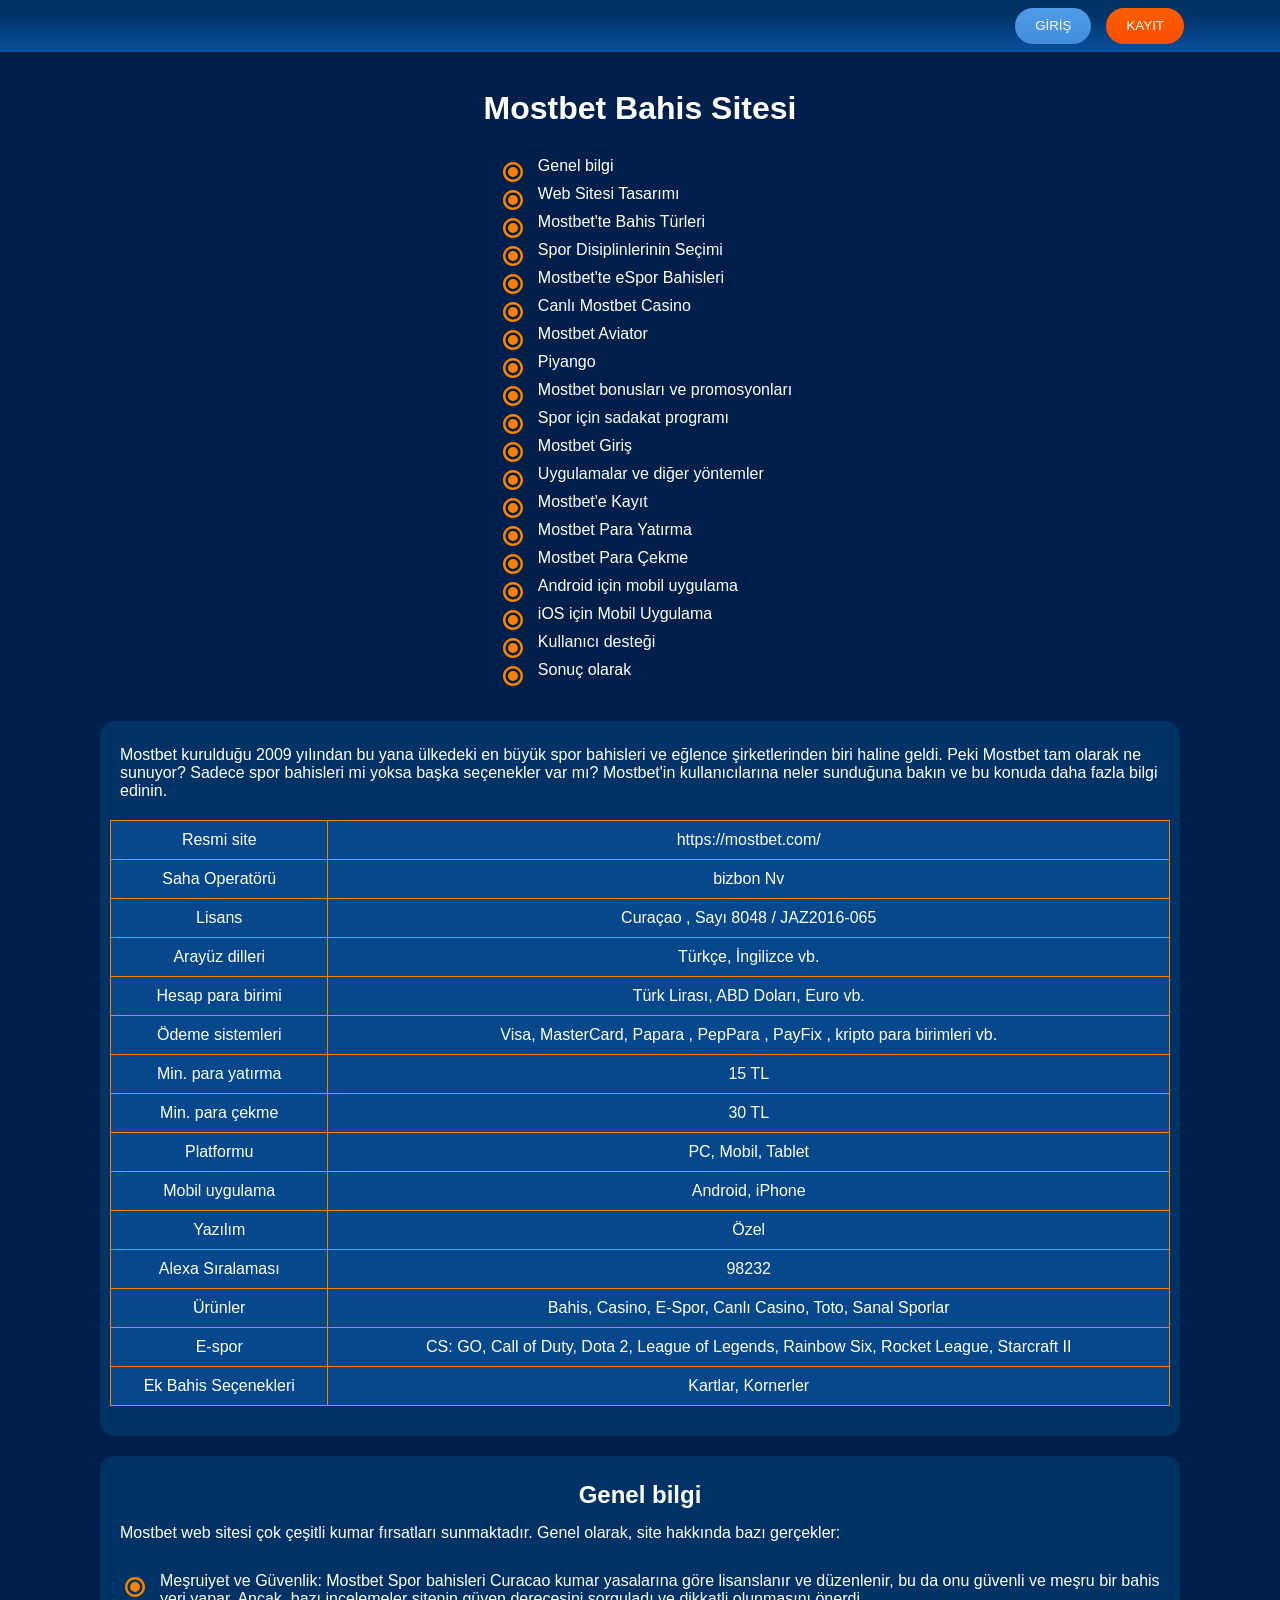
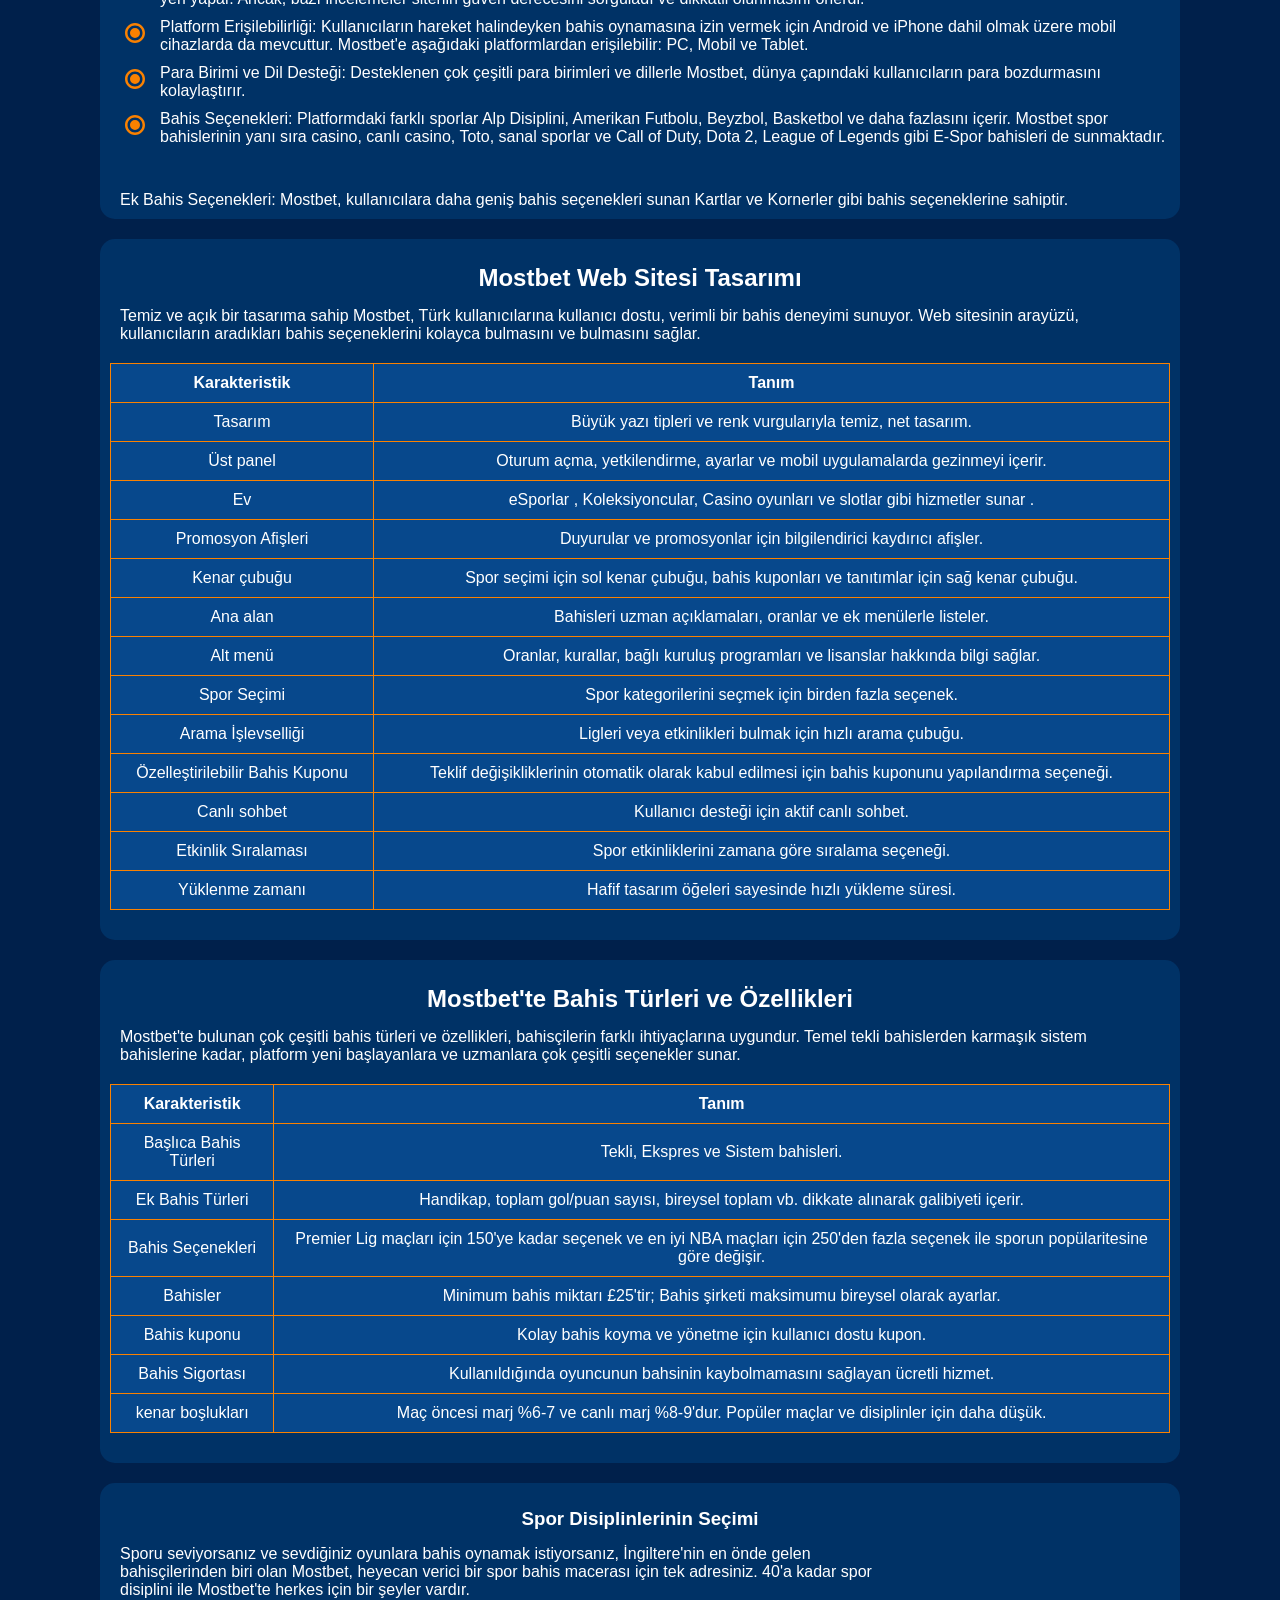
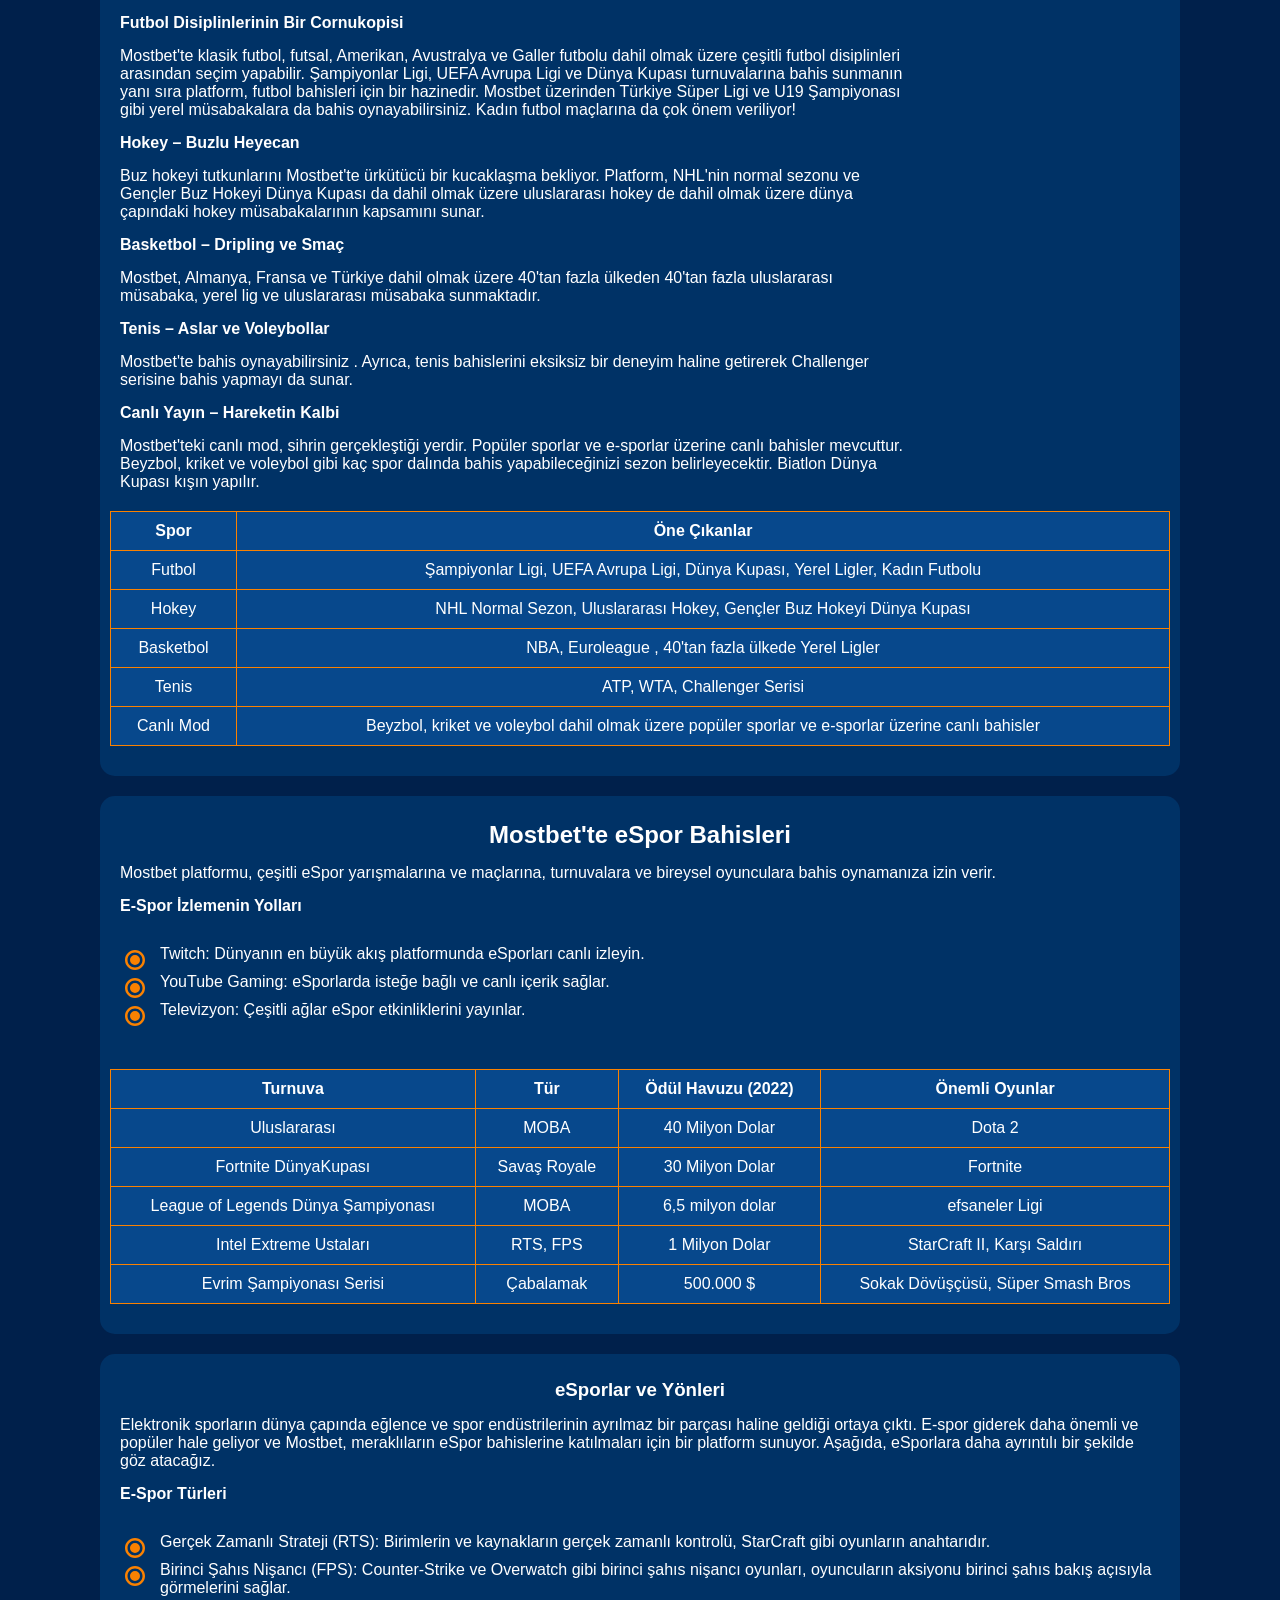
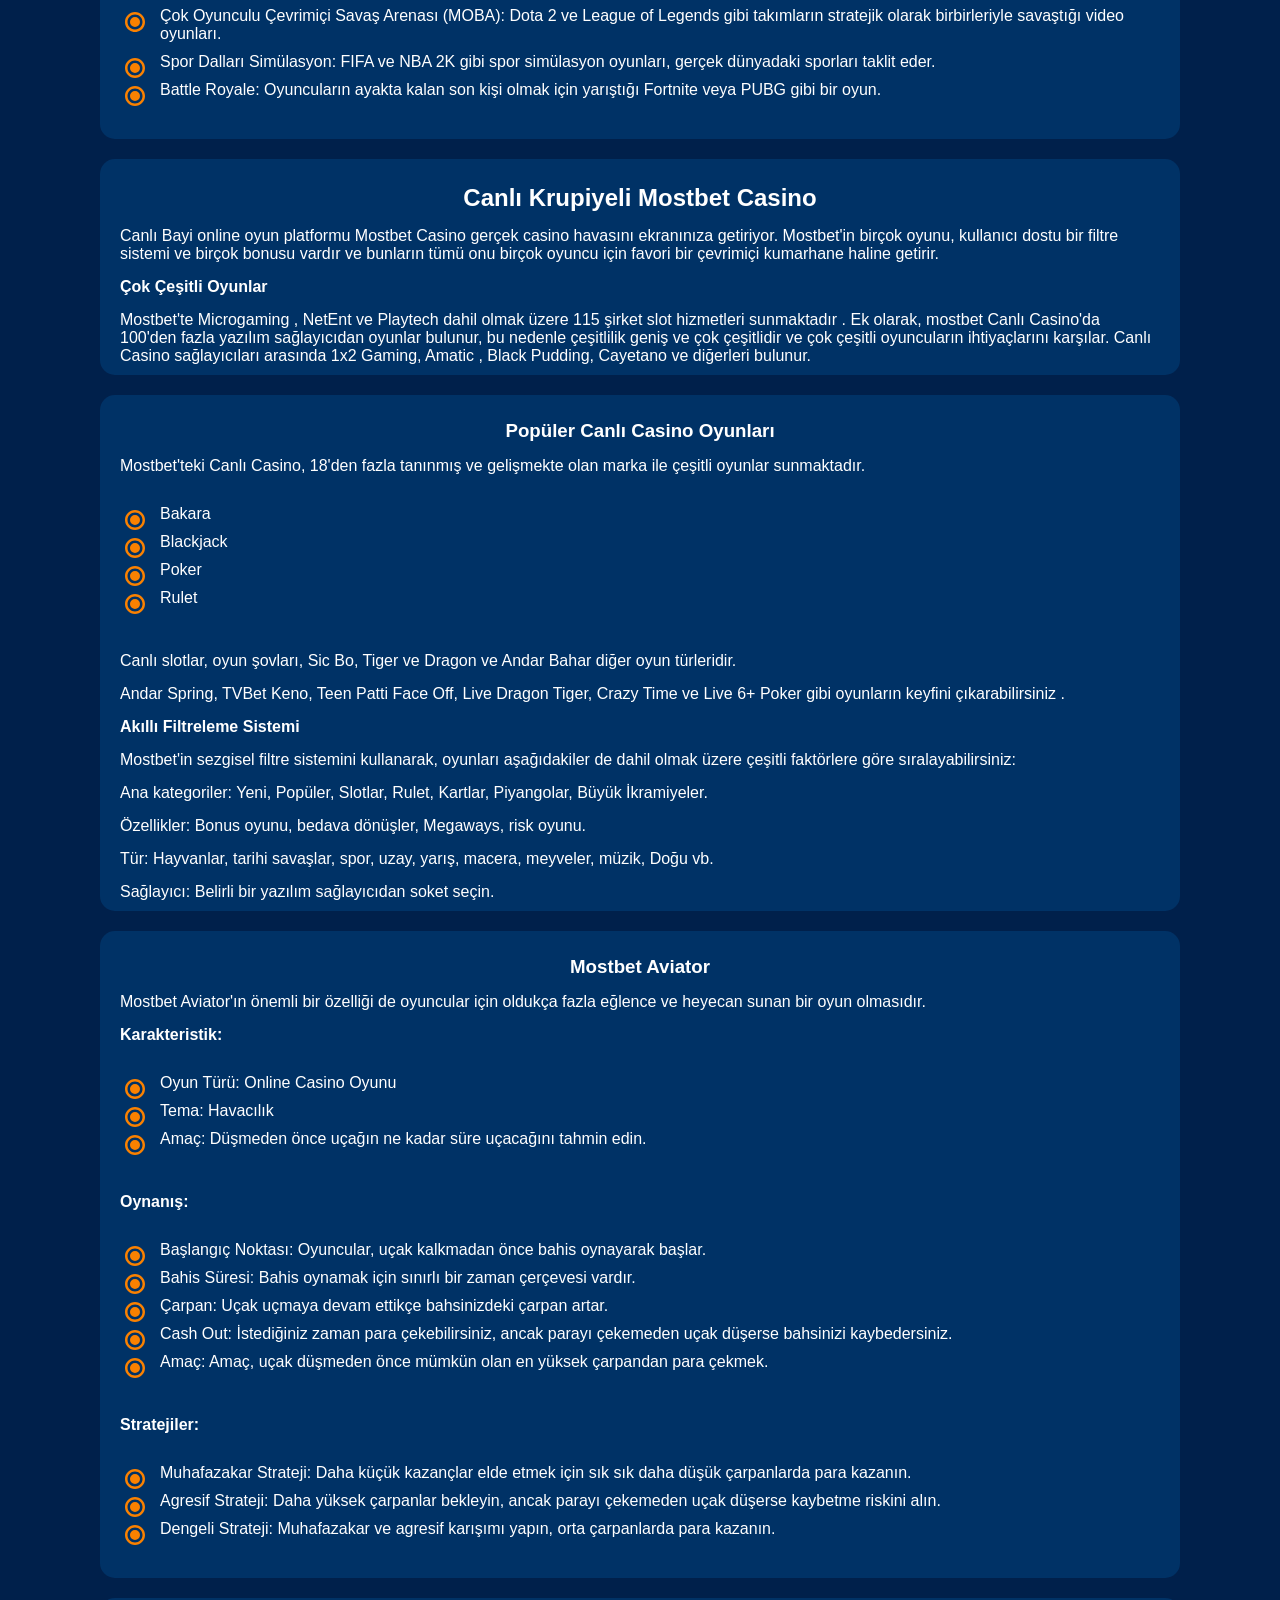
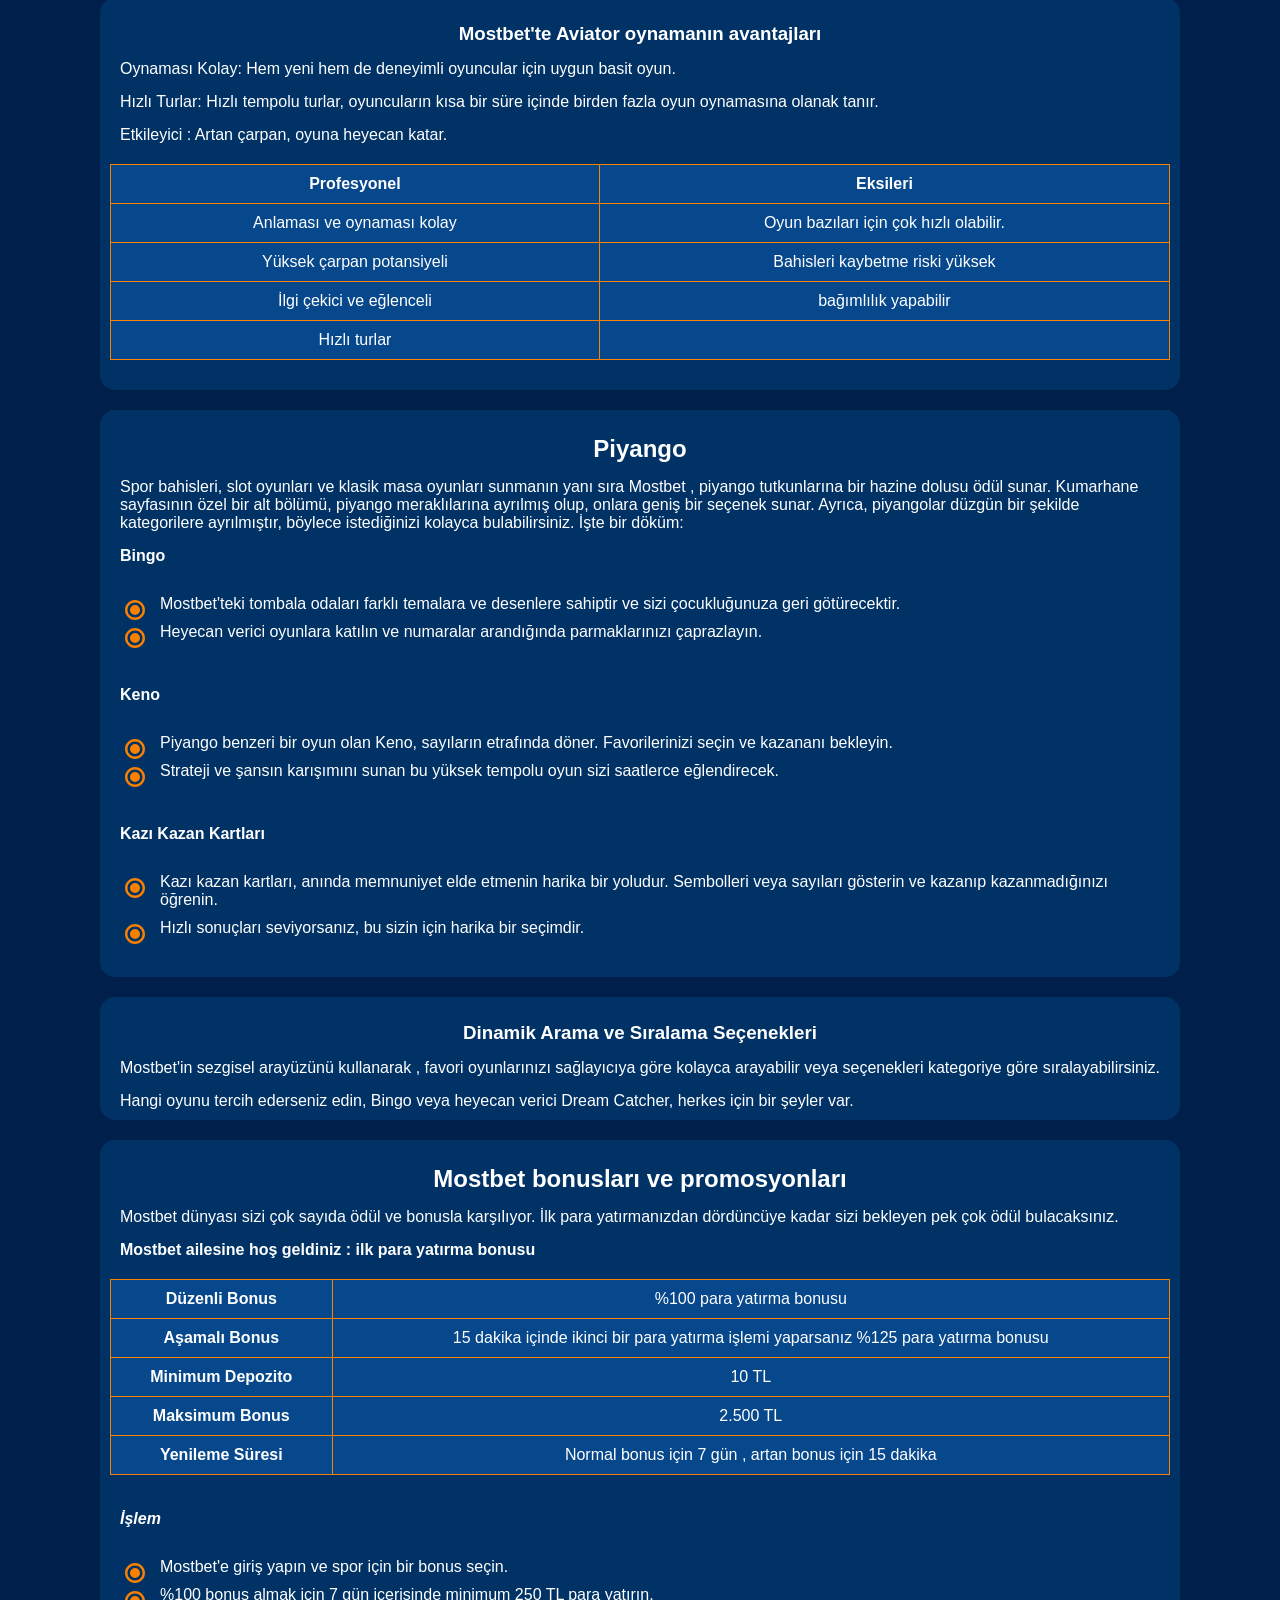
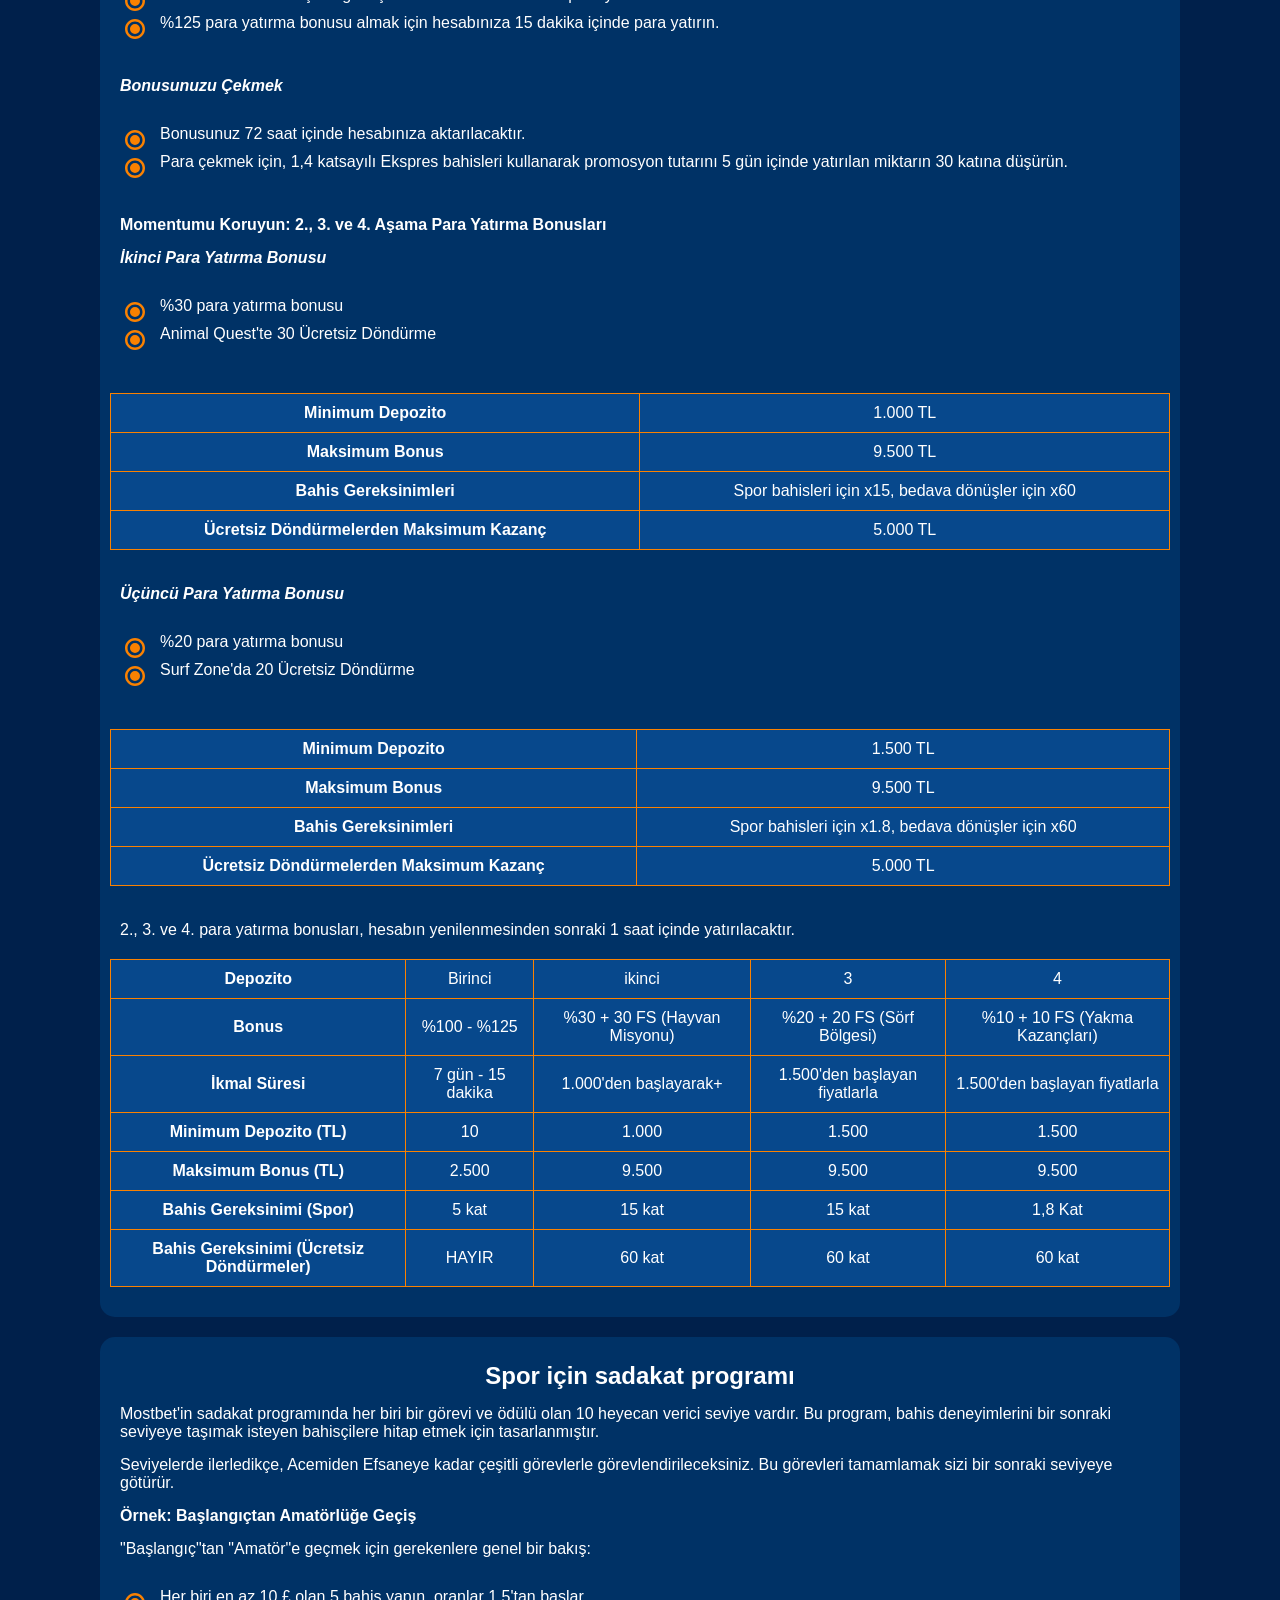
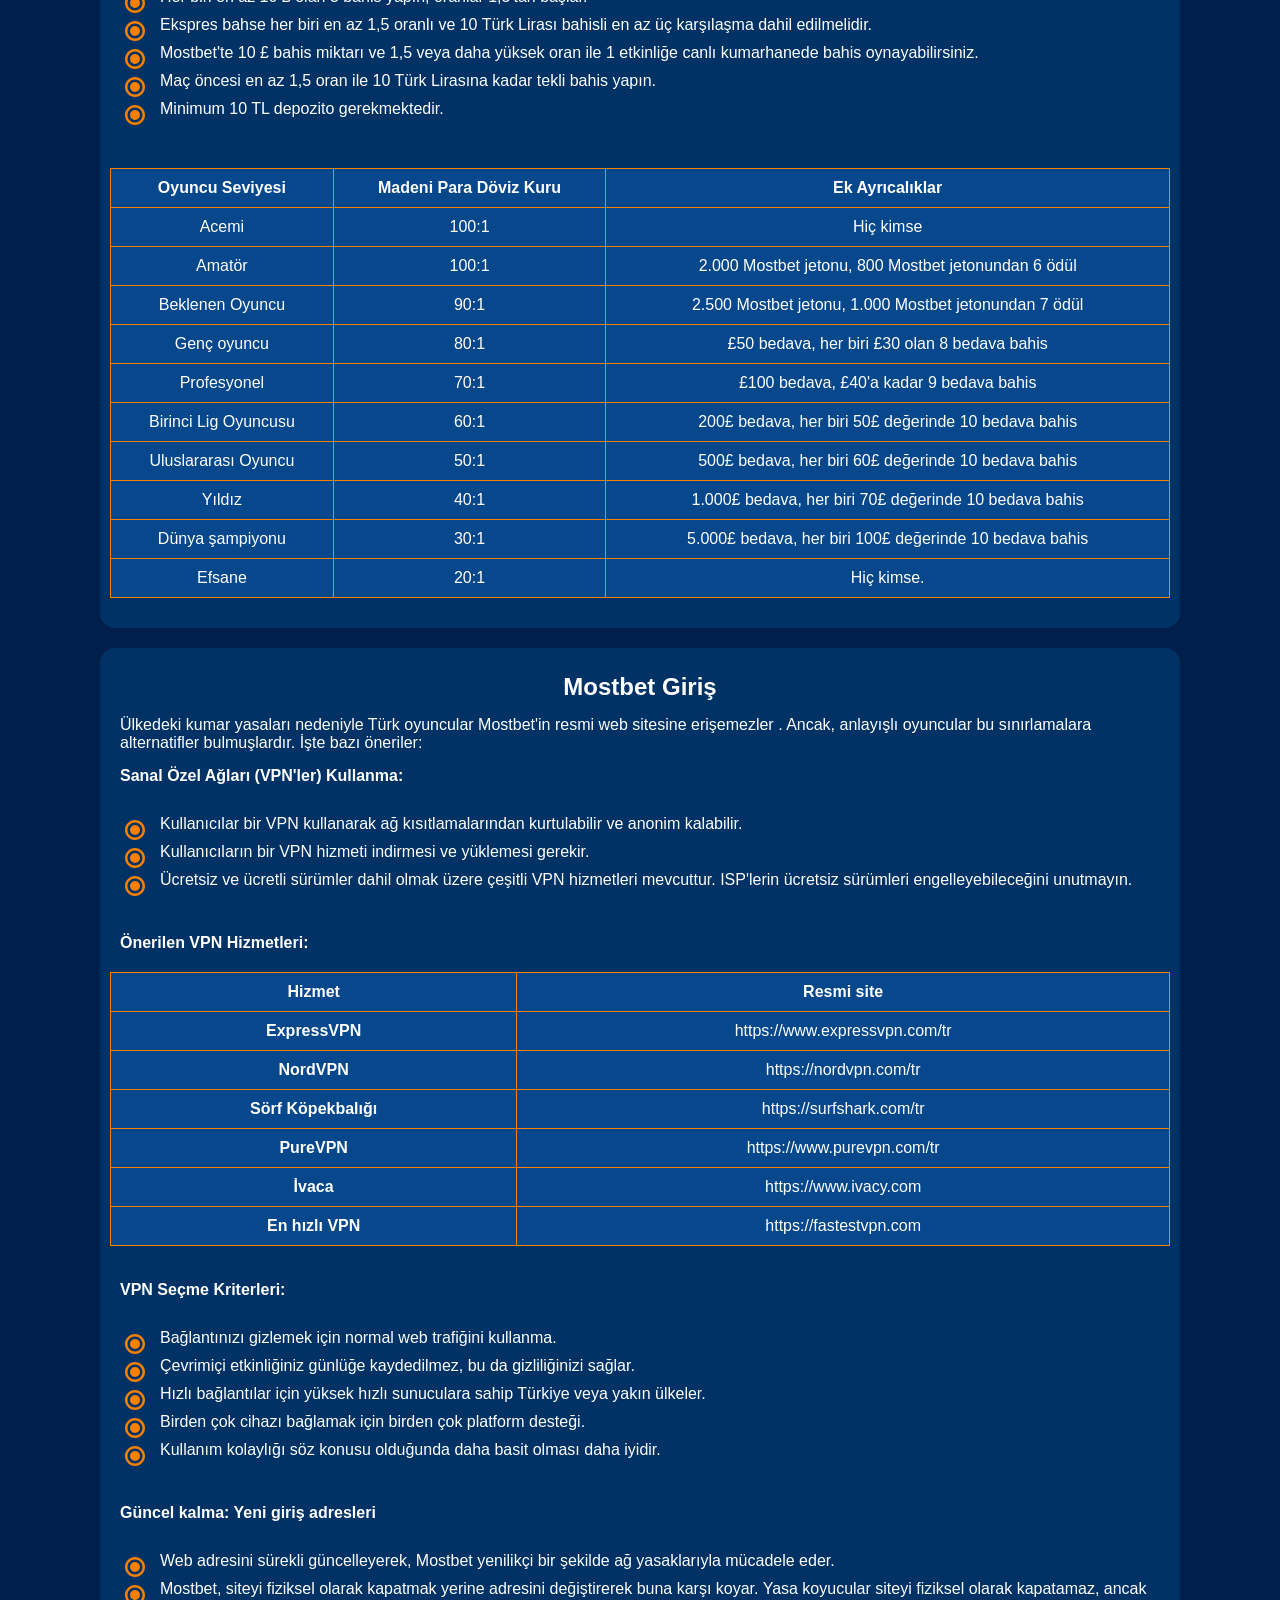
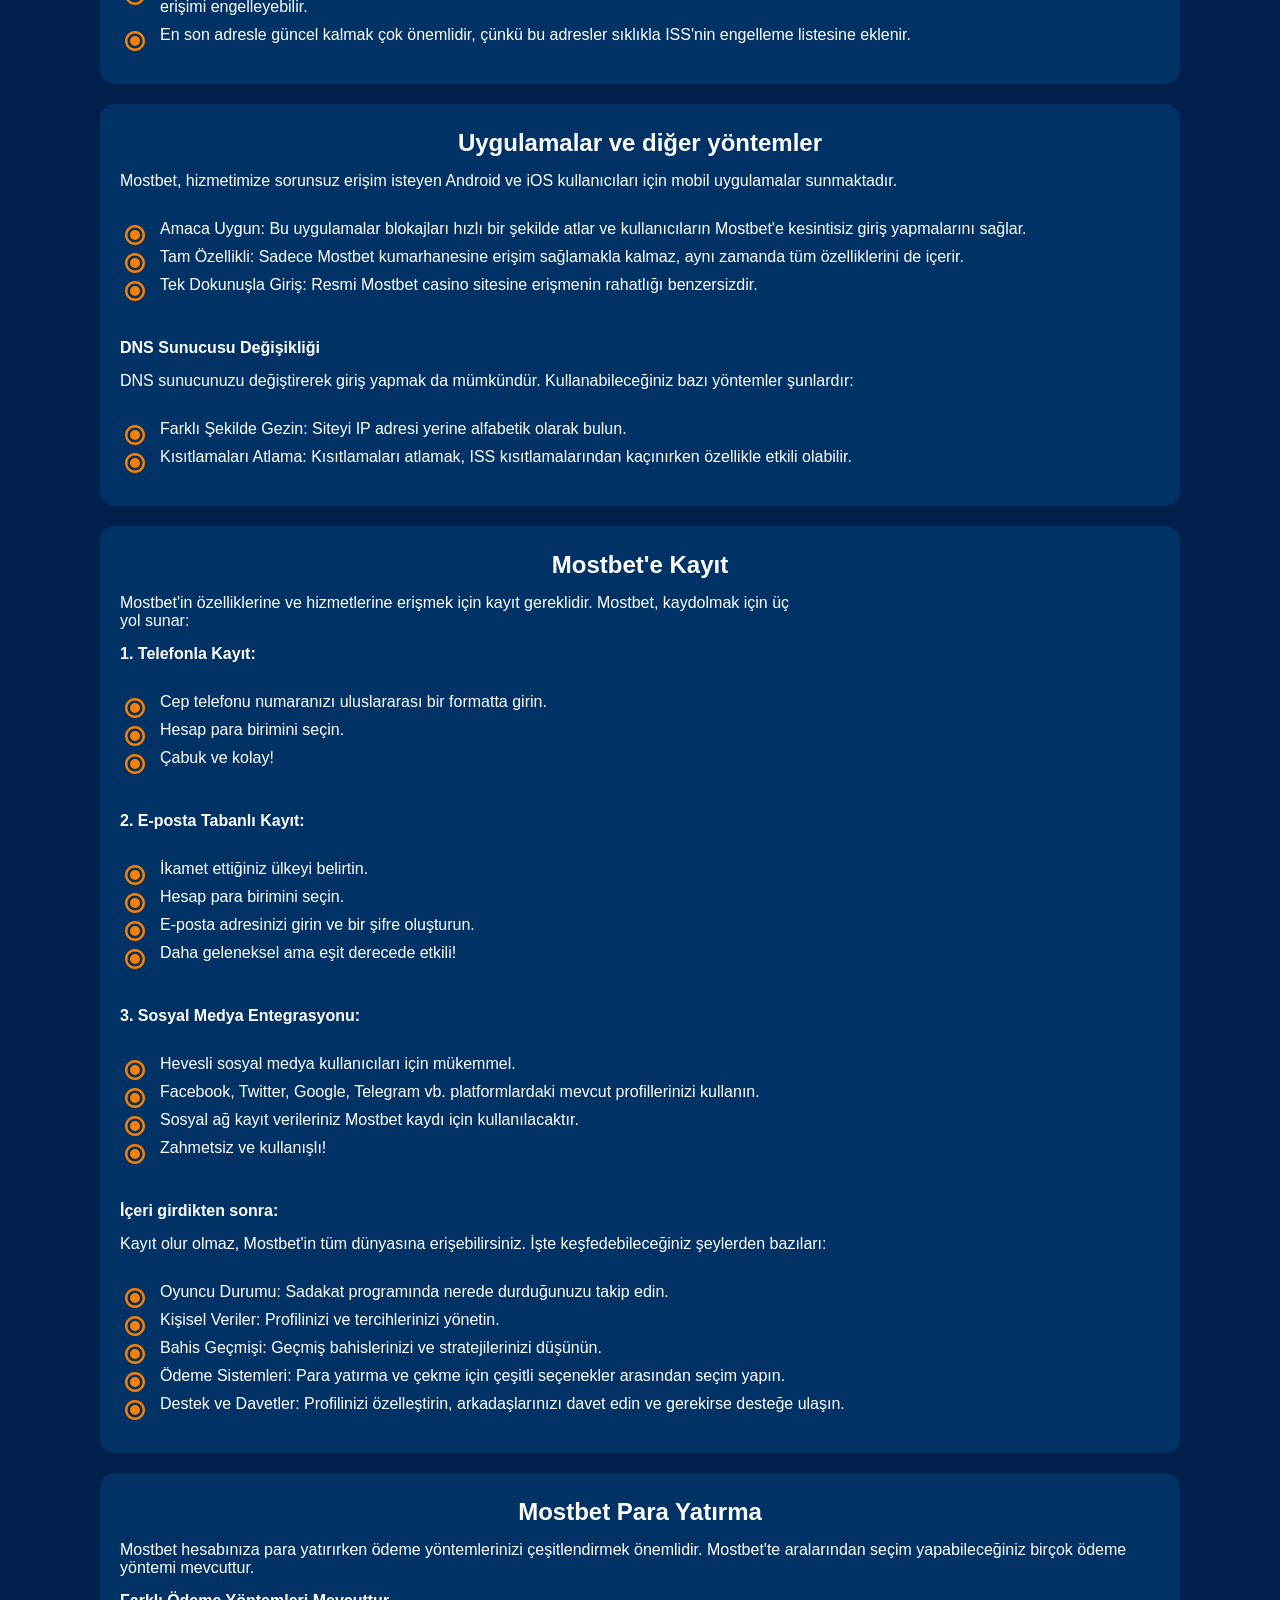
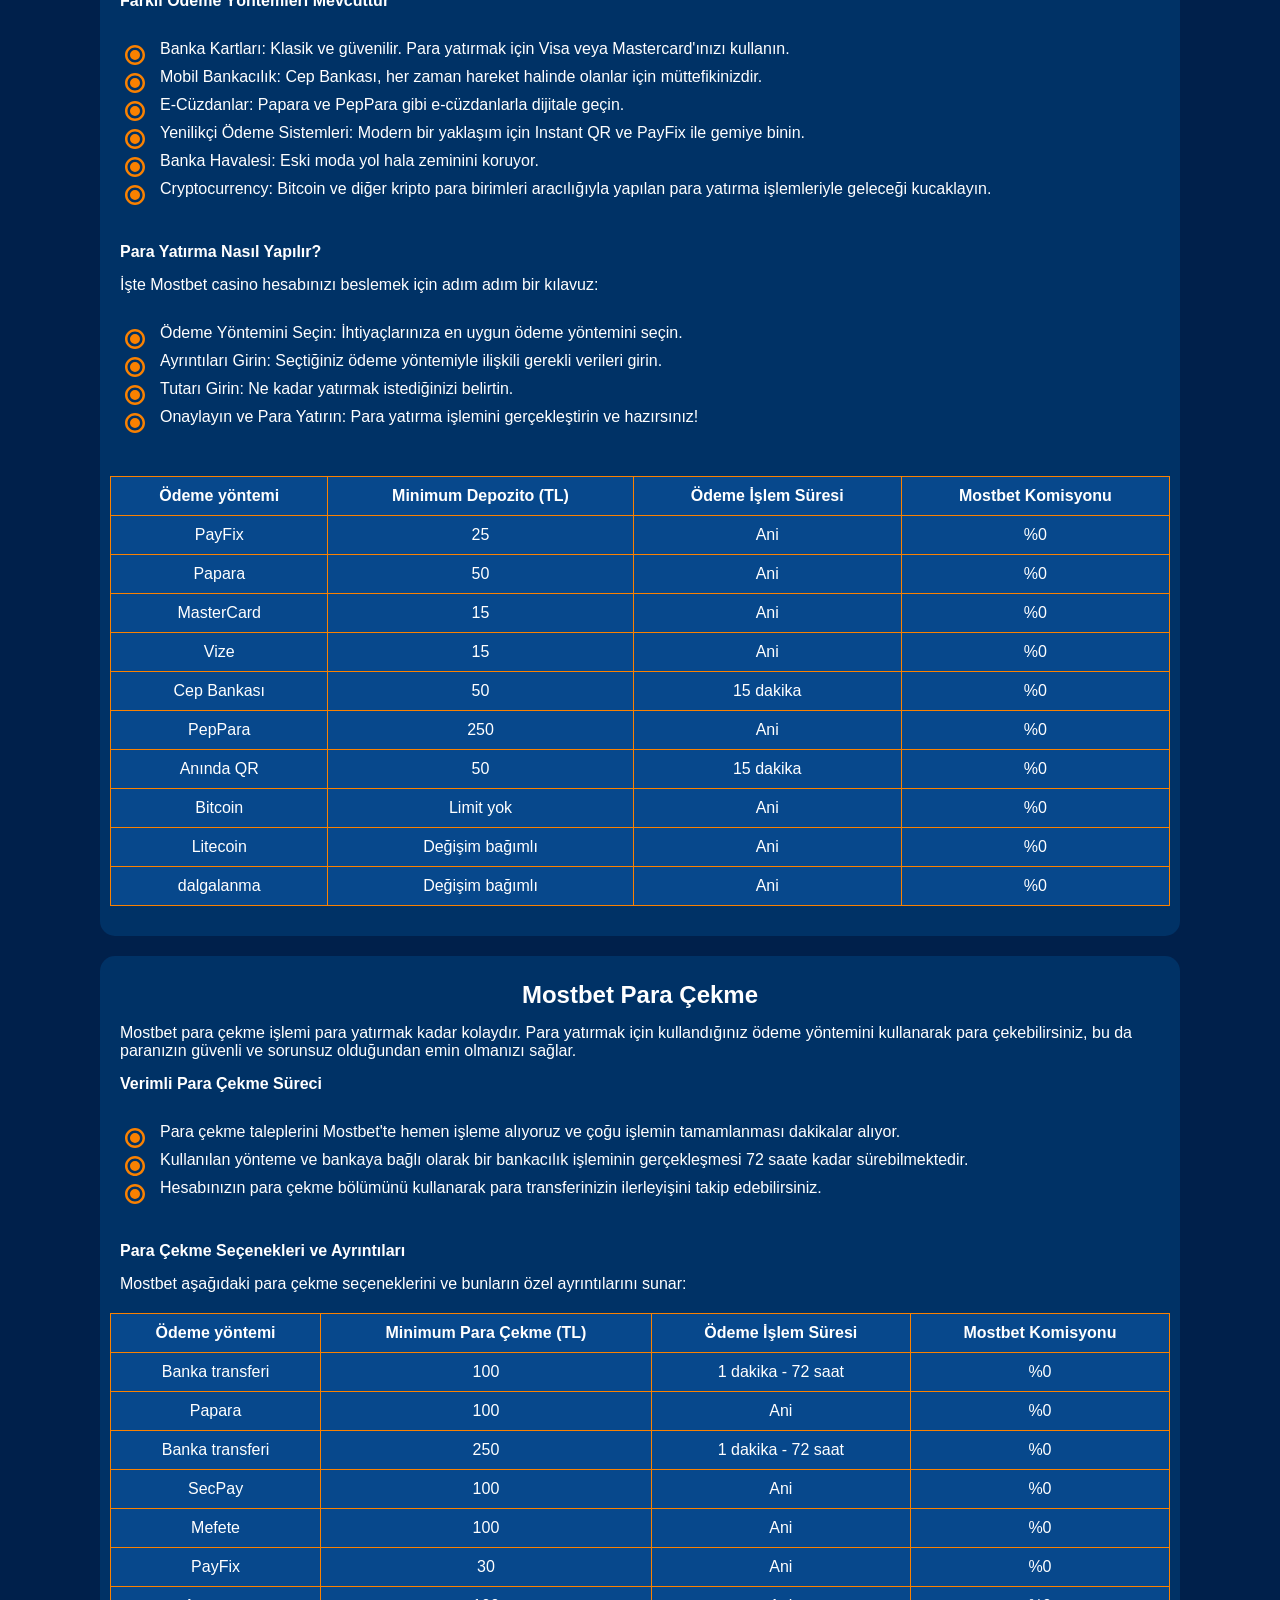
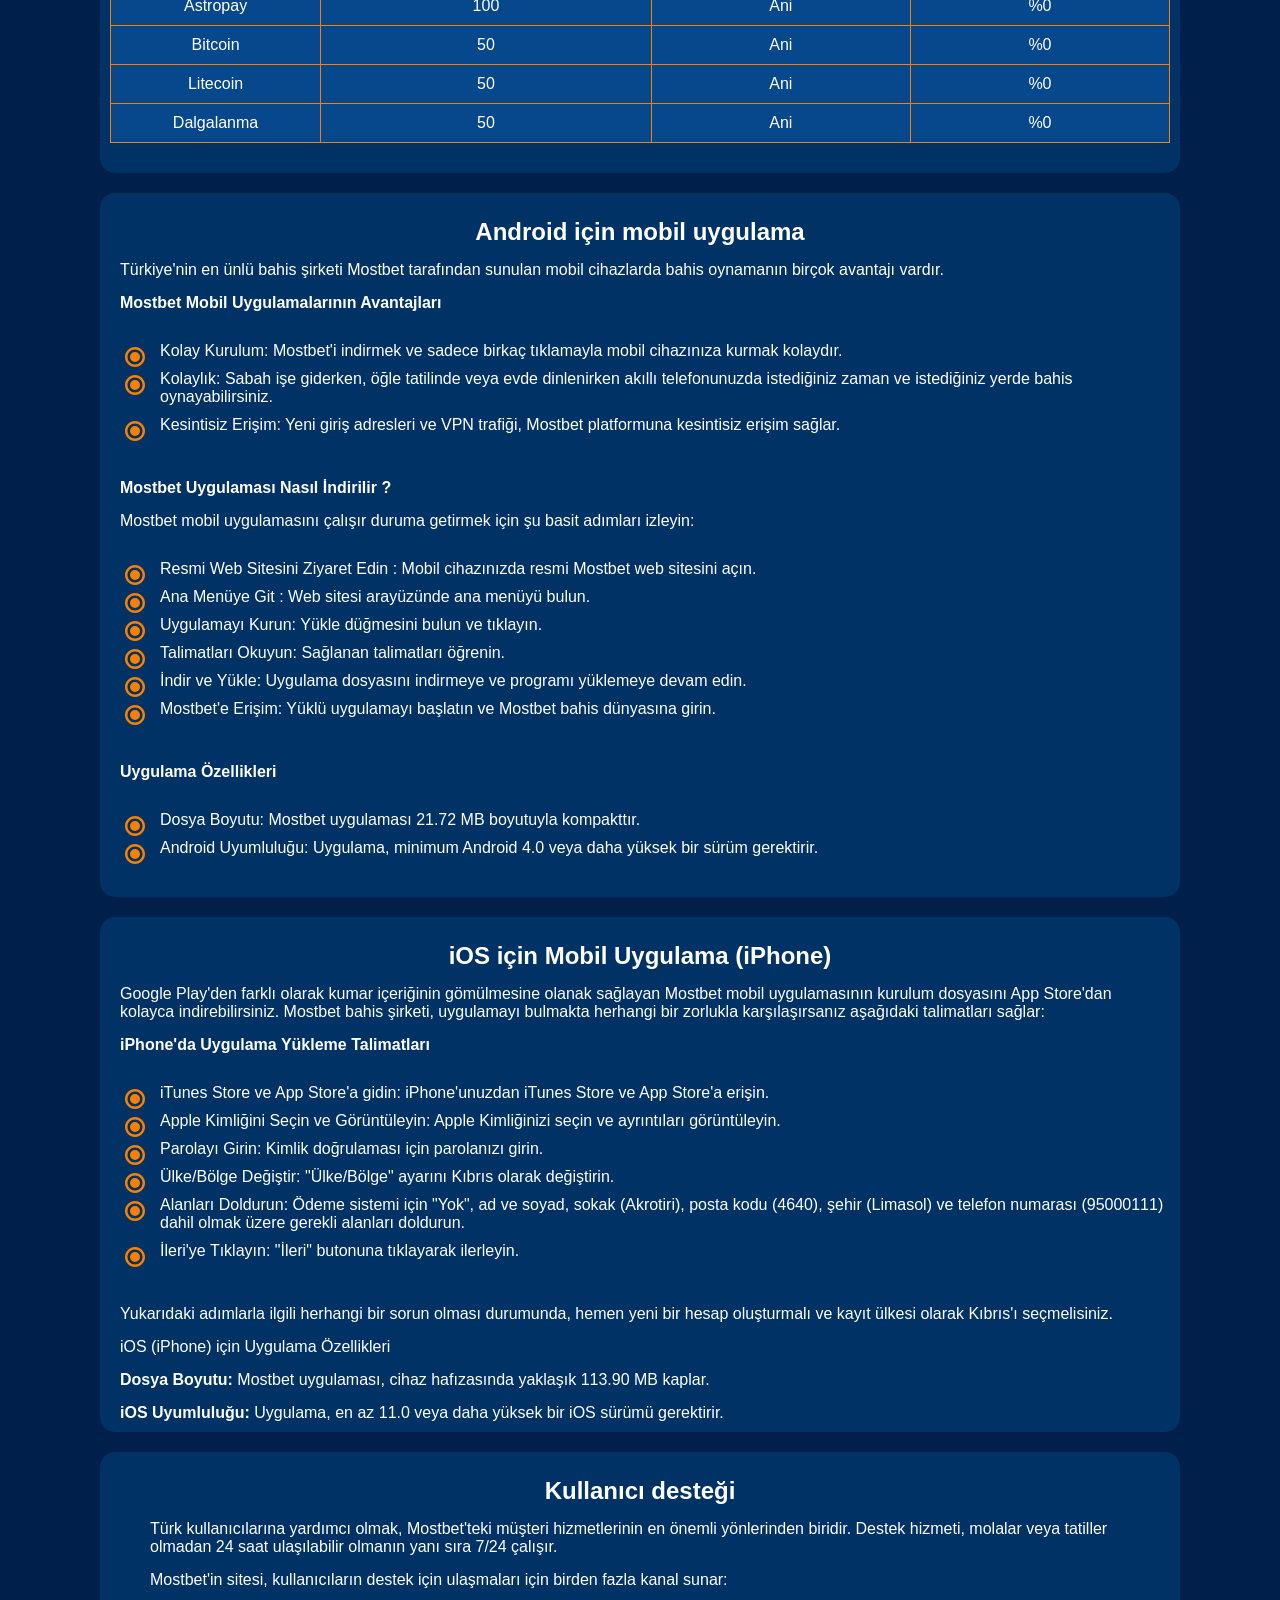
<file: index.html>
<!DOCTYPE html><html amp="" lang="tr"><head><meta charset="utf-8"><meta name="viewport" content="width=device-width, initial-scale=1.0"><script async src="https://cdn.ampproject.org/v0.js"></script><title>some title</title><link rel="shortcut icon" href="favicon.a7ea9286.png" type="image/x-icon"><link rel="preconnect" href="https://fonts.googleapis.com"><link rel="preconnect" href="https://fonts.gstatic.com" crossorigin=""><link href="https://fonts.googleapis.com/css2?family=Inter:wght@400;500;600;700&display=swap" rel="stylesheet"><meta name="description" content="some description"><style amp-boilerplate="">body{-webkit-animation:-amp-start 8s steps(1) 0s 1 normal both;-moz-animation:-amp-start 8s steps(1) 0s 1 normal both;-ms-animation:-amp-start 8s steps(1) 0s 1 normal both;animation:-amp-start 8s steps(1) 0s 1 normal both}@-webkit-keyframes -amp-start{0%{visibility:hidden}to{visibility:visible}}@-moz-keyframes -amp-start{0%{visibility:hidden}to{visibility:visible}}@-ms-keyframes -amp-start{0%{visibility:hidden}to{visibility:visible}}@-o-keyframes -amp-start{0%{visibility:hidden}to{visibility:visible}}@keyframes -amp-start{0%{visibility:hidden}to{visibility:visible}}</style><noscript><style amp-boilerplate="">body{-webkit-animation:none;-moz-animation:none;-ms-animation:none;animation:none}</style></noscript><style amp-custom="">*{box-sizing:border-box;scroll-behavior:smooth;font-family:Lucida Sans Unicode,Lucida Grande,sans-serif}a,body,button,h1,h2,h3,h4,h5,h6,html,img,li,ol,p,table,td,th,tr,ul{margin:0;padding:0}body{background:#00204b}h1{padding:20px 0 30px}header{padding:8px 0;position:fixed;top:0;left:0;width:100%;background:linear-gradient(0deg,rgba(0,50,102,0),#003266 73%,#003266 98%);background-color:#0a519e;z-index:9;box-shadow:0 0 50px 5px rgba(0,0,0,.1)}.wrapper{width:85%;margin:0 auto;display:flex;align-items:center;justify-content:space-between}.overlay{display:none;width:100%;height:100vh;background:rgba(0,0,0,.5);position:absolute;top:0;left:0;z-index:9}.header_top{justify-content:space-between;align-items:center;display:flex}.logo{line-height:1}button{cursor:pointer;background-color:transparent;border:none;display:flex;box-shadow:none;width:100%;transition:.3s}.logo_img{width:215px;height:35px}.menuDesktop{display:flex;justify-content:center;overflow-y:hidden}.menuDesktop li{display:inline-block;margin:0 10px}li{list-style:none}.menuDesktop a{font-size:15px;line-height:20px;padding:5px;border-radius:5px;color:#9b9bb3}a{text-decoration:none}.button{padding:10px 20px;font-weight:500;line-height:1.2;color:#fff;text-transform:uppercase;border-radius:50px;transition:all .3s ease-in-out;background:linear-gradient(0deg,#fa4d00,#fa5e00)}.logButton{margin-right:15px;background:linear-gradient(0deg,#428cdc,#509aea 97%,#509aea)}.content_page{padding:70px 40px 20px;display:flex;align-items:center;flex-direction:column;color:#fff}.content_page section{background:#003266;border-radius:15px;margin-bottom:20px;padding:10px;width:90%}section{position:relative;z-index:inherit}table{width:100%;border-collapse:collapse;margin:20px 0}table td{text-align:center;border:1px solid #fa8100;padding:10px}table tr:nth-child(n){background:#07488c}h2,h3{text-align:center;padding:15px 0 0}.content_page ul{margin-left:15px;margin-bottom:20px;display:flex;margin-top:30px;justify-content:space-between;flex-wrap:wrap;list-style:none;flex-direction:column}.content_page ul>li{position:relative;padding-bottom:10px;padding-left:35px}.content_page ul li:before{position:absolute;width:20px;height:20px;content:"";left:0;top:5px;background:url(dot.0d918c67.svg) no-repeat;background-size:cover}p{padding:15px 10px 0}td>a{color:#fff}.table__container{overflow-x:auto}.wrapper>div:last-of-type{display:flex}.menuBurger{display:none}footer{padding:30px 0 100px}.copy{width:100%;display:flex;justify-content:center;padding-bottom:15px}.copy span{color:#fff;padding:0 5px;font-size:15px}.center_image{width:70%;position:relative;left:50%;transform:translateX(-50%);margin-top:20px}.image_container{display:flex;align-items:center;gap:30px;justify-content:space-between}.spor{max-height:570px;min-width:220px}.kayit{width:360px}.destek{margin-top:30px;width:190px}.giris{width:200px;max-height:250px}.menu{width:7.5rem;height:1.5rem;padding:0;border:none;display:flex;flex-direction:column}.menu-text{height:inherit;width:inherit;display:flex;justify-content:center;align-items:center;border-radius:7px;transition:all .25s ease-out;background:linear-gradient(0deg,#428cdc,#509aea 97%,#509aea);color:#ddd;padding:10px;text-align:center;text-transform:uppercase;font-size:15px;font-weight:700}section:first-of-type{margin-top:12px}.menu-text:after{content:"▾";padding-left:.5rem}.menu-text.menu-text-open:after{content:"▴"}.menu-content{background-color:#d3d3d3;display:flex;position:relative;flex-direction:column}.menu-content-hidden{transform:scaleY(0)}.menu-content>:hover{background-color:grey}.active{height:auto;width:auto}.content_page>ul{margin-top:0}.menu>.list_titles{text-align:start;border:1px solid #fff;padding:20px;display:none;border-radius:8px;margin-left:0}.menu>.active_menu{display:inline-block}.list_titles>li>a{color:#fff}.android,.bahis,.ios,.piyango{width:60%}@media (max-width:1024px){.image_container{flex-direction:column}.kayit{margin-top:-30px;width:100%}.destek{max-width:260px}}@media (max-width:720px){.content_page{padding-left:20px;padding-right:20px;margin-right:0;width:100%}.logo_img{width:140px;height:25px}.logButton{margin-right:7px}.button{padding:7px 14px}.center_image,.content_page section,.destek,.giris{width:100%}.wrapper{width:90%}}</style></head><body> <header> <div class="wrapper"> <div class="overlay"></div> <div class="header_top"> <button class="logo" onclick="location.href='/'"> <amp-img class="logo_img" layout="responsive" height="35" width="215" src="images/logo.webp" alt="Mostbet logo"></amp-img> </button> </div> <div> <button class="button logButton" onclick="location.href='/'">Giriş</button> <button class="button regButton" onclick="location.href='/'">Kayıt</button> </div> </div> </header> <div class="content_page"> <h1>Mostbet Bahis Sitesi</h1> <ul class="list_titles active_menu"> <li><a href="#genel">Genel bilgi</a></li> <li><a href="#tasarimi">Web Sitesi Tasarımı</a></li> <li><a href="#bahis">Mostbet'te Bahis Türleri</a></li> <li><a href="#spor">Spor Disiplinlerinin Seçimi</a></li> <li><a href="#ebahis">Mostbet'te eSpor Bahisleri</a></li> <li><a href="#casino">Canlı Mostbet Casino</a></li> <li><a href="#aviator">Mostbet Aviator</a></li> <li><a href="#piyango">Piyango</a></li> <li><a href="#bonus">Mostbet bonusları ve promosyonları</a></li> <li><a href="#programi">Spor için sadakat programı</a></li> <li><a href="#giris">Mostbet Giriş</a></li> <li><a href="#uygulamalar">Uygulamalar ve diğer yöntemler</a></li> <li><a href="#kayit">Mostbet'e Kayıt</a></li> <li><a href="#yatirma">Mostbet Para Yatırma</a></li> <li><a href="#cekme">Mostbet Para Çekme</a></li> <li><a href="#android">Android için mobil uygulama</a></li> <li><a href="#ios">iOS için Mobil Uygulama</a></li> <li><a href="#destek">Kullanıcı desteği</a></li> <li><a href="#sonuc">Sonuç olarak</a></li> </ul> <section> <p>Mostbet kurulduğu 2009 yılından bu yana ülkedeki en büyük spor bahisleri ve eğlence şirketlerinden biri haline geldi. Peki Mostbet tam olarak ne sunuyor? Sadece spor bahisleri mi yoksa başka seçenekler var mı? Mostbet'in kullanıcılarına neler sunduğuna bakın ve bu konuda daha fazla bilgi edinin. </p> <div class="table__container"> <table> <tbody> <tr> <td>Resmi site</td> <td>https://mostbet.com/</td> </tr> <tr> <td>Saha Operatörü</td> <td>bizbon Nv</td> </tr> <tr> <td>Lisans</td> <td>Curaçao , Sayı 8048 / JAZ2016-065</td> </tr> <tr> <td>Arayüz dilleri</td> <td>Türkçe, İngilizce vb.</td> </tr> <tr> <td>Hesap para birimi</td> <td>Türk Lirası, ABD Doları, Euro vb.</td> </tr> <tr> <td>Ödeme sistemleri</td> <td>Visa, MasterCard, Papara , PepPara , PayFix , kripto para birimleri vb.</td> </tr> <tr> <td>Min. para yatırma</td> <td>15 TL</td> </tr> <tr> <td>Min. para çekme</td> <td>30 TL</td> </tr> <tr> <td>Platformu</td> <td>PC, Mobil, Tablet</td> </tr> <tr> <td>Mobil uygulama</td> <td>Android, iPhone</td> </tr> <tr> <td>Yazılım</td> <td>Özel</td> </tr> <tr> <td>Alexa Sıralaması</td> <td>98232</td> </tr> <tr> <td>Ürünler</td> <td>Bahis, Casino, E-Spor, Canlı Casino, Toto, Sanal Sporlar</td> </tr> <tr> <td>E-spor</td> <td>CS: GO, Call of Duty, Dota 2, League of Legends, Rainbow Six, Rocket League, Starcraft II</td> </tr> <tr> <td>Ek Bahis Seçenekleri</td> <td>Kartlar, Kornerler</td> </tr> </tbody> </table> </div> </section> <section> <h2 id="genel">Genel bilgi</h2> <p>Mostbet web sitesi çok çeşitli kumar fırsatları sunmaktadır. Genel olarak, site hakkında bazı gerçekler: </p> <ul> <li>Meşruiyet ve Güvenlik: Mostbet Spor bahisleri Curacao kumar yasalarına göre lisanslanır ve düzenlenir, bu da onu güvenli ve meşru bir bahis yeri yapar. Ancak, bazı incelemeler sitenin güven derecesini sorguladı ve dikkatli olunmasını önerdi.</li> <li>Platform Erişilebilirliği: Kullanıcıların hareket halindeyken bahis oynamasına izin vermek için Android ve iPhone dahil olmak üzere mobil cihazlarda da mevcuttur. Mostbet'e aşağıdaki platformlardan erişilebilir: PC, Mobil ve Tablet.</li> <li>Para Birimi ve Dil Desteği: Desteklenen çok çeşitli para birimleri ve dillerle Mostbet, dünya çapındaki kullanıcıların para bozdurmasını kolaylaştırır.</li> <li>Bahis Seçenekleri: Platformdaki farklı sporlar Alp Disiplini, Amerikan Futbolu, Beyzbol, Basketbol ve daha fazlasını içerir. Mostbet spor bahislerinin yanı sıra casino, canlı casino, Toto, sanal sporlar ve Call of Duty, Dota 2, League of Legends gibi E-Spor bahisleri de sunmaktadır.</li> </ul> <p>Ek Bahis Seçenekleri: Mostbet, kullanıcılara daha geniş bahis seçenekleri sunan Kartlar ve Kornerler gibi bahis seçeneklerine sahiptir. </p> <amp-img layout="responsive" width="850" height="450" src="images/mostbet_homepage.jpg" alt="homepage" class="center_image"></amp-img> </section> <section> <h2 id="tasarimi">Mostbet Web Sitesi Tasarımı</h2> <p>Temiz ve açık bir tasarıma sahip Mostbet, Türk kullanıcılarına kullanıcı dostu, verimli bir bahis deneyimi sunuyor. Web sitesinin arayüzü, kullanıcıların aradıkları bahis seçeneklerini kolayca bulmasını ve bulmasını sağlar. </p> <div class="table__container"> <table> <tbody> <tr> <td><strong>Karakteristik</strong></td> <td><strong>Tanım</strong></td> </tr> <tr> <td>Tasarım</td> <td>Büyük yazı tipleri ve renk vurgularıyla temiz, net tasarım.</td> </tr> <tr> <td>Üst panel</td> <td>Oturum açma, yetkilendirme, ayarlar ve mobil uygulamalarda gezinmeyi içerir.</td> </tr> <tr> <td>Ev</td> <td>eSporlar , Koleksiyoncular, Casino oyunları ve slotlar gibi hizmetler sunar .</td> </tr> <tr> <td>Promosyon Afişleri</td> <td>Duyurular ve promosyonlar için bilgilendirici kaydırıcı afişler.</td> </tr> <tr> <td>Kenar çubuğu</td> <td>Spor seçimi için sol kenar çubuğu, bahis kuponları ve tanıtımlar için sağ kenar çubuğu.</td> </tr> <tr> <td>Ana alan</td> <td>Bahisleri uzman açıklamaları, oranlar ve ek menülerle listeler.</td> </tr> <tr> <td>Alt menü</td> <td>Oranlar, kurallar, bağlı kuruluş programları ve lisanslar hakkında bilgi sağlar.</td> </tr> <tr> <td>Spor Seçimi</td> <td>Spor kategorilerini seçmek için birden fazla seçenek.</td> </tr> <tr> <td>Arama İşlevselliği</td> <td>Ligleri veya etkinlikleri bulmak için hızlı arama çubuğu.</td> </tr> <tr> <td>Özelleştirilebilir Bahis Kuponu</td> <td>Teklif değişikliklerinin otomatik olarak kabul edilmesi için bahis kuponunu yapılandırma seçeneği.</td> </tr> <tr> <td>Canlı sohbet</td> <td>Kullanıcı desteği için aktif canlı sohbet.</td> </tr> <tr> <td>Etkinlik Sıralaması</td> <td>Spor etkinliklerini zamana göre sıralama seçeneği.</td> </tr> <tr> <td>Yüklenme zamanı</td> <td>Hafif tasarım öğeleri sayesinde hızlı yükleme süresi.</td> </tr> </tbody> </table> </div> </section> <section> <h2 id="bahis">Mostbet'te Bahis Türleri ve Özellikleri</h2> <p>Mostbet'te bulunan çok çeşitli bahis türleri ve özellikleri, bahisçilerin farklı ihtiyaçlarına uygundur. Temel tekli bahislerden karmaşık sistem bahislerine kadar, platform yeni başlayanlara ve uzmanlara çok çeşitli seçenekler sunar. </p> <div class="table__container"> <table> <tbody> <tr> <td><strong>Karakteristik</strong></td> <td><strong>Tanım</strong></td> </tr> <tr> <td>Başlıca Bahis Türleri</td> <td>Tekli, Ekspres ve Sistem bahisleri.</td> </tr> <tr> <td>Ek Bahis Türleri</td> <td>Handikap, toplam gol/puan sayısı, bireysel toplam vb. dikkate alınarak galibiyeti içerir.</td> </tr> <tr> <td>Bahis Seçenekleri</td> <td>Premier Lig maçları için 150'ye kadar seçenek ve en iyi NBA maçları için 250'den fazla seçenek ile sporun popülaritesine göre değişir.</td> </tr> <tr> <td>Bahisler</td> <td>Minimum bahis miktarı £25'tir; Bahis şirketi maksimumu bireysel olarak ayarlar.</td> </tr> <tr> <td>Bahis kuponu</td> <td>Kolay bahis koyma ve yönetme için kullanıcı dostu kupon.</td> </tr> <tr> <td>Bahis Sigortası</td> <td>Kullanıldığında oyuncunun bahsinin kaybolmamasını sağlayan ücretli hizmet.</td> </tr> <tr> <td>kenar boşlukları</td> <td>Maç öncesi marj %6-7 ve canlı marj %8-9'dur. Popüler maçlar ve disiplinler için daha düşük.</td> </tr> </tbody> </table> </div> <amp-img layout="responsive" width="850" height="450" src="images/mostbet_bahis.png" alt="bahis" class="center_image bahis"></amp-img> </section> <section> <h3>Spor Disiplinlerinin Seçimi</h3> <div class="image_container"> <div> <p>Sporu seviyorsanız ve sevdiğiniz oyunlara bahis oynamak istiyorsanız, İngiltere'nin en önde gelen bahisçilerinden biri olan Mostbet, heyecan verici bir spor bahis macerası için tek adresiniz. 40'a kadar spor disiplini ile Mostbet'te herkes için bir şeyler vardır. </p> <p><strong>Futbol Disiplinlerinin Bir Cornukopisi</strong></p> <p>Mostbet'te klasik futbol, futsal, Amerikan, Avustralya ve Galler futbolu dahil olmak üzere çeşitli futbol disiplinleri arasından seçim yapabilir. Şampiyonlar Ligi, UEFA Avrupa Ligi ve Dünya Kupası turnuvalarına bahis sunmanın yanı sıra platform, futbol bahisleri için bir hazinedir. Mostbet üzerinden Türkiye Süper Ligi ve U19 Şampiyonası gibi yerel müsabakalara da bahis oynayabilirsiniz. Kadın futbol maçlarına da çok önem veriliyor! </p> <p><strong>Hokey – Buzlu Heyecan</strong></p> <p>Buz hokeyi tutkunlarını Mostbet'te ürkütücü bir kucaklaşma bekliyor. Platform, NHL'nin normal sezonu ve Gençler Buz Hokeyi Dünya Kupası da dahil olmak üzere uluslararası hokey de dahil olmak üzere dünya çapındaki hokey müsabakalarının kapsamını sunar. </p> <p><strong>Basketbol – Dripling ve Smaç</strong></p> <p>Mostbet, Almanya, Fransa ve Türkiye dahil olmak üzere 40'tan fazla ülkeden 40'tan fazla uluslararası müsabaka, yerel lig ve uluslararası müsabaka sunmaktadır. </p> <p><strong>Tenis – Aslar ve Voleybollar</strong></p> <p>Mostbet'te bahis oynayabilirsiniz . Ayrıca, tenis bahislerini eksiksiz bir deneyim haline getirerek Challenger serisine bahis yapmayı da sunar. </p> <p><strong>Canlı Yayın – Hareketin Kalbi</strong></p> <p>Mostbet'teki canlı mod, sihrin gerçekleştiği yerdir. Popüler sporlar ve e-sporlar üzerine canlı bahisler mevcuttur. Beyzbol, kriket ve voleybol gibi kaç spor dalında bahis yapabileceğinizi sezon belirleyecektir. Biatlon Dünya Kupası kışın yapılır. </p> </div> <amp-img src="images/mostbet_spor.png" alt="spor" class="spor" height="570" width="220" layout="responsive"></amp-img> </div> <div class="table__container"> <table> <tbody> <tr> <td><strong>Spor</strong></td> <td><strong>Öne Çıkanlar</strong></td> </tr> <tr> <td>Futbol</td> <td>Şampiyonlar Ligi, UEFA Avrupa Ligi, Dünya Kupası, Yerel Ligler, Kadın Futbolu</td> </tr> <tr> <td>Hokey</td> <td>NHL Normal Sezon, Uluslararası Hokey, Gençler Buz Hokeyi Dünya Kupası</td> </tr> <tr> <td>Basketbol</td> <td>NBA, Euroleague , 40'tan fazla ülkede Yerel Ligler</td> </tr> <tr> <td>Tenis</td> <td>ATP, WTA, Challenger Serisi</td> </tr> <tr> <td>Canlı Mod</td> <td>Beyzbol, kriket ve voleybol dahil olmak üzere popüler sporlar ve e-sporlar üzerine canlı bahisler</td> </tr> </tbody> </table> </div> </section> <section> <h2 id="ebahis">Mostbet'te eSpor Bahisleri</h2> <p>Mostbet platformu, çeşitli eSpor yarışmalarına ve maçlarına, turnuvalara ve bireysel oyunculara bahis oynamanıza izin verir.</p> <p><strong>E-Spor İzlemenin Yolları</strong></p> <ul> <li>Twitch: Dünyanın en büyük akış platformunda eSporları canlı izleyin.</li> <li>YouTube Gaming: eSporlarda isteğe bağlı ve canlı içerik sağlar.</li> <li>Televizyon: Çeşitli ağlar eSpor etkinliklerini yayınlar.</li> </ul> <div class="table__container"> <table> <tbody> <tr> <td><strong>Turnuva</strong></td> <td><strong>Tür</strong></td> <td><strong>Ödül Havuzu (2022)</strong></td> <td><strong>Önemli Oyunlar</strong></td> </tr> <tr> <td>Uluslararası</td> <td>MOBA</td> <td>40 Milyon Dolar</td> <td>Dota 2</td> </tr> <tr> <td>Fortnite DünyaKupası</td> <td>Savaş Royale</td> <td>30 Milyon Dolar</td> <td>Fortnite</td> </tr> <tr> <td>League of Legends Dünya Şampiyonası</td> <td>MOBA</td> <td>6,5 milyon dolar</td> <td>efsaneler Ligi</td> </tr> <tr> <td>Intel Extreme Ustaları</td> <td>RTS, FPS</td> <td>1 Milyon Dolar</td> <td>StarCraft II, Karşı Saldırı</td> </tr> <tr> <td>Evrim Şampiyonası Serisi</td> <td>Çabalamak</td> <td>500.000 $</td> <td>Sokak Dövüşçüsü, Süper Smash Bros</td> </tr> </tbody> </table> </div> <amp-img src="images/mostbet_espor.png" alt="espor" class="center_image" layout="responsive" width="850" height="450"></amp-img> </section> <section> <h3 id="espor">eSporlar ve Yönleri</h3> <p>Elektronik sporların dünya çapında eğlence ve spor endüstrilerinin ayrılmaz bir parçası haline geldiği ortaya çıktı. E-spor giderek daha önemli ve popüler hale geliyor ve Mostbet, meraklıların eSpor bahislerine katılmaları için bir platform sunuyor. Aşağıda, eSporlara daha ayrıntılı bir şekilde göz atacağız. </p> <p><strong>E-Spor Türleri</strong></p> <ul> <li>Gerçek Zamanlı Strateji (RTS): Birimlerin ve kaynakların gerçek zamanlı kontrolü, StarCraft gibi oyunların anahtarıdır.</li> <li>Birinci Şahıs Nişancı (FPS): Counter-Strike ve Overwatch gibi birinci şahıs nişancı oyunları, oyuncuların aksiyonu birinci şahıs bakış açısıyla görmelerini sağlar.</li> <li>Çok Oyunculu Çevrimiçi Savaş Arenası (MOBA): Dota 2 ve League of Legends gibi takımların stratejik olarak birbirleriyle savaştığı video oyunları.</li> <li>Spor Dalları Simülasyon: FIFA ve NBA 2K gibi spor simülasyon oyunları, gerçek dünyadaki sporları taklit eder.</li> <li>Battle Royale: Oyuncuların ayakta kalan son kişi olmak için yarıştığı Fortnite veya PUBG gibi bir oyun.</li> </ul> </section> <section> <h2 id="casino">Canlı Krupiyeli Mostbet Casino</h2> <p>Canlı Bayi online oyun platformu Mostbet Casino gerçek casino havasını ekranınıza getiriyor. Mostbet'in birçok oyunu, kullanıcı dostu bir filtre sistemi ve birçok bonusu vardır ve bunların tümü onu birçok oyuncu için favori bir çevrimiçi kumarhane haline getirir. </p> <p><strong>Çok Çeşitli Oyunlar</strong></p> <p>Mostbet'te Microgaming , NetEnt ve Playtech dahil olmak üzere 115 şirket slot hizmetleri sunmaktadır . Ek olarak, mostbet Canlı Casino'da 100'den fazla yazılım sağlayıcıdan oyunlar bulunur, bu nedenle çeşitlilik geniş ve çok çeşitlidir ve çok çeşitli oyuncuların ihtiyaçlarını karşılar. Canlı Casino sağlayıcıları arasında 1x2 Gaming, Amatic , Black Pudding, Cayetano ve diğerleri bulunur. </p> <amp-img src="images/mostbet_canli_spor.png" alt="canli spor" class="center_image" layout="responsive" width="850" height="450"></amp-img> </section> <section> <h3>Popüler Canlı Casino Oyunları</h3> <p>Mostbet'teki Canlı Casino, 18'den fazla tanınmış ve gelişmekte olan marka ile çeşitli oyunlar sunmaktadır.</p> <ul> <li>Bakara</li> <li>Blackjack</li> <li>Poker</li> <li>Rulet</li> </ul> <p>Canlı slotlar, oyun şovları, Sic Bo, Tiger ve Dragon ve Andar Bahar diğer oyun türleridir.</p> <p>Andar Spring, TVBet Keno, Teen Patti Face Off, Live Dragon Tiger, Crazy Time ve Live 6+ Poker gibi oyunların keyfini çıkarabilirsiniz .</p> <p><strong>Akıllı Filtreleme Sistemi</strong></p> <p>Mostbet'in sezgisel filtre sistemini kullanarak, oyunları aşağıdakiler de dahil olmak üzere çeşitli faktörlere göre sıralayabilirsiniz:</p> <p>Ana kategoriler: Yeni, Popüler, Slotlar, Rulet, Kartlar, Piyangolar, Büyük İkramiyeler.</p> <p>Özellikler: Bonus oyunu, bedava dönüşler, Megaways, risk oyunu.</p> <p>Tür: Hayvanlar, tarihi savaşlar, spor, uzay, yarış, macera, meyveler, müzik, Doğu vb.</p> <p>Sağlayıcı: Belirli bir yazılım sağlayıcıdan soket seçin.</p> </section> <section> <h3 id="aviator">Mostbet Aviator</h3> <p>Mostbet Aviator'ın önemli bir özelliği de oyuncular için oldukça fazla eğlence ve heyecan sunan bir oyun olmasıdır.</p> <p><strong>Karakteristik:</strong></p> <ul> <li>Oyun Türü: Online Casino Oyunu</li> <li>Tema: Havacılık</li> <li>Amaç: Düşmeden önce uçağın ne kadar süre uçacağını tahmin edin.</li> </ul> <p><strong>Oynanış:</strong></p> <ul> <li>Başlangıç Noktası: Oyuncular, uçak kalkmadan önce bahis oynayarak başlar.</li> <li>Bahis Süresi: Bahis oynamak için sınırlı bir zaman çerçevesi vardır.</li> <li>Çarpan: Uçak uçmaya devam ettikçe bahsinizdeki çarpan artar.</li> <li>Cash Out: İstediğiniz zaman para çekebilirsiniz, ancak parayı çekemeden uçak düşerse bahsinizi kaybedersiniz.</li> <li>Amaç: Amaç, uçak düşmeden önce mümkün olan en yüksek çarpandan para çekmek.</li> </ul> <p><strong>Stratejiler:</strong></p> <amp-img src="images/mostbet_aviator.png" alt="Aviator" class="center_image aviator" layout="responsive" width="850" height="450"></amp-img> <ul> <li>Muhafazakar Strateji: Daha küçük kazançlar elde etmek için sık sık daha düşük çarpanlarda para kazanın.</li> <li>Agresif Strateji: Daha yüksek çarpanlar bekleyin, ancak parayı çekemeden uçak düşerse kaybetme riskini alın.</li> <li>Dengeli Strateji: Muhafazakar ve agresif karışımı yapın, orta çarpanlarda para kazanın.</li> </ul> </section> <section> <h3>Mostbet'te Aviator oynamanın avantajları</h3> <p>Oynaması Kolay: Hem yeni hem de deneyimli oyuncular için uygun basit oyun.</p> <p>Hızlı Turlar: Hızlı tempolu turlar, oyuncuların kısa bir süre içinde birden fazla oyun oynamasına olanak tanır.</p> <p>Etkileyici : Artan çarpan, oyuna heyecan katar.</p> <div class="table__container"> <table> <tbody> <tr> <td><strong>Profesyonel</strong></td> <td><strong>Eksileri</strong></td> </tr> <tr> <td>Anlaması ve oynaması kolay</td> <td>Oyun bazıları için çok hızlı olabilir.</td> </tr> <tr> <td>Yüksek çarpan potansiyeli</td> <td>Bahisleri kaybetme riski yüksek</td> </tr> <tr> <td>İlgi çekici ve eğlenceli</td> <td>bağımlılık yapabilir</td> </tr> <tr> <td>Hızlı turlar</td> <td></td> </tr> </tbody> </table> </div> </section> <section> <h2 id="piyango">Piyango</h2> <p>Spor bahisleri, slot oyunları ve klasik masa oyunları sunmanın yanı sıra Mostbet , piyango tutkunlarına bir hazine dolusu ödül sunar. Kumarhane sayfasının özel bir alt bölümü, piyango meraklılarına ayrılmış olup, onlara geniş bir seçenek sunar. Ayrıca, piyangolar düzgün bir şekilde kategorilere ayrılmıştır, böylece istediğinizi kolayca bulabilirsiniz. İşte bir döküm: </p> <p><strong>Bingo</strong></p> <ul> <li>Mostbet'teki tombala odaları farklı temalara ve desenlere sahiptir ve sizi çocukluğunuza geri götürecektir.</li> <li>Heyecan verici oyunlara katılın ve numaralar arandığında parmaklarınızı çaprazlayın.</li> </ul> <amp-img src="images/mostbet_piyango.jpg" alt="piyango" class="center_image piyango" layout="responsive" width="850" height="450"></amp-img> <p><strong>Keno</strong></p> <ul> <li>Piyango benzeri bir oyun olan Keno, sayıların etrafında döner. Favorilerinizi seçin ve kazananı bekleyin.</li> <li>Strateji ve şansın karışımını sunan bu yüksek tempolu oyun sizi saatlerce eğlendirecek.</li> </ul> <p><strong>Kazı Kazan Kartları</strong></p> <ul> <li>Kazı kazan kartları, anında memnuniyet elde etmenin harika bir yoludur. Sembolleri veya sayıları gösterin ve kazanıp kazanmadığınızı öğrenin.</li> <li>Hızlı sonuçları seviyorsanız, bu sizin için harika bir seçimdir.</li> </ul> </section> <section> <h3>Dinamik Arama ve Sıralama Seçenekleri</h3> <p>Mostbet'in sezgisel arayüzünü kullanarak , favori oyunlarınızı sağlayıcıya göre kolayca arayabilir veya seçenekleri kategoriye göre sıralayabilirsiniz. </p> <p>Hangi oyunu tercih ederseniz edin, Bingo veya heyecan verici Dream Catcher, herkes için bir şeyler var. </p> </section> <section> <h2 id="bonus">Mostbet bonusları ve promosyonları</h2> <p>Mostbet dünyası sizi çok sayıda ödül ve bonusla karşılıyor. İlk para yatırmanızdan dördüncüye kadar sizi bekleyen pek çok ödül bulacaksınız.</p> <p><strong>Mostbet ailesine hoş geldiniz : ilk para yatırma bonusu</strong></p> <div class="table__container"> <table> <tbody> <tr> <td><strong>Düzenli Bonus</strong></td> <td>%100 para yatırma bonusu</td> </tr> <tr> <td><strong>Aşamalı Bonus</strong></td> <td>15 dakika içinde ikinci bir para yatırma işlemi yaparsanız %125 para yatırma bonusu</td> </tr> <tr> <td><strong>Minimum Depozito</strong></td> <td>10 TL</td> </tr> <tr> <td><strong>Maksimum Bonus</strong></td> <td>2.500 TL</td> </tr> <tr> <td><strong>Yenileme Süresi</strong></td> <td>Normal bonus için 7 gün , artan bonus için 15 dakika</td> </tr> </tbody> </table> </div> <p><strong><i>İşlem</i></strong></p> <ul> <li>Mostbet'e giriş yapın ve spor için bir bonus seçin.</li> <li>%100 bonus almak için 7 gün içerisinde minimum 250 TL para yatırın.</li> <li>%125 para yatırma bonusu almak için hesabınıza 15 dakika içinde para yatırın.</li> </ul> <p><strong><i>Bonusunuzu Çekmek</i></strong></p> <ul> <li>Bonusunuz 72 saat içinde hesabınıza aktarılacaktır.</li> <li>Para çekmek için, 1,4 katsayılı Ekspres bahisleri kullanarak promosyon tutarını 5 gün içinde yatırılan miktarın 30 katına düşürün.</li> </ul> <p><strong>Momentumu Koruyun: 2., 3. ve 4. Aşama Para Yatırma Bonusları</strong></p> <amp-img src="images/mostbet_bonus.jpg" alt=" mostbet bonus" class="center_image" layout="responsive" width="850" height="450"></amp-img> <p><strong><i>İkinci Para Yatırma Bonusu</i></strong></p> <ul> <li>%30 para yatırma bonusu</li> <li>Animal Quest'te 30 Ücretsiz Döndürme</li> </ul> <div class="table__container"> <table> <tbody> <tr> <td><strong>Minimum Depozito</strong></td> <td>1.000 TL</td> </tr> <tr> <td><strong>Maksimum Bonus</strong></td> <td>9.500 TL</td> </tr> <tr> <td><strong>Bahis Gereksinimleri</strong></td> <td>Spor bahisleri için x15, bedava dönüşler için x60</td> </tr> <tr> <td><strong>Ücretsiz Döndürmelerden Maksimum Kazanç</strong></td> <td>5.000 TL</td> </tr> </tbody> </table> </div> <p><strong><i>Üçüncü Para Yatırma Bonusu</i></strong></p> <ul> <li>%20 para yatırma bonusu</li> <li>Surf Zone'da 20 Ücretsiz Döndürme</li> </ul> <div class="table__container"> <table> <tbody> <tr> <td><strong>Minimum Depozito</strong></td> <td>1.500 TL</td> </tr> <tr> <td><strong>Maksimum Bonus</strong></td> <td>9.500 TL</td> </tr> <tr> <td><strong>Bahis Gereksinimleri</strong></td> <td>Spor bahisleri için x1.8, bedava dönüşler için x60</td> </tr> <tr> <td><strong>Ücretsiz Döndürmelerden Maksimum Kazanç</strong></td> <td>5.000 TL</td> </tr> </tbody> </table> </div> <p>2., 3. ve 4. para yatırma bonusları, hesabın yenilenmesinden sonraki 1 saat içinde yatırılacaktır.</p> <amp-img src="images/mostbet_promo.jpg" alt="promo" class="center_image" layout="responsive" width="850" height="450"></amp-img> <div class="table__container"> <table> <tbody> <tr> <td><strong>Depozito</strong></td> <td>Birinci</td> <td>ikinci</td> <td>3</td> <td>4</td> </tr> <tr> <td><strong>Bonus</strong></td> <td>%100 - %125</td> <td>%30 + 30 FS (Hayvan Misyonu)</td> <td>%20 + 20 FS (Sörf Bölgesi)</td> <td>%10 + 10 FS (Yakma Kazançları)</td> </tr> <tr> <td><strong>İkmal Süresi</strong></td> <td>7 gün - 15 dakika</td> <td>1.000'den başlayarak+</td> <td>1.500'den başlayan fiyatlarla</td> <td>1.500'den başlayan fiyatlarla</td> </tr> <tr> <td><strong>Minimum Depozito (TL)</strong></td> <td>10</td> <td>1.000</td> <td>1.500</td> <td>1.500</td> </tr> <tr> <td><strong>Maksimum Bonus (TL) </strong></td> <td>2.500</td> <td>9.500</td> <td>9.500</td> <td>9.500</td> </tr> <tr> <td><strong>Bahis Gereksinimi (Spor)</strong></td> <td>5 kat</td> <td>15 kat</td> <td>15 kat</td> <td>1,8 Kat</td> </tr> <tr> <td><strong>Bahis Gereksinimi (Ücretsiz Döndürmeler)</strong></td> <td>HAYIR</td> <td>60 kat</td> <td>60 kat</td> <td>60 kat</td> </tr> </tbody> </table> </div> </section> <section> <h2 id="programi">Spor için sadakat programı</h2> <p>Mostbet'in sadakat programında her biri bir görevi ve ödülü olan 10 heyecan verici seviye vardır. Bu program, bahis deneyimlerini bir sonraki seviyeye taşımak isteyen bahisçilere hitap etmek için tasarlanmıştır.</p> <p>Seviyelerde ilerledikçe, Acemiden Efsaneye kadar çeşitli görevlerle görevlendirileceksiniz. Bu görevleri tamamlamak sizi bir sonraki seviyeye götürür.</p> <p><strong>Örnek: Başlangıçtan Amatörlüğe Geçiş</strong></p> <p>"Başlangıç"tan "Amatör"e geçmek için gerekenlere genel bir bakış:</p> <ul> <li>Her biri en az 10 £ olan 5 bahis yapın, oranlar 1,5'tan başlar.</li> <li>Ekspres bahse her biri en az 1,5 oranlı ve 10 Türk Lirası bahisli en az üç karşılaşma dahil edilmelidir.</li> <li>Mostbet'te 10 £ bahis miktarı ve 1,5 veya daha yüksek oran ile 1 etkinliğe canlı kumarhanede bahis oynayabilirsiniz.</li> <li>Maç öncesi en az 1,5 oran ile 10 Türk Lirasına kadar tekli bahis yapın.</li> <li>Minimum 10 TL depozito gerekmektedir.</li> </ul> <div class="table__container"> <table> <tbody> <tr> <td><strong>Oyuncu Seviyesi</strong></td> <td><strong>Madeni Para Döviz Kuru</strong></td> <td><strong>Ek Ayrıcalıklar</strong></td> </tr> <tr> <td>Acemi</td> <td>100:1</td> <td>Hiç kimse</td> </tr> <tr> <td>Amatör</td> <td>100:1</td> <td>2.000 Mostbet jetonu, 800 Mostbet jetonundan 6 ödül</td> </tr> <tr> <td>Beklenen Oyuncu</td> <td>90:1</td> <td>2.500 Mostbet jetonu, 1.000 Mostbet jetonundan 7 ödül</td> </tr> <tr> <td>Genç oyuncu</td> <td>80:1</td> <td>£50 bedava, her biri £30 olan 8 bedava bahis</td> </tr> <tr> <td>Profesyonel</td> <td>70:1</td> <td>£100 bedava, £40'a kadar 9 bedava bahis</td> </tr> <tr> <td>Birinci Lig Oyuncusu</td> <td>60:1</td> <td>200£ bedava, her biri 50£ değerinde 10 bedava bahis</td> </tr> <tr> <td>Uluslararası Oyuncu</td> <td>50:1</td> <td>500£ bedava, her biri 60£ değerinde 10 bedava bahis</td> </tr> <tr> <td>Yıldız</td> <td>40:1</td> <td>1.000£ bedava, her biri 70£ değerinde 10 bedava bahis</td> </tr> <tr> <td>Dünya şampiyonu</td> <td>30:1</td> <td>5.000£ bedava, her biri 100£ değerinde 10 bedava bahis</td> </tr> <tr> <td>Efsane</td> <td>20:1</td> <td>Hiç kimse.</td> </tr> </tbody> </table> </div> </section> <section> <h2 id="giris">Mostbet Giriş</h2> <div class="image_container"> <div> <p>Ülkedeki kumar yasaları nedeniyle Türk oyuncular Mostbet'in resmi web sitesine erişemezler . Ancak, anlayışlı oyuncular bu sınırlamalara alternatifler bulmuşlardır. İşte bazı öneriler:</p> <p><strong>Sanal Özel Ağları (VPN'ler) Kullanma:</strong></p> <ul> <li>Kullanıcılar bir VPN kullanarak ağ kısıtlamalarından kurtulabilir ve anonim kalabilir.</li> <li>Kullanıcıların bir VPN hizmeti indirmesi ve yüklemesi gerekir.</li> <li>Ücretsiz ve ücretli sürümler dahil olmak üzere çeşitli VPN hizmetleri mevcuttur. ISP'lerin ücretsiz sürümleri engelleyebileceğini unutmayın.</li> </ul> </div> <div> <amp-img src="images/mostbet_giris.png" alt="giris" class="giris" height="250" width="200" layout="responsive"></amp-img> </div> </div> <p><strong>Önerilen VPN Hizmetleri:</strong></p> <div class="table__container"> <table> <tbody> <tr> <td><strong>Hizmet</strong></td> <td><strong>Resmi site</strong></td> </tr> <tr> <td><strong>ExpressVPN</strong></td> <td><a href="https://www.expressvpn.com/tr" target="_blank" content="noarchive">https://www.expressvpn.com/tr</a></td> </tr> <tr> <td><strong>NordVPN</strong></td> <td><a href="https://nordvpn.com/tr" target="_blank" content="noarchive">https://nordvpn.com/tr</a></td> </tr> <tr> <td><strong>Sörf Köpekbalığı</strong></td> <td><a href="https://surfshark.com/tr" target="_blank" content="noarchive">https://surfshark.com/tr</a></td> </tr> <tr> <td><strong>PureVPN</strong></td> <td><a href="https://www.purevpn.com/tr" target="_blank" content="noarchive">https://www.purevpn.com/tr</a></td> </tr> <tr> <td><strong>İvaca</strong></td> <td><a href="https://www.ivacy.com" target="_blank" content="noarchive">https://www.ivacy.com</a></td> </tr> <tr> <td><strong>En hızlı VPN</strong></td> <td><a href="https://fastestvpn.com" target="_blank" content="noarchive">https://fastestvpn.com</a></td> </tr> </tbody> </table> </div> <p><strong>VPN Seçme Kriterleri:</strong></p> <ul> <li>Bağlantınızı gizlemek için normal web trafiğini kullanma.</li> <li>Çevrimiçi etkinliğiniz günlüğe kaydedilmez, bu da gizliliğinizi sağlar.</li> <li>Hızlı bağlantılar için yüksek hızlı sunuculara sahip Türkiye veya yakın ülkeler.</li> <li>Birden çok cihazı bağlamak için birden çok platform desteği.</li> <li>Kullanım kolaylığı söz konusu olduğunda daha basit olması daha iyidir.</li> </ul> <p><strong>Güncel kalma: Yeni giriş adresleri</strong></p> <ul> <li>Web adresini sürekli güncelleyerek, Mostbet yenilikçi bir şekilde ağ yasaklarıyla mücadele eder.</li> <li>Mostbet, siteyi fiziksel olarak kapatmak yerine adresini değiştirerek buna karşı koyar. Yasa koyucular siteyi fiziksel olarak kapatamaz, ancak erişimi engelleyebilir.</li> <li>En son adresle güncel kalmak çok önemlidir, çünkü bu adresler sıklıkla ISS'nin engelleme listesine eklenir.</li> </ul> </section> <section> <h2 id="uygulamalar">Uygulamalar ve diğer yöntemler</h2> <p>Mostbet, hizmetimize sorunsuz erişim isteyen Android ve iOS kullanıcıları için mobil uygulamalar sunmaktadır.</p> <ul> <li>Amaca Uygun: Bu uygulamalar blokajları hızlı bir şekilde atlar ve kullanıcıların Mostbet'e kesintisiz giriş yapmalarını sağlar.</li> <li>Tam Özellikli: Sadece Mostbet kumarhanesine erişim sağlamakla kalmaz, aynı zamanda tüm özelliklerini de içerir.</li> <li>Tek Dokunuşla Giriş: Resmi Mostbet casino sitesine erişmenin rahatlığı benzersizdir.</li> </ul> <p><strong>DNS Sunucusu Değişikliği</strong></p> <p>DNS sunucunuzu değiştirerek giriş yapmak da mümkündür. Kullanabileceğiniz bazı yöntemler şunlardır: </p> <ul> <li>Farklı Şekilde Gezin: Siteyi IP adresi yerine alfabetik olarak bulun.</li> <li>Kısıtlamaları Atlama: Kısıtlamaları atlamak, ISS kısıtlamalarından kaçınırken özellikle etkili olabilir.</li> </ul> </section> <section> <h2 id="kayit">Mostbet'e Kayıt</h2> <div class="image_container"> <div> <p>Mostbet'in özelliklerine ve hizmetlerine erişmek için kayıt gereklidir. Mostbet, kaydolmak için üç yol sunar: </p> <p><strong>1. Telefonla Kayıt:</strong></p> <ul> <li>Cep telefonu numaranızı uluslararası bir formatta girin.</li> <li>Hesap para birimini seçin.</li> <li>Çabuk ve kolay!</li> </ul> <p><strong>2. E-posta Tabanlı Kayıt:</strong></p> <ul> <li>İkamet ettiğiniz ülkeyi belirtin.</li> <li>Hesap para birimini seçin.</li> <li>E-posta adresinizi girin ve bir şifre oluşturun.</li> <li>Daha geleneksel ama eşit derecede etkili!</li> </ul> <p><strong>3. Sosyal Medya Entegrasyonu:</strong></p> <ul> <li>Hevesli sosyal medya kullanıcıları için mükemmel.</li> <li>Facebook, Twitter, Google, Telegram vb. platformlardaki mevcut profillerinizi kullanın.</li> <li>Sosyal ağ kayıt verileriniz Mostbet kaydı için kullanılacaktır.</li> <li>Zahmetsiz ve kullanışlı!</li> </ul> </div> <amp-img src="images/mostbet_kayit.png" alt="kayit" class="kayit" height="272" width="364" layout="responsive"></amp-img> </div> <p><strong>İçeri girdikten sonra:</strong></p> <p>Kayıt olur olmaz, Mostbet'in tüm dünyasına erişebilirsiniz. İşte keşfedebileceğiniz şeylerden bazıları:</p> <ul> <li>Oyuncu Durumu: Sadakat programında nerede durduğunuzu takip edin.</li> <li>Kişisel Veriler: Profilinizi ve tercihlerinizi yönetin.</li> <li>Bahis Geçmişi: Geçmiş bahislerinizi ve stratejilerinizi düşünün.</li> <li>Ödeme Sistemleri: Para yatırma ve çekme için çeşitli seçenekler arasından seçim yapın.</li> <li>Destek ve Davetler: Profilinizi özelleştirin, arkadaşlarınızı davet edin ve gerekirse desteğe ulaşın.</li> </ul> </section> <section> <h2 id="yatirma">Mostbet Para Yatırma</h2> <p>Mostbet hesabınıza para yatırırken ödeme yöntemlerinizi çeşitlendirmek önemlidir. Mostbet'te aralarından seçim yapabileceğiniz birçok ödeme yöntemi mevcuttur. </p> <p><strong>Farklı Ödeme Yöntemleri Mevcuttur</strong></p> <ul> <li>Banka Kartları: Klasik ve güvenilir. Para yatırmak için Visa veya Mastercard'ınızı kullanın.</li> <li>Mobil Bankacılık: Cep Bankası, her zaman hareket halinde olanlar için müttefikinizdir.</li> <li>E-Cüzdanlar: Papara ve PepPara gibi e-cüzdanlarla dijitale geçin.</li> <li>Yenilikçi Ödeme Sistemleri: Modern bir yaklaşım için Instant QR ve PayFix ile gemiye binin.</li> <li>Banka Havalesi: Eski moda yol hala zeminini koruyor.</li> <li>Cryptocurrency: Bitcoin ve diğer kripto para birimleri aracılığıyla yapılan para yatırma işlemleriyle geleceği kucaklayın.</li> </ul> <p><strong>Para Yatırma Nasıl Yapılır?</strong></p> <p>İşte Mostbet casino hesabınızı beslemek için adım adım bir kılavuz:</p> <ul> <li>Ödeme Yöntemini Seçin: İhtiyaçlarınıza en uygun ödeme yöntemini seçin.</li> <li>Ayrıntıları Girin: Seçtiğiniz ödeme yöntemiyle ilişkili gerekli verileri girin.</li> <li>Tutarı Girin: Ne kadar yatırmak istediğinizi belirtin.</li> <li>Onaylayın ve Para Yatırın: Para yatırma işlemini gerçekleştirin ve hazırsınız!</li> </ul> <div class="table__container"> <table> <tbody> <tr> <td><strong>Ödeme yöntemi</strong></td> <td><strong>Minimum Depozito (TL)</strong></td> <td><strong>Ödeme İşlem Süresi</strong></td> <td><strong>Mostbet Komisyonu</strong></td> </tr> <tr> <td>PayFix</td> <td>25</td> <td>Ani</td> <td>%0</td> </tr> <tr> <td>Papara</td> <td>50</td> <td>Ani</td> <td>%0</td> </tr> <tr> <td>MasterCard</td> <td>15</td> <td>Ani</td> <td>%0</td> </tr> <tr> <td>Vize</td> <td>15</td> <td>Ani</td> <td>%0</td> </tr> <tr> <td>Cep Bankası</td> <td>50</td> <td>15 dakika</td> <td>%0</td> </tr> <tr> <td>PepPara</td> <td>250</td> <td>Ani</td> <td>%0</td> </tr> <tr> <td>Anında QR</td> <td>50</td> <td>15 dakika</td> <td>%0</td> </tr> <tr> <td>Bitcoin</td> <td>Limit yok</td> <td>Ani</td> <td>%0</td> </tr> <tr> <td>Litecoin</td> <td>Değişim bağımlı</td> <td>Ani</td> <td>%0</td> </tr> <tr> <td>dalgalanma</td> <td>Değişim bağımlı</td> <td>Ani</td> <td>%0</td> </tr> </tbody> </table> </div> <amp-img src="images/mostbet_para.png" alt="mostbet para" class="center_image" layout="responsive" width="850" height="70"></amp-img> </section> <section> <h2 id="cekme">Mostbet Para Çekme</h2> <p>Mostbet para çekme işlemi para yatırmak kadar kolaydır. Para yatırmak için kullandığınız ödeme yöntemini kullanarak para çekebilirsiniz, bu da paranızın güvenli ve sorunsuz olduğundan emin olmanızı sağlar. </p> <p><strong>Verimli Para Çekme Süreci</strong></p> <ul> <li>Para çekme taleplerini Mostbet'te hemen işleme alıyoruz ve çoğu işlemin tamamlanması dakikalar alıyor.</li> <li>Kullanılan yönteme ve bankaya bağlı olarak bir bankacılık işleminin gerçekleşmesi 72 saate kadar sürebilmektedir.</li> <li>Hesabınızın para çekme bölümünü kullanarak para transferinizin ilerleyişini takip edebilirsiniz.</li> </ul> <p><strong>Para Çekme Seçenekleri ve Ayrıntıları</strong></p> <p>Mostbet aşağıdaki para çekme seçeneklerini ve bunların özel ayrıntılarını sunar:</p> <div class="table__container"> <table> <tbody> <tr> <td><strong>Ödeme yöntemi</strong></td> <td><strong>Minimum Para Çekme (TL)</strong></td> <td><strong>Ödeme İşlem Süresi</strong></td> <td><strong>Mostbet Komisyonu</strong></td> </tr> <tr> <td>Banka transferi</td> <td>100</td> <td>1 dakika - 72 saat</td> <td>%0</td> </tr> <tr> <td>Papara</td> <td>100</td> <td>Ani</td> <td>%0</td> </tr> <tr> <td>Banka transferi</td> <td>250</td> <td>1 dakika - 72 saat</td> <td>%0</td> </tr> <tr> <td>SecPay</td> <td>100</td> <td>Ani</td> <td>%0</td> </tr> <tr> <td>Mefete</td> <td>100</td> <td>Ani</td> <td>%0</td> </tr> <tr> <td>PayFix</td> <td>30</td> <td>Ani</td> <td>%0</td> </tr> <tr> <td>Astropay</td> <td>100</td> <td>Ani</td> <td>%0</td> </tr> <tr> <td>Bitcoin</td> <td>50</td> <td>Ani</td> <td>%0</td> </tr> <tr> <td>Litecoin</td> <td>50</td> <td>Ani</td> <td>%0</td> </tr> <tr> <td>Dalgalanma</td> <td>50</td> <td>Ani</td> <td>%0</td> </tr> </tbody> </table> </div> </section> <section> <h2 id="android">Android için mobil uygulama</h2> <p>Türkiye'nin en ünlü bahis şirketi Mostbet tarafından sunulan mobil cihazlarda bahis oynamanın birçok avantajı vardır.</p> <p><strong>Mostbet Mobil Uygulamalarının Avantajları</strong></p> <ul> <li>Kolay Kurulum: Mostbet'i indirmek ve sadece birkaç tıklamayla mobil cihazınıza kurmak kolaydır.</li> <li>Kolaylık: Sabah işe giderken, öğle tatilinde veya evde dinlenirken akıllı telefonunuzda istediğiniz zaman ve istediğiniz yerde bahis oynayabilirsiniz.</li> <li>Kesintisiz Erişim: Yeni giriş adresleri ve VPN trafiği, Mostbet platformuna kesintisiz erişim sağlar.</li> </ul> <amp-img src="images/mosbet_android.png" alt="mosbet android" class="center_image android" layout="responsive" width="850" height="450"></amp-img> <p><strong>Mostbet Uygulaması Nasıl İndirilir ?</strong></p> <p>Mostbet mobil uygulamasını çalışır duruma getirmek için şu basit adımları izleyin:</p> <ul> <li>Resmi Web Sitesini Ziyaret Edin : Mobil cihazınızda resmi Mostbet web sitesini açın.</li> <li>Ana Menüye Git : Web sitesi arayüzünde ana menüyü bulun.</li> <li>Uygulamayı Kurun: Yükle düğmesini bulun ve tıklayın.</li> <li>Talimatları Okuyun: Sağlanan talimatları öğrenin.</li> <li>İndir ve Yükle: Uygulama dosyasını indirmeye ve programı yüklemeye devam edin.</li> <li>Mostbet'e Erişim: Yüklü uygulamayı başlatın ve Mostbet bahis dünyasına girin.</li> </ul> <p><strong>Uygulama Özellikleri</strong></p> <ul> <li>Dosya Boyutu: Mostbet uygulaması 21.72 MB boyutuyla kompakttır.</li> <li>Android Uyumluluğu: Uygulama, minimum Android 4.0 veya daha yüksek bir sürüm gerektirir.</li> </ul> </section> <section> <h2 id="ios">iOS için Mobil Uygulama (iPhone)</h2> <p>Google Play'den farklı olarak kumar içeriğinin gömülmesine olanak sağlayan Mostbet mobil uygulamasının kurulum dosyasını App Store'dan kolayca indirebilirsiniz. Mostbet bahis şirketi, uygulamayı bulmakta herhangi bir zorlukla karşılaşırsanız aşağıdaki talimatları sağlar:</p> <p><strong>iPhone'da Uygulama Yükleme Talimatları</strong></p> <ul> <li>iTunes Store ve App Store'a gidin: iPhone'unuzdan iTunes Store ve App Store'a erişin.</li> <li>Apple Kimliğini Seçin ve Görüntüleyin: Apple Kimliğinizi seçin ve ayrıntıları görüntüleyin.</li> <li>Parolayı Girin: Kimlik doğrulaması için parolanızı girin.</li> <li>Ülke/Bölge Değiştir: "Ülke/Bölge" ayarını Kıbrıs olarak değiştirin.</li> <li>Alanları Doldurun: Ödeme sistemi için "Yok", ad ve soyad, sokak (Akrotiri), posta kodu (4640), şehir (Limasol) ve telefon numarası (95000111) dahil olmak üzere gerekli alanları doldurun.</li> <li>İleri'ye Tıklayın: "İleri" butonuna tıklayarak ilerleyin.</li> </ul> <amp-img src="images/mostbet_ios.png" alt="mostbet ios" class="center_image ios" layout="responsive" width="850" height="450"></amp-img> <p>Yukarıdaki adımlarla ilgili herhangi bir sorun olması durumunda, hemen yeni bir hesap oluşturmalı ve kayıt ülkesi olarak Kıbrıs'ı seçmelisiniz.</p> <p>iOS (iPhone) için Uygulama Özellikleri</p> <p><strong>Dosya Boyutu:</strong> Mostbet uygulaması, cihaz hafızasında yaklaşık 113.90 MB kaplar.</p> <p><strong>iOS Uyumluluğu:</strong> Uygulama, en az 11.0 veya daha yüksek bir iOS sürümü gerektirir.</p> </section> <section> <h2 id="destek">Kullanıcı desteği</h2> <div class="image_container"> <div> <amp-img src="images/mostbet_destek.png" alt="destek" class="destek" height="276" width="190" layout="responsive"></amp-img> </div> <div> <p>Türk kullanıcılarına yardımcı olmak, Mostbet'teki müşteri hizmetlerinin en önemli yönlerinden biridir. Destek hizmeti, molalar veya tatiller olmadan 24 saat ulaşılabilir olmanın yanı sıra 7/24 çalışır.</p> <p>Mostbet'in sitesi, kullanıcıların destek için ulaşmaları için birden fazla kanal sunar:</p> </div> </div> <div class="table__container"> <table> <tbody> <tr> <td><strong>Destek Kanalı</strong></td> <td><strong>Tanım</strong></td> </tr> <tr> <td><strong>Çevrim içi sohbet</strong></td> <td>Destek ile hızlı iletişim için sitede sohbet düğmesi</td> </tr> <tr> <td><strong>Facebook haberci</strong></td> <td>Destekle iletişime geçmek için Facebook Messenger'ı kullanın.</td> </tr> <tr> <td><strong>E-posta</strong></td> <td>destek@mostbet.com adresinden e-posta yoluyla desteğe ulaşın</td> </tr> <tr> <td><strong>İletişim Formu</strong></td> <td>"Kişiler" sayfasında bir iletişim formu bulacaksınız.</td> </tr> </tbody> </table> </div> </section> <section> <h2 id="sonuc">Sonuç olarak</h2> <p>Mostbet, hem yeni gelenlere hem de deneyimli bahisçilere hitap eden yetkin bir bahis platformu olarak öne çıkıyor. Bir dizi spor bahis seçeneği, kumarhane oyunları, rekabetçi oranlar ve kullanıcı dostu bir arayüz ile çok yönlü ve verimli bir bahis deneyimi sunmak için konumlandırılmıştır. Müşteri desteğine olan bağlılığı ve çeşitli bonusların sağlanması, çekiciliğini daha da artırarak, onu güvenilir ve ödüllendirici bir çevrimiçi bahis ortamı arayan kişiler için kayda değer bir seçim haline getiriyor. </p> </section> </div> <footer> <div class="wrapper footerInner"> <div class="copy"> <span>2023 © Bütün hüquqları qorunur </span> <span class="divider"> | </span> <span>Mostbet</span> </div> </div> </footer> <script type="text/javascript" src="main.43ada0ec.js"></script> </body></html>
</file>
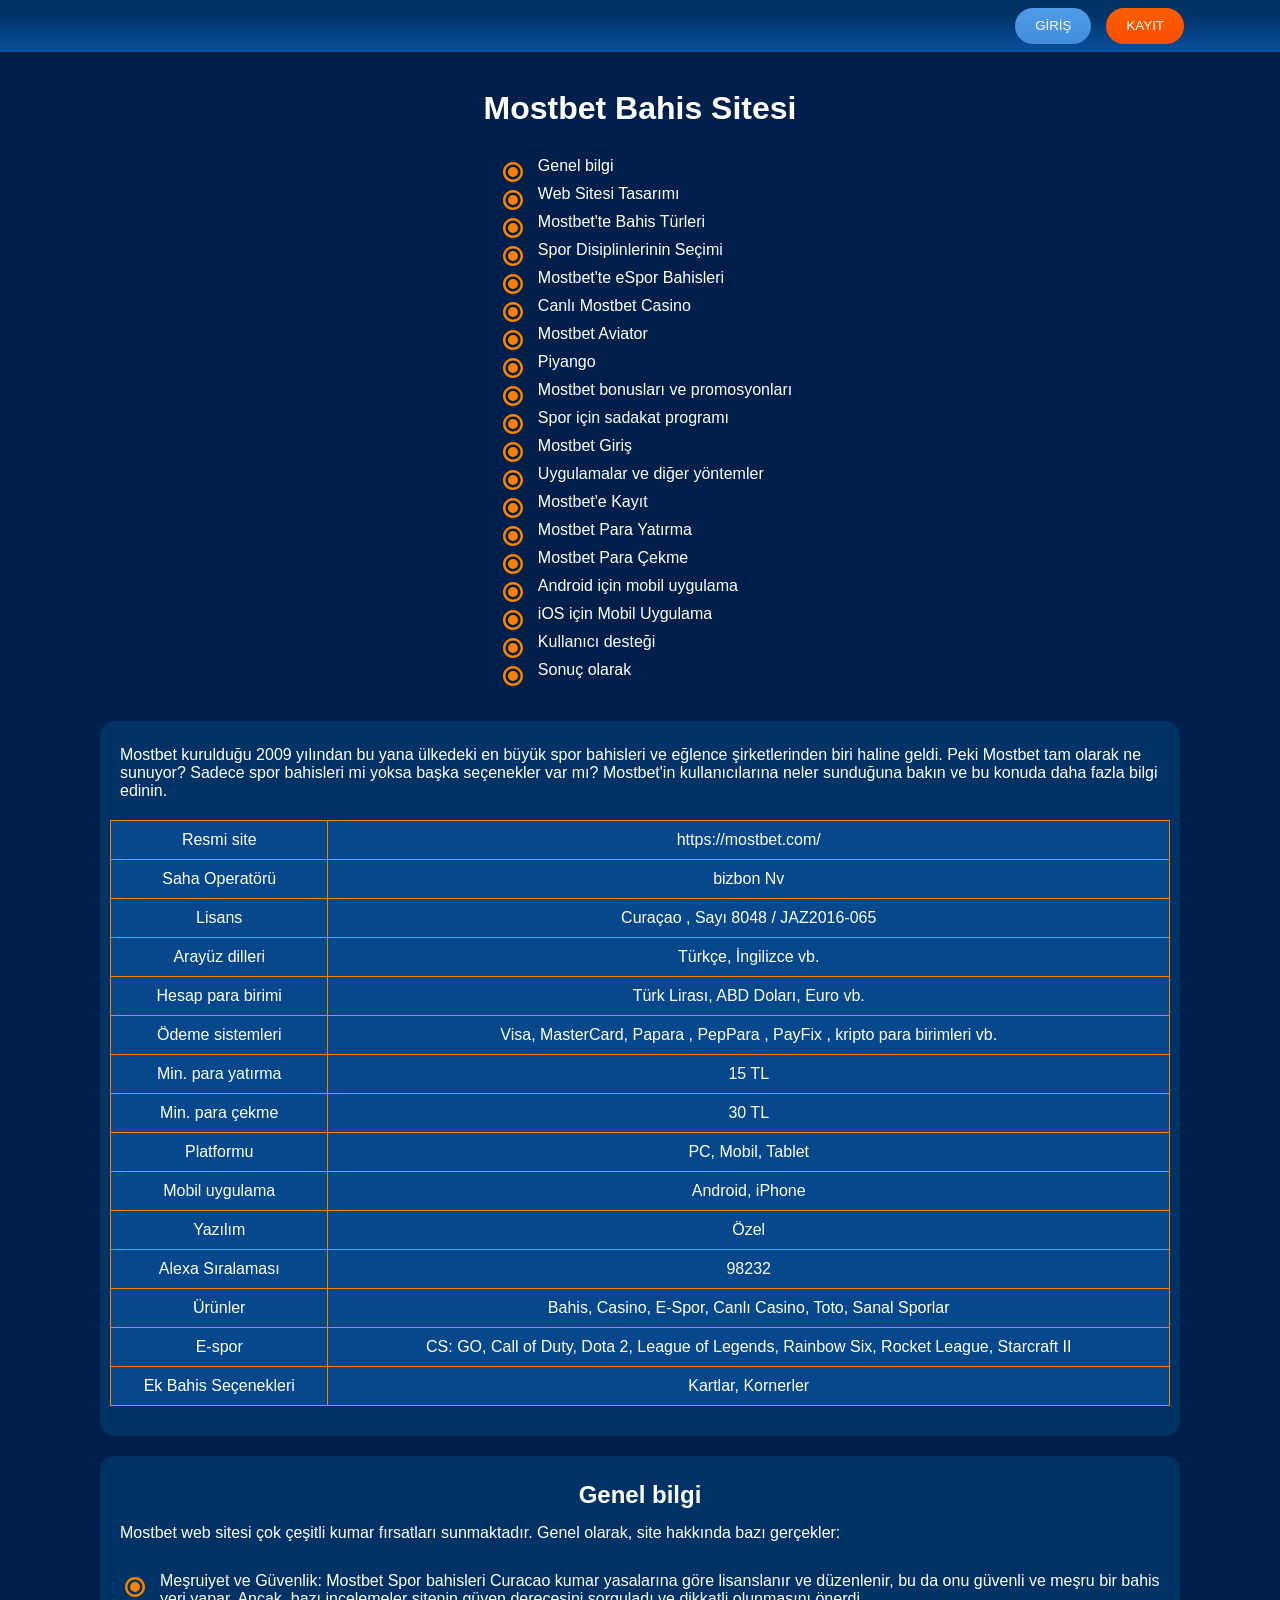
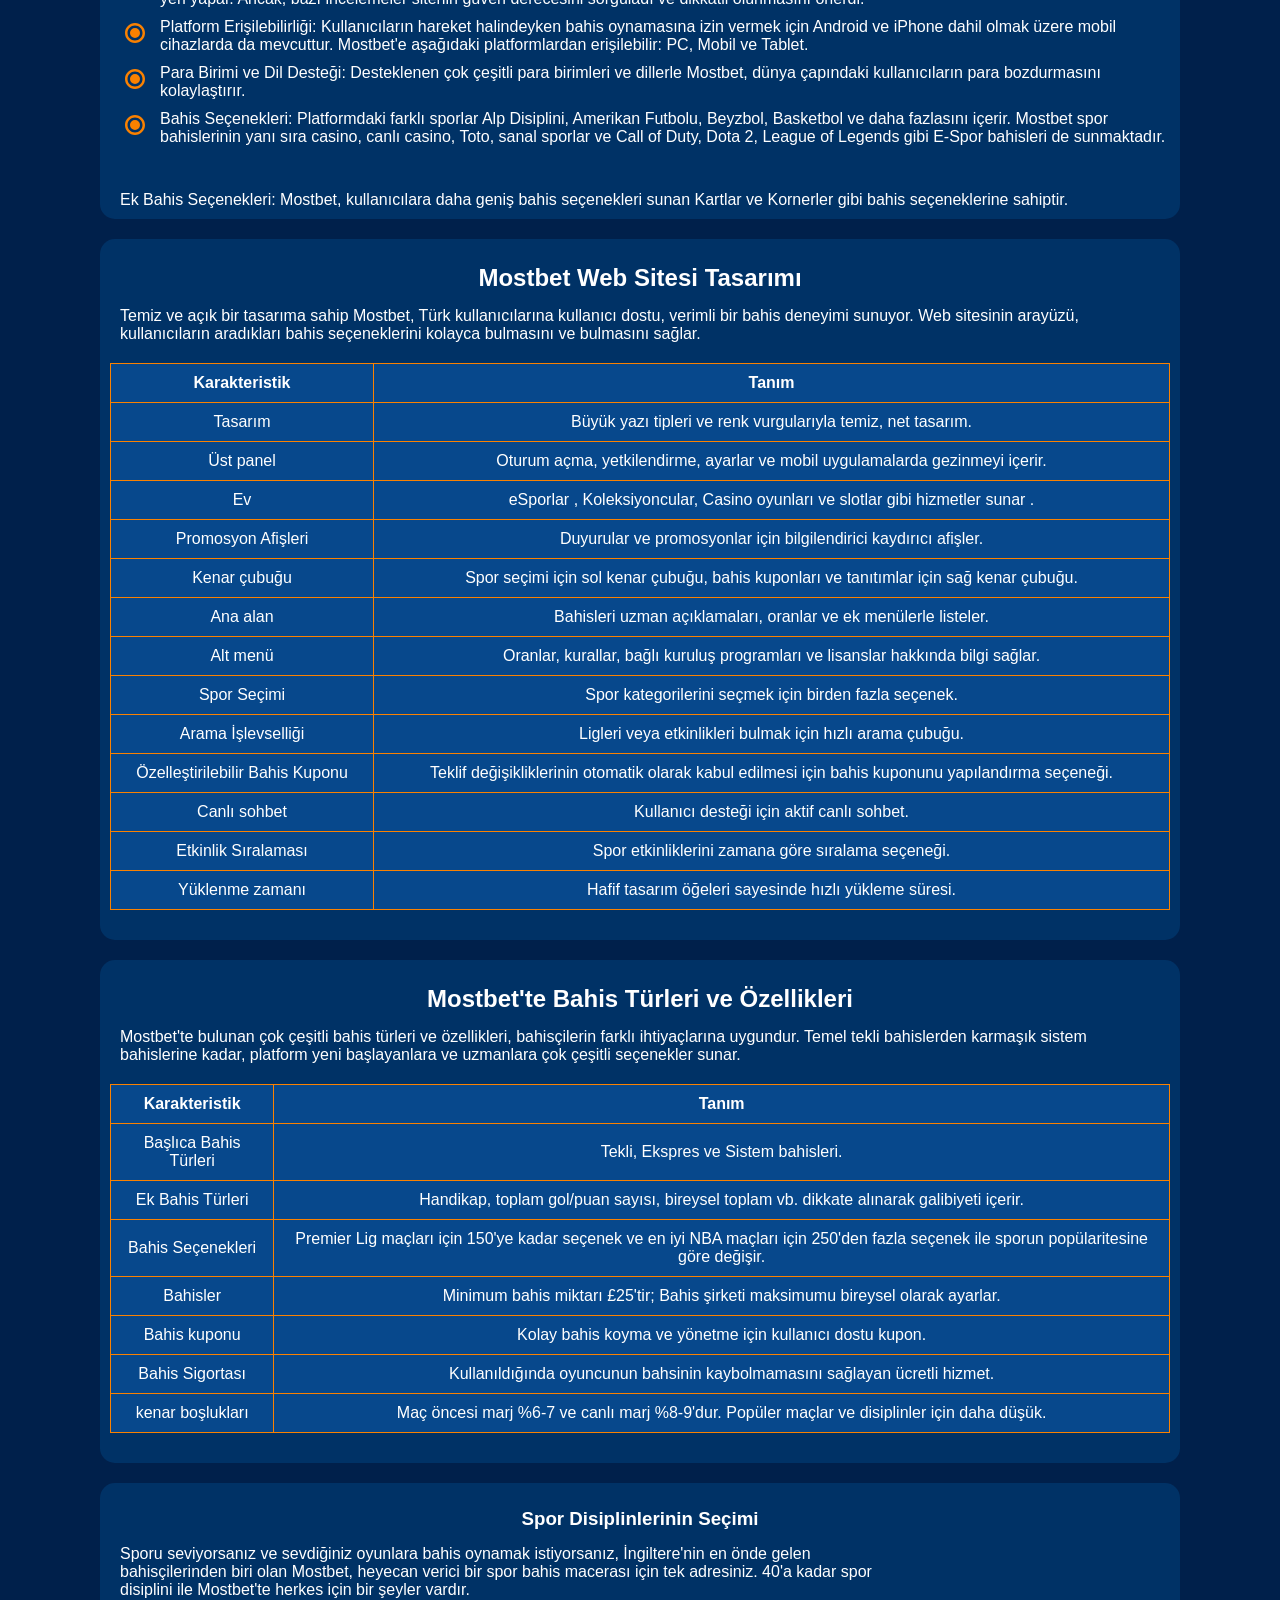
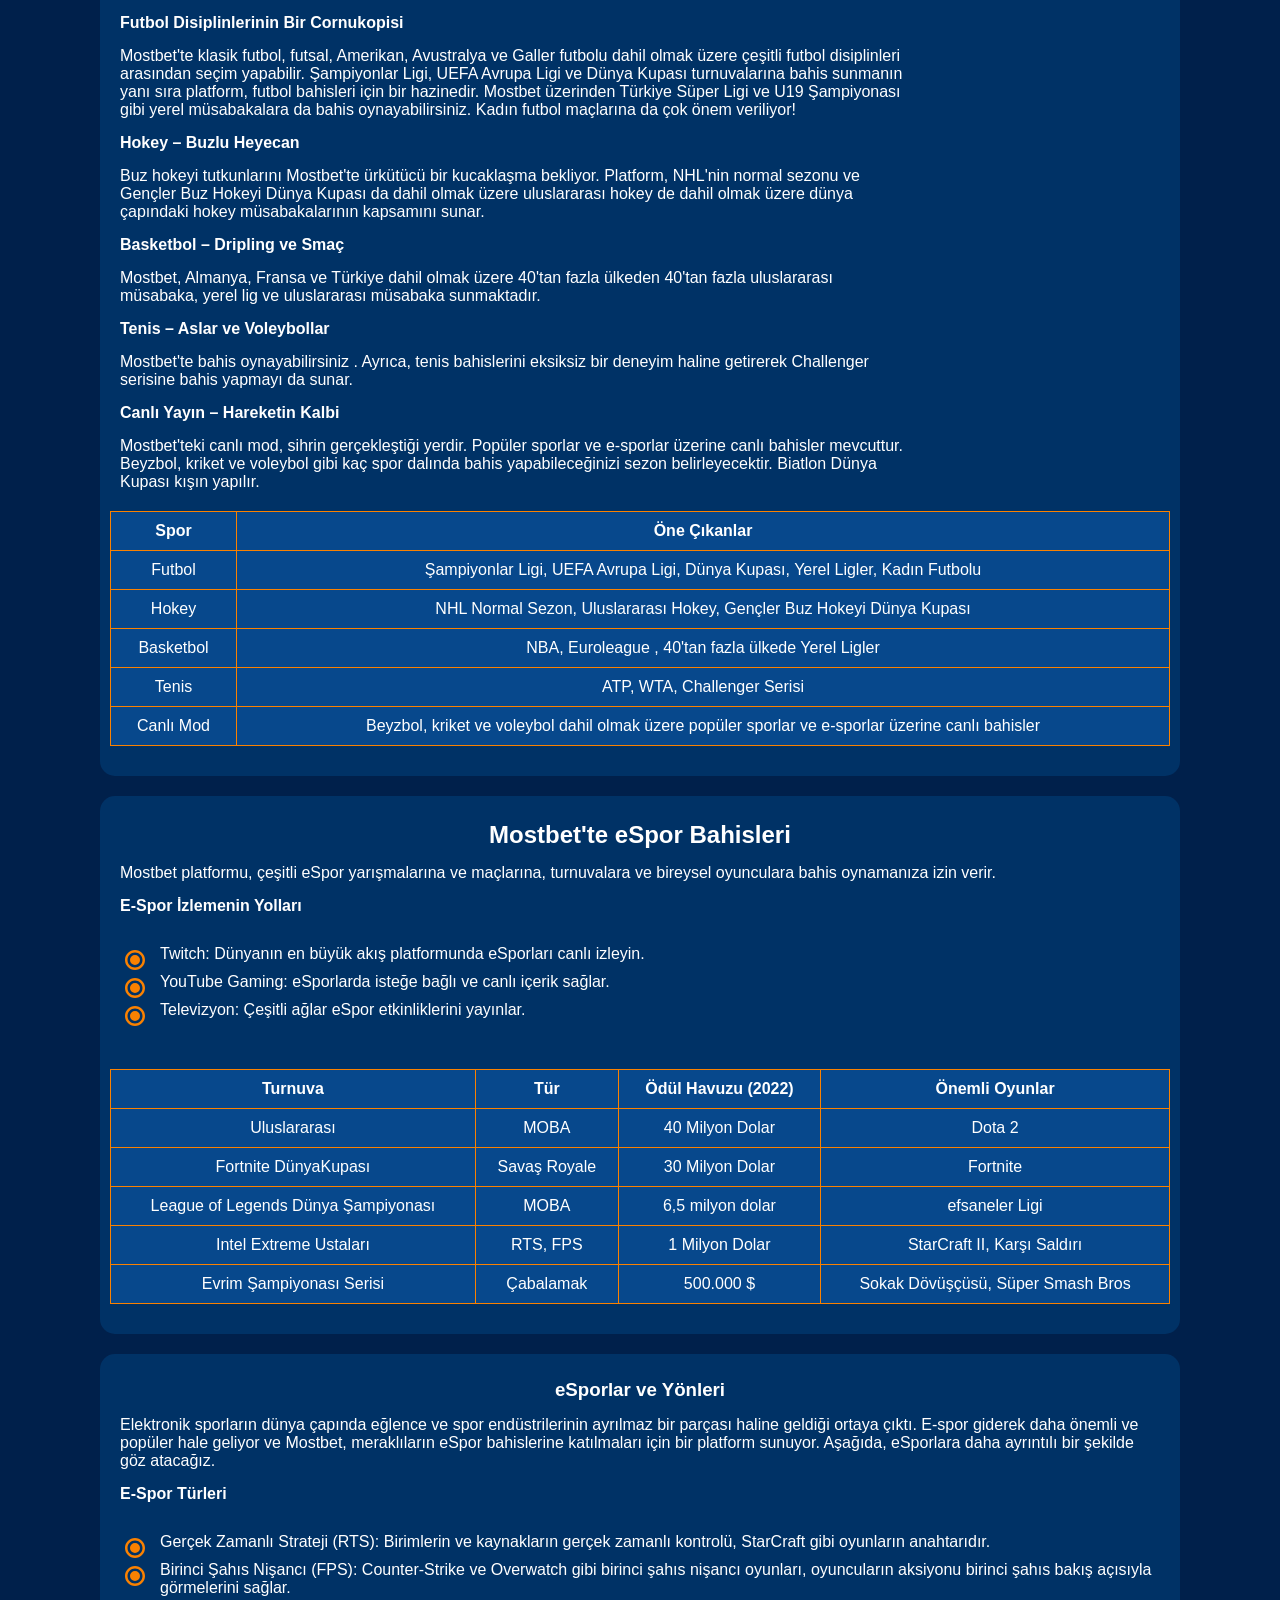
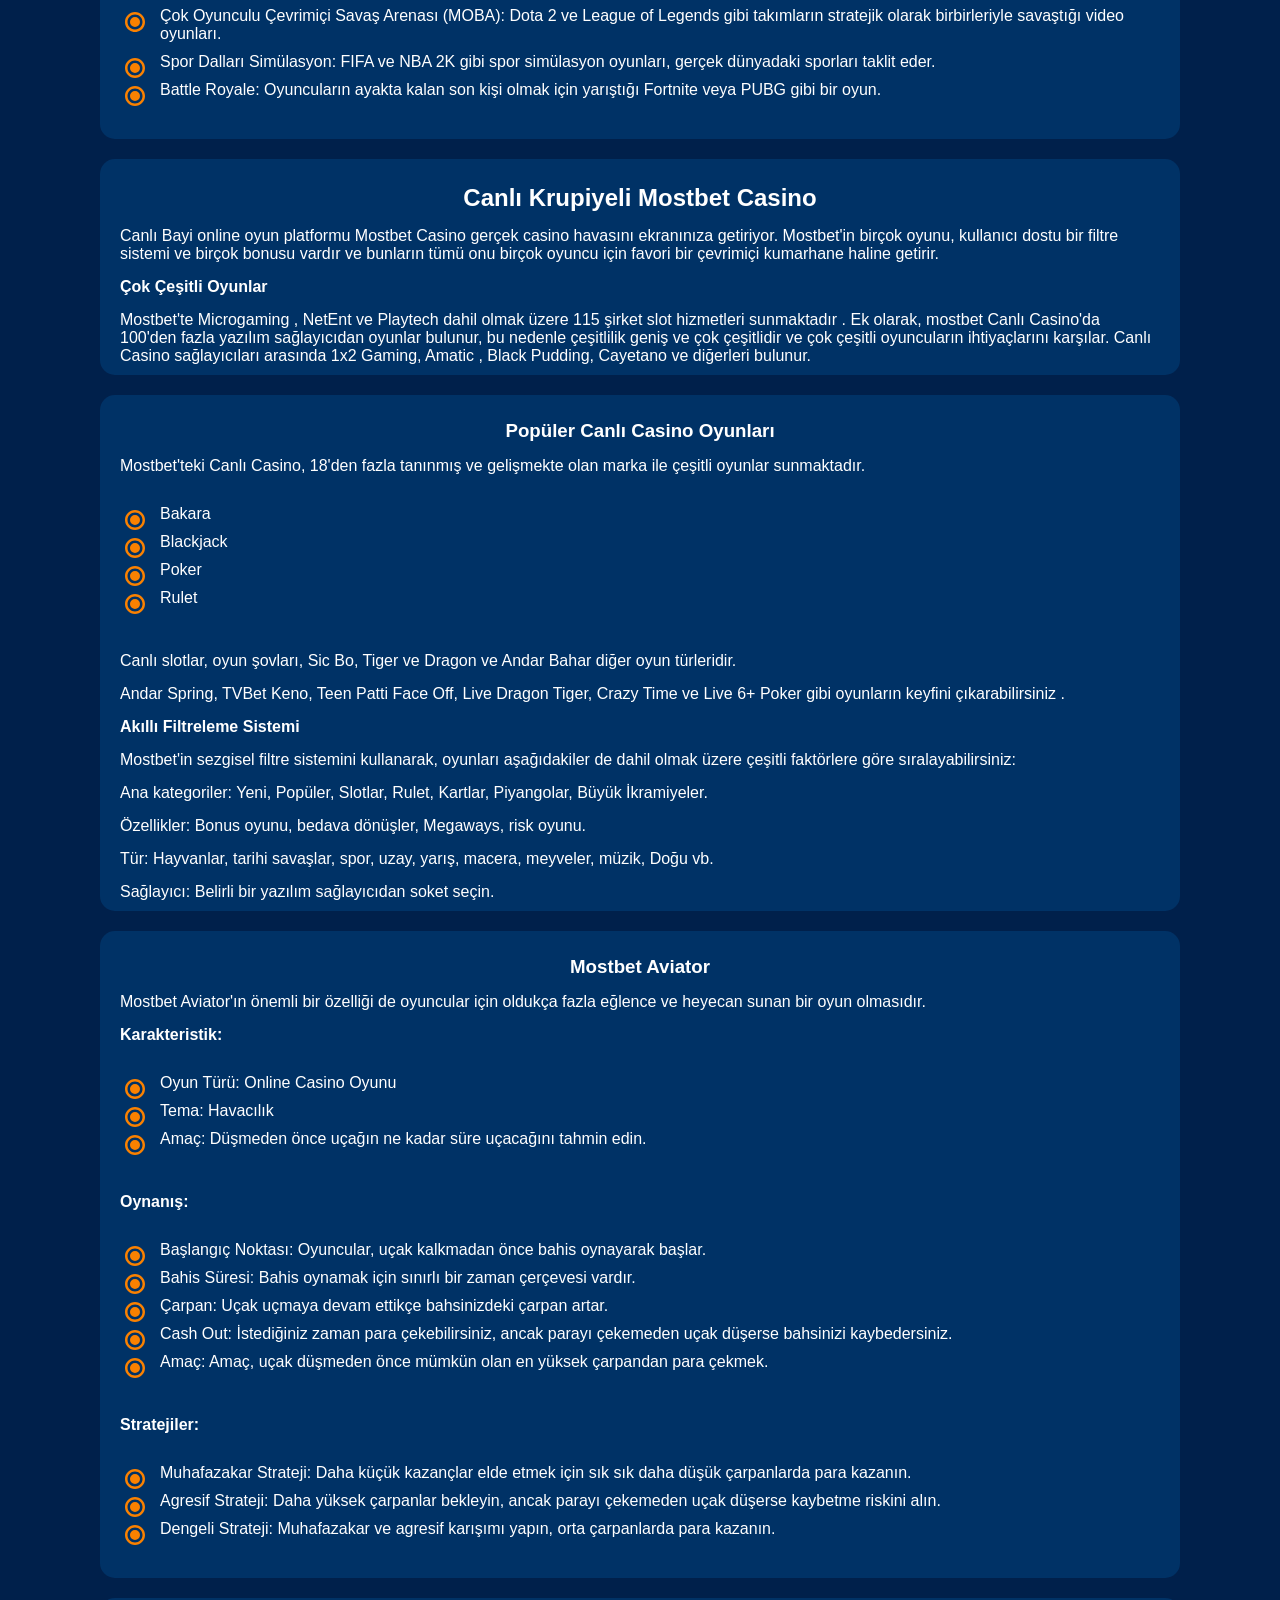
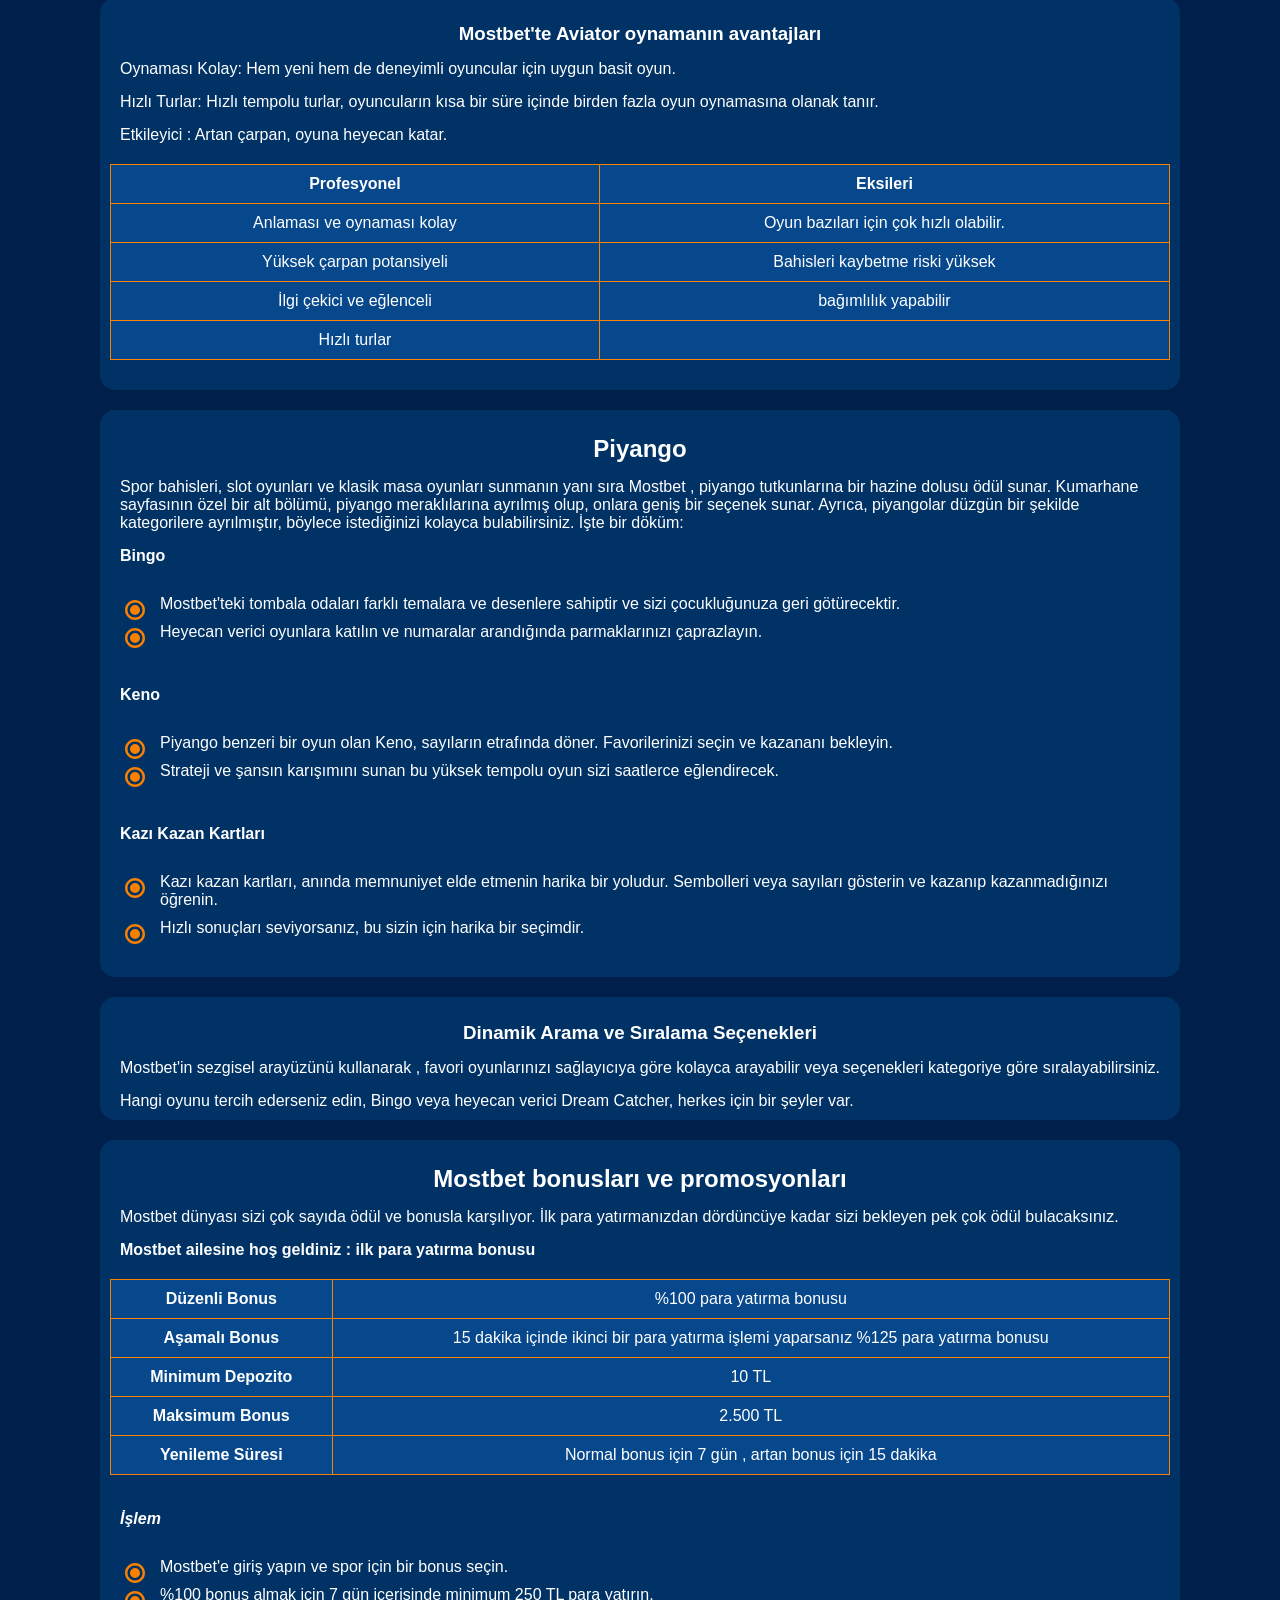
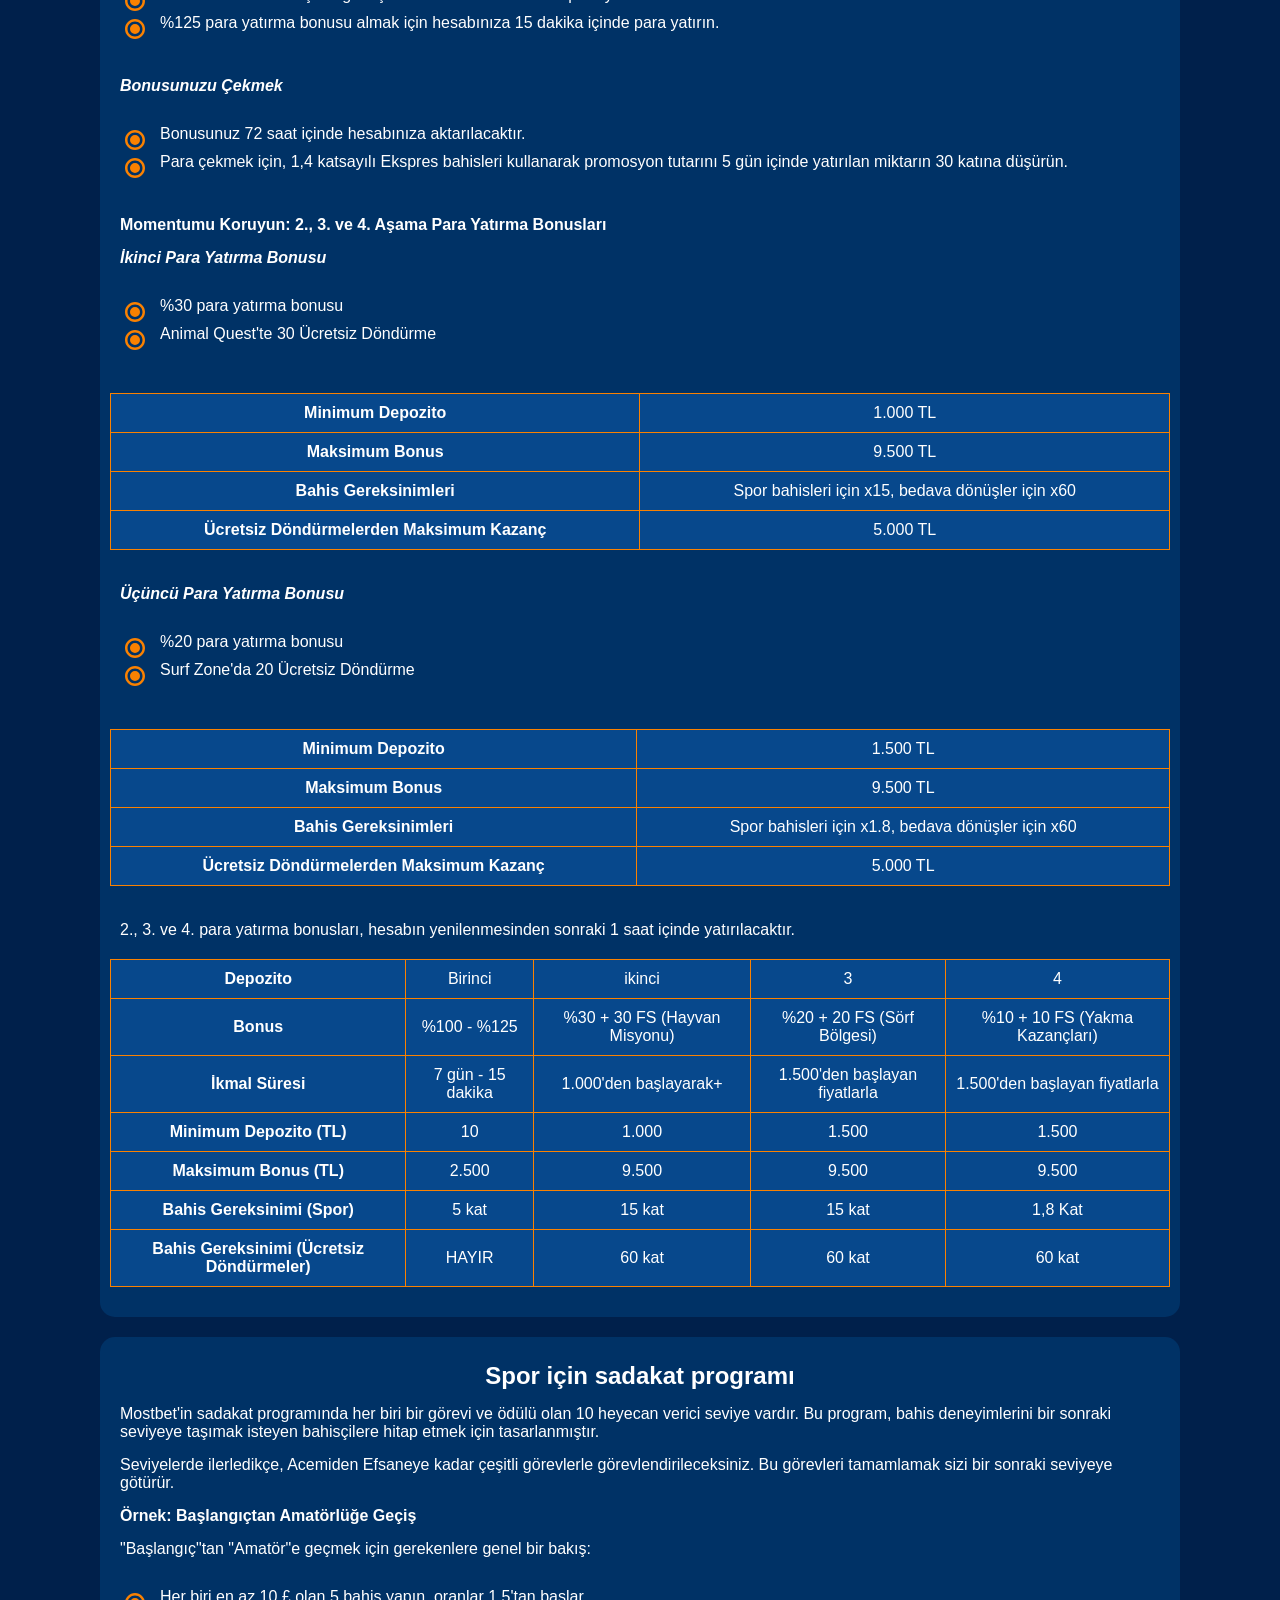
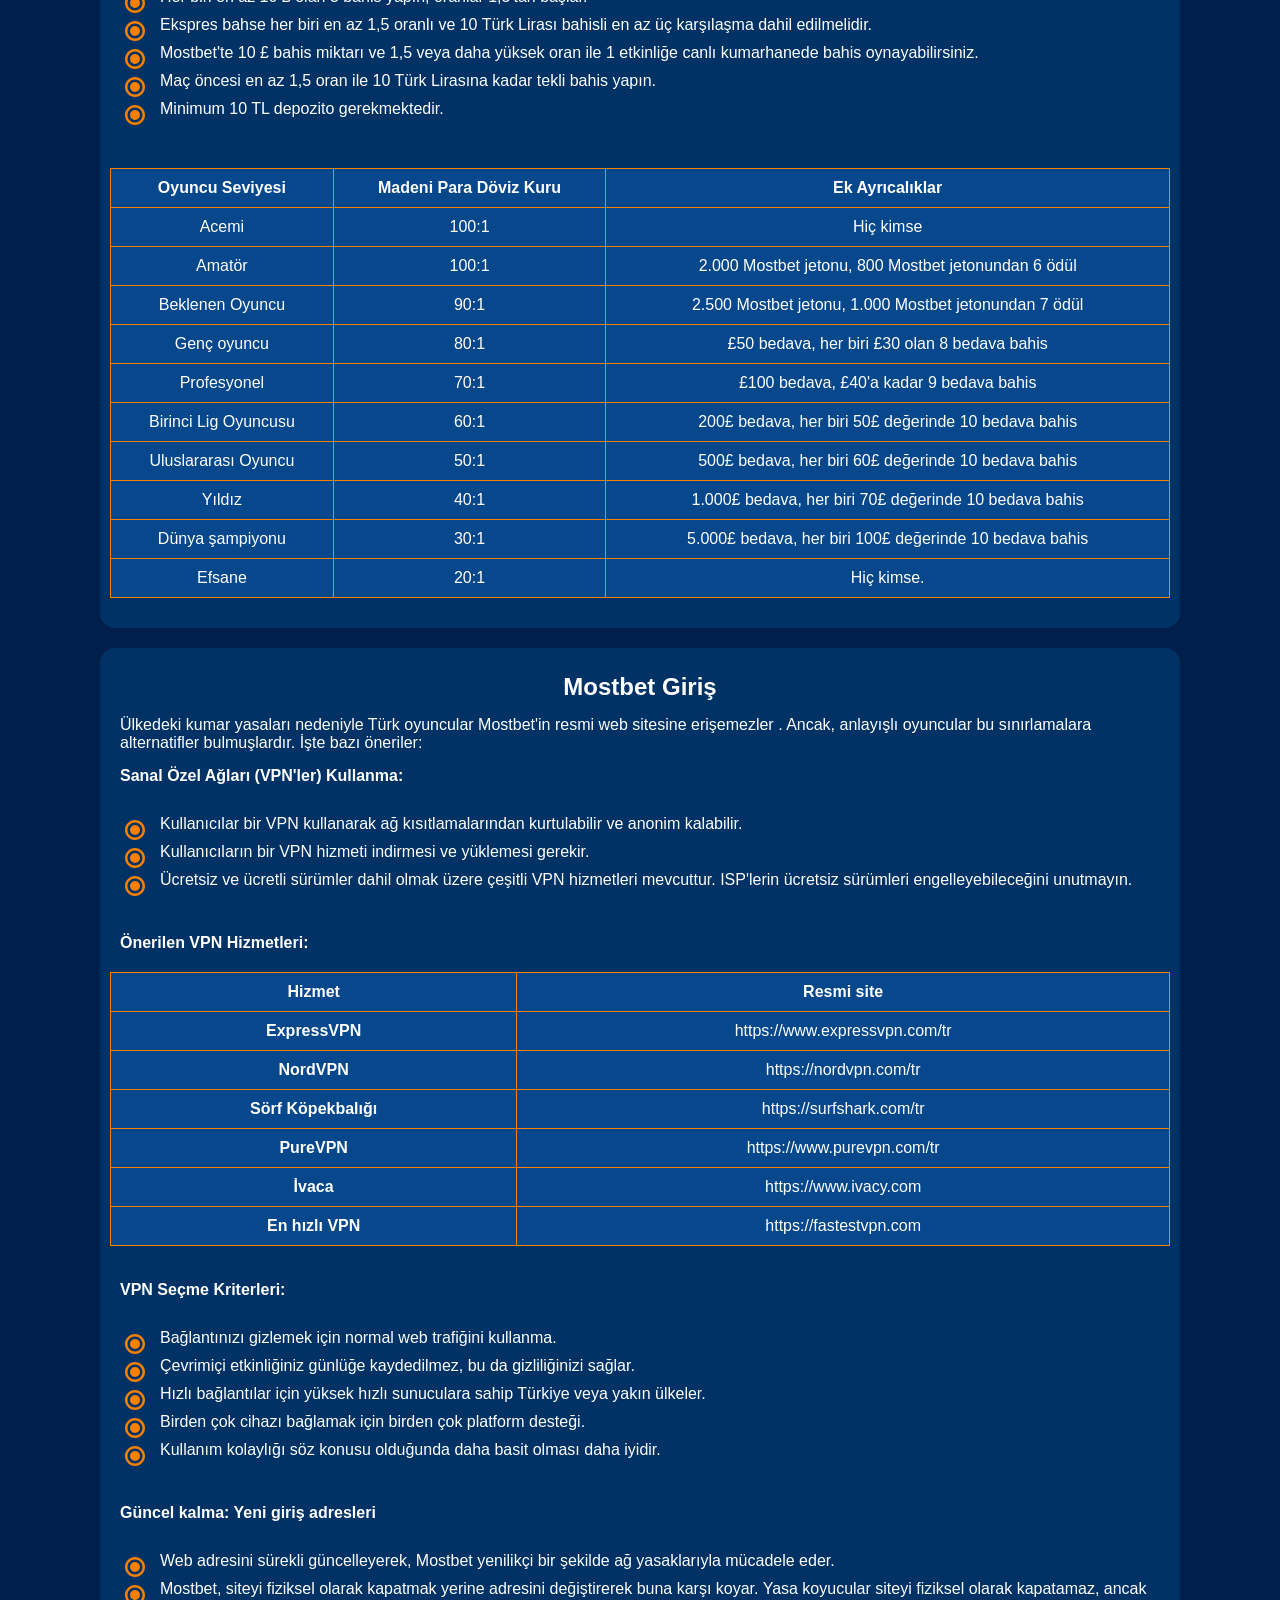
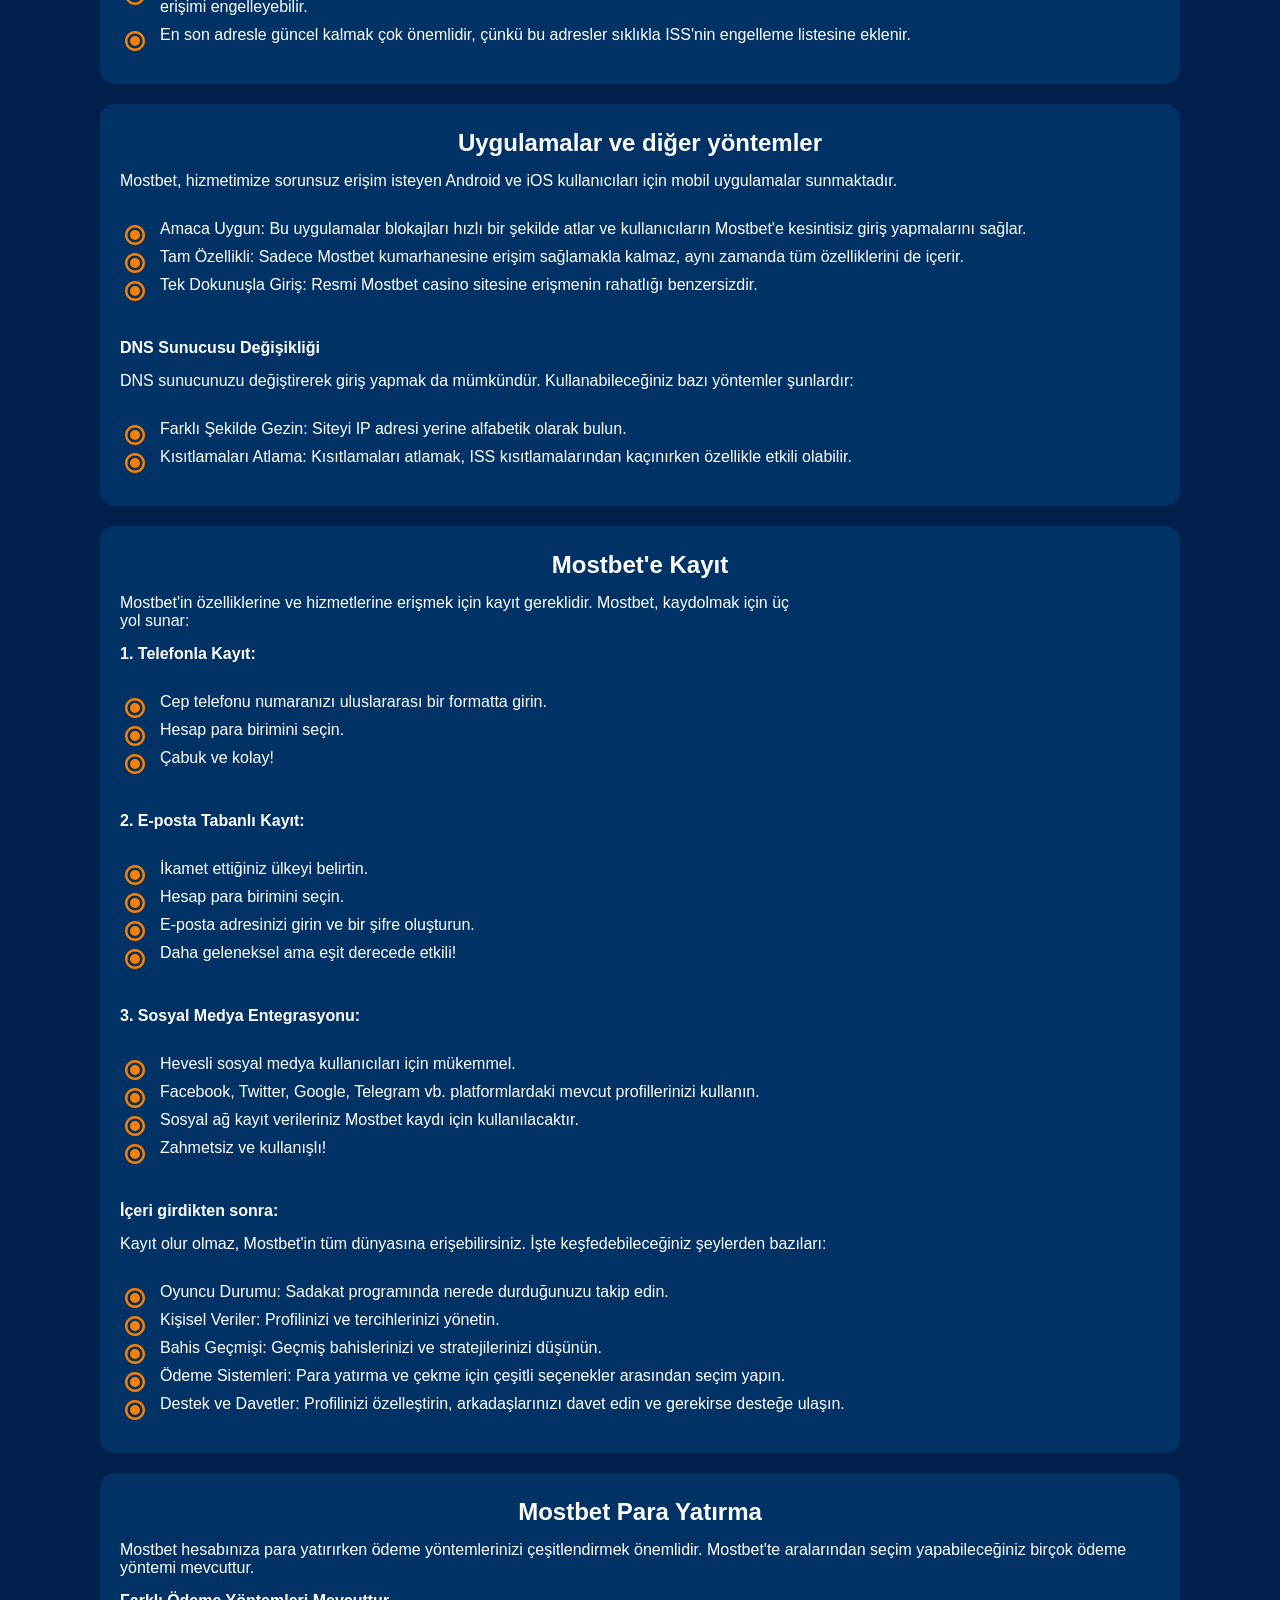
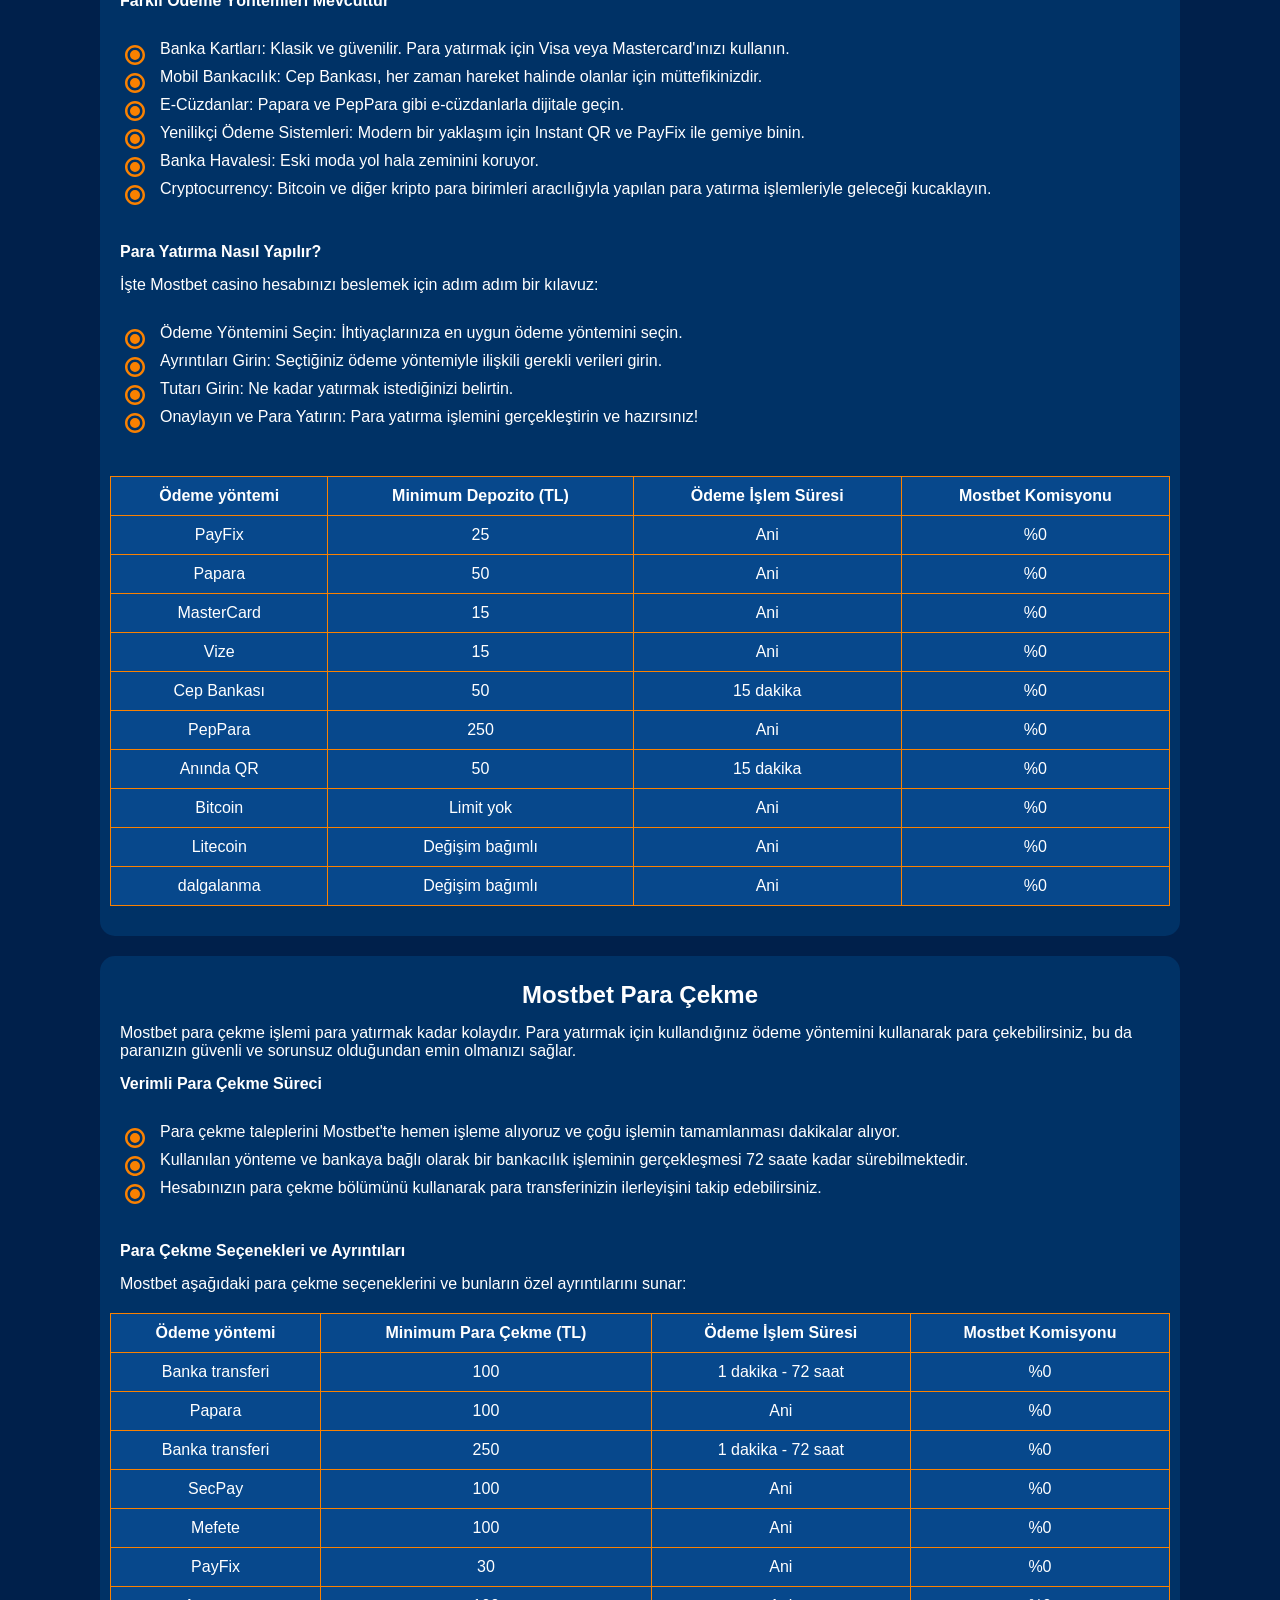
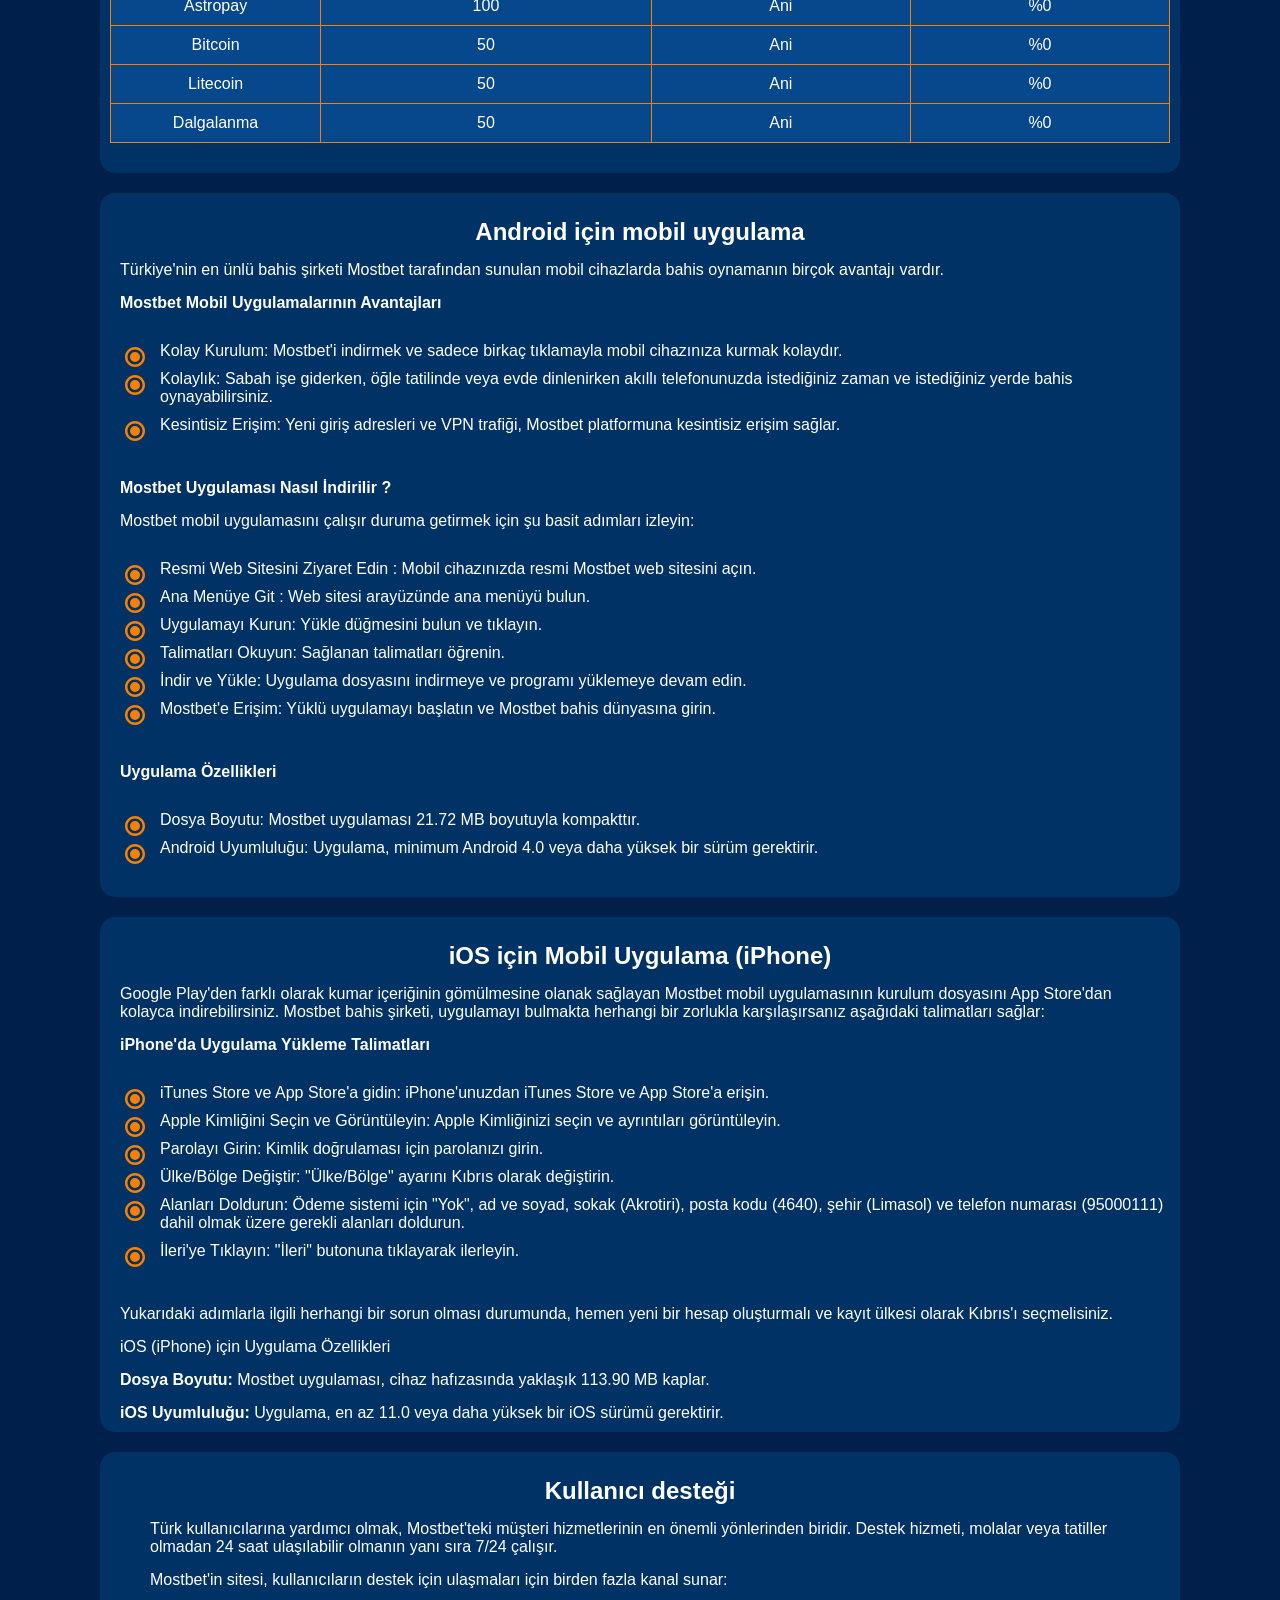
<file: src/index.html>
<!DOCTYPE html>
<html amp lang="tr">
  <head>
    <meta charset="utf-8">
    <meta name="viewport" content="width=device-width, initial-scale=1.0">
    <script async src="https://cdn.ampproject.org/v0.js"></script>
    <title>some title</title>
    <!-- <link rel="canonical" href="/"> -->
    <link rel="shortcut icon" href="images/favicon.png" type="image/x-icon">
    <link rel="preconnect" href="https://fonts.googleapis.com">
    <link rel="preconnect" href="https://fonts.gstatic.com" crossorigin>
    <link href="https://fonts.googleapis.com/css2?family=Inter:wght@400;500;600;700&display=swap" rel="stylesheet">
    <meta name="description" content="some description">
    <style amp-boilerplate>body{-webkit-animation:-amp-start 8s steps(1,end) 0s 1 normal both;-moz-animation:-amp-start 8s steps(1,end) 0s 1 normal both;-ms-animation:-amp-start 8s steps(1,end) 0s 1 normal both;animation:-amp-start 8s steps(1,end) 0s 1 normal both}@-webkit-keyframes -amp-start{from{visibility:hidden}to{visibility:visible}}@-moz-keyframes -amp-start{from{visibility:hidden}to{visibility:visible}}@-ms-keyframes -amp-start{from{visibility:hidden}to{visibility:visible}}@-o-keyframes -amp-start{from{visibility:hidden}to{visibility:visible}}@keyframes -amp-start{from{visibility:hidden}to{visibility:visible}}</style><noscript><style amp-boilerplate>body{-webkit-animation:none;-moz-animation:none;-ms-animation:none;animation:none}</style></noscript>
    <style amp-custom>
      * {
        box-sizing:border-box;
        scroll-behavior: smooth;
        font-family: 'Lucida Sans Unicode', 'Lucida Grande', sans-serif;
      }

      html,
      h1,
      body,
      h2,
      h3,
      h4,
      h5,
      h6,
      table,
      tr,
      td,
      th,
      ol,
      button,
      p,
      a,
      ul,
      li,
      img {
        margin: 0;
        padding: 0;
      }

      body {
        background: #00204b;
      }

      h1 {
        padding: 20px 0 30px;
      }

      header {
        padding:8px 0;
        position:fixed;
        top:0;
        left:0;
        width:100%;
        background: linear-gradient(0deg,rgba(0,50,102,0) 0,#003266 73%,#003266 98%);
        background-color: #0a519e;
        z-index:9;
        box-shadow: 0 0 50px 5px rgba(0, 0, 0, 0.1);
      }

      .wrapper {
        width: 85%;
        margin: 0 auto;
        display: flex;
        align-items: center;
        justify-content: space-between;
      }

      .overlay {
        display: none;
        width: 100%;
        height: 100vh;
        background: rgba(0, 0, 0, 0.5);
        position: absolute;
        top: 0;
        left: 0;
        z-index: 9;
      }

      .header_top {
        justify-content: space-between;
        align-items:center;
        display:flex;
      }

      .logo {
        line-height: 1;
      }

      button {
        cursor: pointer;
        background-color: transparent;
        border: none;
        display: flex;
        box-shadow: none;
        width: 100%;
        transition: 0.3s;
      }

      .logo_img {
        width: 215px;
        height: 35px;
      }

      .menuDesktop {
        display: flex;
        justify-content: center;
        overflow-y: hidden;
      }

      .menuDesktop li {
        display: inline-block;
        margin: 0 10px;
      }

      li {
        list-style: none;
      }

      .menuDesktop a {
        font-size: 15px;
        line-height: 20px;
        padding: 5px;
        border-radius: 5px;
        color: #9b9bb3;
      }

      a {
        text-decoration: none;
      }

      .button {
        padding: 10px 20px;
        font-weight: 500;
        line-height: 1.2;
        color: #fff;
        text-transform: uppercase;
        border-radius: 50px;
        transition: all 0.3s ease-in-out;
        background: linear-gradient(0deg, #fa4d00 0, #fa5e00);
      }

      .logButton {
        margin-right: 15px;
        background: linear-gradient(0deg, #428cdc 0, #509aea 97%, #509aea);
      }

      .content_page {
        padding: 70px 40px 20px 40px;
        display: flex;
        align-items: center;
        flex-direction: column;
        color: #fff;
      }

      .content_page section {
        background: #003266;
        border-radius: 15px;
        margin-bottom: 20px;
        padding: 10px;
        width: 90%;
      }

      section {
        position: relative;
        z-index: inherit;
      }

      table {
        width:100%;
        border-collapse: collapse;
        margin: 20px 0;
      }

      table td {
        text-align:center;
        border: 1px solid #FA8100;
        padding:10px;
      }

      table tr:nth-child(n) {
        background:#07488c;
      }

      h2, h3 {
        text-align: center;
        padding: 15px 0 0;
      }

      .content_page ul {
        margin-left: 15px;
        margin-bottom: 20px;
        display: flex;
        margin-top: 30px;
        justify-content: space-between;
        flex-wrap: wrap;
        list-style: none;
        flex-direction: column;
      }

      .content_page ul > li {
        position: relative;
        padding-bottom: 10px;
        padding-left: 35px;
      }

      .content_page ul li:before {
        position: absolute;
        width: 20px;
        height: 20px;
        content: '';
        left: 0;
        top: 5px;
        background: url('images/dot.svg') no-repeat;
        background-size: cover;
      }

      p {
        padding: 15px 10px 0;
      }

      td > a {
        color: white;
      }

      .table__container {
        overflow-x: auto;
      }

      .wrapper > div:last-of-type {
        display: flex;
      }

      .menuBurger {
        display: none;
      }

      footer {
        padding: 30px 0 100px 0;
      }

      .copy {
        width: 100%;
        display: flex;
        justify-content: center;
        padding-bottom: 15px;
      }

      .copy span {
        color: white;
        padding: 0 5px;
        font-size: 15px;
      }

      .center_image {
        width: 70%;
        position: relative;
        left: 50%;
        transform: translateX(-50%);
        margin-top: 20px;
      }

      .image_container {
        display: flex;
        align-items: center;
        gap: 30px;
        justify-content: space-between;
      }

      .spor {
        max-height: 570px;
        min-width: 220px;
      }

      .kayit {
        width: 360px;
      }

      .destek {
        margin-top: 30px;
        width: 190px;
      }

      .giris {
        width: 200px;
        max-height: 250px;
      }

      .menu {
        width: 7.5rem;
        height: 1.5rem;
        padding: 0;
        border: none;
        display: flex;
        flex-direction: column;
      }

      .menu-text {
        height: inherit;
        width: inherit;
        display: flex;
        justify-content: center;
        align-items: center;
        border-radius: 7px;
        transition: all 0.25s ease-out;
        background: linear-gradient(0deg, #428cdc 0, #509aea 97%, #509aea);
        color: #ddd;
        padding: 10px;
        text-align: center;
        text-transform: uppercase;
        font-size: 15px;
        font-weight: bold;
      }

      section:first-of-type {
        margin-top: 12px;
      }
      .menu-text::after {
        content: "▾";
        padding-left: 0.5rem;
      }

      .menu-text.menu-text-open::after {
        content: "▴";
      }

      .menu-content {
        background-color: lightgray;
        display: flex;
        position: relative;
        flex-direction: column;
      }

      .menu-content-hidden {
        transform: scaleY(0);
      }

      .menu-content > *:hover {
        background-color: gray;
      }

      .active {
        height: auto;
        width: auto;
      }

      .content_page > ul {
        margin-top: 0;
      }

      .menu > .list_titles {
        text-align: start;
        border: 1px solid white;
        padding: 20px;
        display: none;
        border-radius: 8px;
        margin-left: 0;
      }

      .menu > .active_menu {
        display: inline-block;
      }

      .list_titles > li > a {
        color: white;
      }

      .bahis, .piyango, .android, .ios {
        width: 60%;
      }

      @media (max-width: 1024px) {
        .image_container {
          flex-direction: column;
        }

        .kayit {
          margin-top: -30px;
          width: 100%;
        }

        .destek {
          max-width: 260px;
        }
      }

      @media (max-width: 720px) {
        .content_page {
          padding-left: 20px;
          padding-right: 20px;
          margin-right: 0;
          width: 100%;
        }

        .logo_img {
          width: 140px;
          height: 25px;
        }

        .logButton {
          margin-right: 7px;
        }

        .button {
          padding: 7px 14px;
        }

        .center_image, .destek, .giris {
          width: 100%;
        }

        .content_page section {
          width: 100%;
        }

        .wrapper {
          width: 90%;
        }
      }
    </style>
  </head>
  <body>
    <header>
      <div class="wrapper">
        <div class="overlay"></div>
        <div class="header_top">
          <button class="logo" onclick="location.href='/'">
            <amp-img class="logo_img" layout="responsive" height="35" width="215" src="images/logo.webp" alt="Mostbet logo"></amp-img>
          </button>
        </div>
        <div>
          <button class="button logButton" onclick="location.href='/'">Giriş</button>
          <button class="button regButton" onclick="location.href='/'">Kayıt</button>
        </div>
      </div>
    </header>
    <div class="content_page">
      <h1>Mostbet Bahis Sitesi</h1>
        <ul class="list_titles active_menu">
          <li><a href="#genel">Genel bilgi</a></li>
          <li><a href="#tasarimi">Web Sitesi Tasarımı</a></li>
          <li><a href="#bahis">Mostbet'te Bahis Türleri</a></li>
          <li><a href="#spor">Spor Disiplinlerinin Seçimi</a></li>
          <li><a href="#ebahis">Mostbet'te eSpor Bahisleri</a></li>
          <li><a href="#casino">Canlı Mostbet Casino</a></li>
          <li><a href="#aviator">Mostbet Aviator</a></li>
          <li><a href="#piyango">Piyango</a></li>
          <li><a href="#bonus">Mostbet bonusları ve promosyonları</a></li>                       
          <li><a href="#programi">Spor için sadakat programı</a></li> 
          <li><a href="#giris">Mostbet Giriş</a></li>                       
          <li><a href="#uygulamalar">Uygulamalar ve diğer yöntemler</a></li>                       
          <li><a href="#kayit">Mostbet'e Kayıt</a></li>          
          <li><a href="#yatirma">Mostbet Para Yatırma</a></li>            
          <li><a href="#cekme">Mostbet Para Çekme</a></li>               
          <li><a href="#android">Android için mobil uygulama</a></li> 
          <li><a href="#ios">iOS için Mobil Uygulama</a></li>                
          <li><a href="#destek">Kullanıcı desteği</a></li>                      
          <li><a href="#sonuc">Sonuç olarak</a></li>                       
        </ul>
      <section>
        <p>Mostbet kurulduğu 2009 yılından bu yana ülkedeki en büyük spor bahisleri ve eğlence 
          şirketlerinden biri haline geldi. Peki Mostbet tam olarak ne sunuyor? Sadece spor 
          bahisleri mi yoksa başka seçenekler var mı? Mostbet'in kullanıcılarına neler sunduğuna 
          bakın ve bu konuda daha fazla bilgi edinin.
        </p>
        <div class="table__container">
          <table>
            <tbody>
              <tr>
                <td>Resmi site</td>
                <td>https://mostbet.com/</td>
              </tr>
              <tr>
                <td>Saha Operatörü</td>
                <td>bizbon Nv</td>
              </tr>
              <tr>
                <td>Lisans</td>
                <td>Curaçao , Sayı 8048 / JAZ2016-065</td>
              </tr>
              <tr>
                <td>Arayüz dilleri</td>
                <td>Türkçe, İngilizce vb.</td>
              </tr>
              <tr>
                <td>Hesap para birimi</td>
                <td>Türk Lirası, ABD Doları, Euro vb.</td>
              </tr>
              <tr>
                <td>Ödeme sistemleri</td>
                <td>Visa, MasterCard, Papara , PepPara , PayFix , kripto para birimleri vb.</td>
              </tr>
              <tr>
                <td>Min. para yatırma</td>
                <td>15 TL</td>
              </tr>
              <tr>
                <td>Min. para çekme</td>
                <td>30 TL</td>
              </tr>
              <tr>
                <td>Platformu</td>
                <td>PC, Mobil, Tablet</td>
              </tr>
              <tr>
                <td>Mobil uygulama</td>
                <td>Android, iPhone</td>
              </tr>
              <tr>
                <td>Yazılım</td>
                <td>Özel</td>
              </tr>
              <tr>
                <td>Alexa Sıralaması</td>
                <td>98232</td>
              </tr>
              <tr>
                <td>Ürünler</td>
                <td>Bahis, Casino, E-Spor, Canlı Casino, Toto, Sanal Sporlar</td>
              </tr>
              <tr>
                <td>E-spor</td>
                <td>CS: GO, Call of Duty, Dota 2, League of Legends, Rainbow Six, 
                  Rocket League, Starcraft II</td>
              </tr>
              <tr>
                <td>Ek Bahis 
                  Seçenekleri</td>
                <td>Kartlar, Kornerler</td>
              </tr>
            </tbody>
          </table>
        </div>
      </section>
      <section>
        <h2 id='genel'>Genel bilgi</h2>
        <p>Mostbet web sitesi çok çeşitli kumar fırsatları sunmaktadır. Genel olarak, site hakkında 
          bazı gerçekler:
        </p>
        <ul>
          <li>Meşruiyet ve Güvenlik: Mostbet Spor bahisleri Curacao kumar yasalarına göre 
            lisanslanır ve düzenlenir, bu da onu güvenli ve meşru bir bahis yeri yapar. Ancak,
            bazı incelemeler sitenin güven derecesini sorguladı ve dikkatli olunmasını önerdi.</li>
          <li>Platform Erişilebilirliği: Kullanıcıların hareket halindeyken bahis oynamasına 
            izin vermek için Android ve iPhone dahil olmak üzere mobil cihazlarda da 
            mevcuttur. Mostbet'e aşağıdaki platformlardan erişilebilir: PC, Mobil ve Tablet.</li>
          <li>Para Birimi ve Dil Desteği: Desteklenen çok çeşitli para birimleri ve dillerle 
            Mostbet, dünya çapındaki kullanıcıların para bozdurmasını kolaylaştırır.</li>
          <li>Bahis Seçenekleri: Platformdaki farklı sporlar Alp Disiplini, Amerikan Futbolu, 
            Beyzbol, Basketbol ve daha fazlasını içerir. Mostbet spor bahislerinin yanı sıra 
            casino, canlı casino, Toto, sanal sporlar ve Call of Duty, Dota 2, League of 
            Legends gibi E-Spor bahisleri de sunmaktadır.</li>
        </ul>
        <p>Ek Bahis Seçenekleri: Mostbet, kullanıcılara daha geniş bahis seçenekleri sunan 
          Kartlar ve Kornerler gibi bahis seçeneklerine sahiptir.
        </p>
        <amp-img layout="responsive" width="850" height="450" src="images/mostbet_homepage.jpg" alt="homepage" class="center_image"></amp-img>
      </section>
      <section>
        <h2 id='tasarimi'>Mostbet Web Sitesi Tasarımı</h2>
        <p>Temiz ve açık bir tasarıma sahip Mostbet, Türk kullanıcılarına kullanıcı dostu, verimli bir
          bahis deneyimi sunuyor. Web sitesinin arayüzü, kullanıcıların aradıkları bahis 
          seçeneklerini kolayca bulmasını ve bulmasını sağlar.
        </p>
        <div class="table__container">
          <table>
            <tbody>
              <tr>
                <td><strong>Karakteristik</strong></td>
                <td><strong>Tanım</strong></td>
              </tr>
              <tr>
                <td>Tasarım</td>
                <td>Büyük yazı tipleri ve renk vurgularıyla temiz, net tasarım.</td>
              </tr>
              <tr>
                <td>Üst panel</td>
                <td>Oturum açma, yetkilendirme, ayarlar ve mobil 
                  uygulamalarda gezinmeyi içerir.</td>
              </tr>
              <tr>
                <td>Ev</td>
                <td>eSporlar , Koleksiyoncular, Casino oyunları ve slotlar gibi 
                  hizmetler sunar .</td>
              </tr>
              <tr>
                <td>Promosyon Afişleri</td>
                <td>Duyurular ve promosyonlar için bilgilendirici kaydırıcı afişler.</td>
              </tr>
              <tr>
                <td>Kenar çubuğu</td>
                <td>Spor seçimi için sol kenar çubuğu, bahis kuponları ve 
                  tanıtımlar için sağ kenar çubuğu.</td>
              </tr>
              <tr>
                <td>Ana alan</td>
                <td>Bahisleri uzman açıklamaları, oranlar ve ek menülerle 
                  listeler.</td>
              </tr>
              <tr>
                <td>Alt menü</td>
                <td>Oranlar, kurallar, bağlı kuruluş programları ve lisanslar 
                  hakkında bilgi sağlar.</td>
              </tr>
              <tr>
                <td>Spor Seçimi</td>
                <td>Spor kategorilerini seçmek için birden fazla seçenek.</td>
              </tr>
              <tr>
                <td>Arama İşlevselliği</td>
                <td>Ligleri veya etkinlikleri bulmak için hızlı arama çubuğu.</td>
              </tr>
              <tr>
                <td>Özelleştirilebilir Bahis 
                  Kuponu</td>
                <td>Teklif değişikliklerinin otomatik olarak kabul edilmesi için 
                  bahis kuponunu yapılandırma seçeneği.</td>
              </tr>
              <tr>
                <td>Canlı sohbet</td>
                <td>Kullanıcı desteği için aktif canlı sohbet.</td>
              </tr>
              <tr>
                <td>Etkinlik Sıralaması</td>
                <td>Spor etkinliklerini zamana göre sıralama seçeneği.</td>
              </tr>
              <tr>
                <td>Yüklenme zamanı</td>
                <td>Hafif tasarım öğeleri sayesinde hızlı yükleme süresi.</td>
              </tr>
            </tbody>
          </table>
        </div>
      </section>
      <section>
        <h2 id='bahis'>Mostbet'te Bahis Türleri ve Özellikleri</h2>
        <p>Mostbet'te bulunan çok çeşitli bahis türleri ve özellikleri, bahisçilerin farklı ihtiyaçlarına 
          uygundur. Temel tekli bahislerden karmaşık sistem bahislerine kadar, platform yeni 
          başlayanlara ve uzmanlara çok çeşitli seçenekler sunar.
        </p>
        <div class="table__container">
          <table>
            <tbody>
              <tr>
                <td><strong>Karakteristik</strong></td>
                <td><strong>Tanım</strong></td>
              </tr>
              <tr>
                <td>Başlıca Bahis Türleri</td>
                <td>Tekli, Ekspres ve Sistem bahisleri.</td>
              </tr>
              <tr>
                <td>Ek Bahis Türleri</td>
                <td>Handikap, toplam gol/puan sayısı, bireysel toplam vb. dikkate 
                  alınarak galibiyeti içerir.</td>
              </tr>
              <tr>
                <td>Bahis Seçenekleri</td>
                <td>Premier Lig maçları için 150'ye kadar seçenek ve en iyi NBA 
                  maçları için 250'den fazla seçenek ile sporun popülaritesine 
                  göre değişir.</td>
              </tr>
              <tr>
                <td>Bahisler</td>
                <td>Minimum bahis miktarı £25'tir; Bahis şirketi maksimumu 
                  bireysel olarak ayarlar.</td>
              </tr>
              <tr>
                <td>Bahis kuponu</td>
                <td>Kolay bahis koyma ve yönetme için kullanıcı dostu kupon.</td>
              </tr>
              <tr>
                <td>Bahis Sigortası</td>
                <td>Kullanıldığında oyuncunun bahsinin kaybolmamasını 
                  sağlayan ücretli hizmet.</td>
              </tr>
              <tr>
                <td>kenar boşlukları</td>
                <td>Maç öncesi marj %6-7 ve canlı marj %8-9'dur. Popüler maçlar ve disiplinler için daha düşük.</td>
              </tr>
            </tbody>
          </table>
        </div>
        <amp-img layout="responsive" width="850" height="450" src="images/mostbet_bahis.png" alt="bahis" class="center_image bahis"></amp-img>
      </section>
      <section>
        <h3>Spor Disiplinlerinin Seçimi</h3>
        <div class="image_container">
          <div>
            <p>Sporu seviyorsanız ve sevdiğiniz oyunlara bahis oynamak istiyorsanız, İngiltere'nin en 
              önde gelen bahisçilerinden biri olan Mostbet, heyecan verici bir spor bahis macerası için
              tek adresiniz. 40'a kadar spor disiplini ile Mostbet'te herkes için bir şeyler vardır.
            </p>
            <p><strong>Futbol Disiplinlerinin Bir Cornukopisi</strong></p>
            <p>Mostbet'te klasik futbol, futsal, Amerikan, Avustralya ve Galler futbolu dahil olmak üzere 
              çeşitli futbol disiplinleri arasından seçim yapabilir. Şampiyonlar Ligi, UEFA Avrupa Ligi 
              ve Dünya Kupası turnuvalarına bahis sunmanın yanı sıra platform, futbol bahisleri için 
              bir hazinedir. Mostbet üzerinden Türkiye Süper Ligi ve U19 Şampiyonası gibi yerel 
              müsabakalara da bahis oynayabilirsiniz. Kadın futbol maçlarına da çok önem veriliyor!
            </p>
            <p><strong>Hokey – Buzlu Heyecan</strong></p>
            <p>Buz hokeyi tutkunlarını Mostbet'te ürkütücü bir kucaklaşma bekliyor. Platform, NHL'nin 
              normal sezonu ve Gençler Buz Hokeyi Dünya Kupası da dahil olmak üzere uluslararası 
              hokey de dahil olmak üzere dünya çapındaki hokey müsabakalarının kapsamını sunar.
            </p>
            <p><strong>Basketbol – Dripling ve Smaç</strong></p>
            <p>Mostbet, Almanya, Fransa ve Türkiye dahil olmak üzere 40'tan fazla ülkeden 40'tan 
              fazla uluslararası müsabaka, yerel lig ve uluslararası müsabaka sunmaktadır.
            </p>
            <p><strong>Tenis – Aslar ve Voleybollar</strong></p>
            <p>Mostbet'te bahis oynayabilirsiniz . Ayrıca, tenis bahislerini eksiksiz bir deneyim haline 
              getirerek Challenger serisine bahis yapmayı da sunar.
            </p>
            <p><strong>Canlı Yayın – Hareketin Kalbi</strong></p>
            <p>Mostbet'teki canlı mod, sihrin gerçekleştiği yerdir. Popüler sporlar ve e-sporlar üzerine 
              canlı bahisler mevcuttur. Beyzbol, kriket ve voleybol gibi kaç spor dalında bahis 
              yapabileceğinizi sezon belirleyecektir. Biatlon Dünya Kupası kışın yapılır.
            </p>
          </div>
          <amp-img src="images/mostbet_spor.png" alt="spor" class="spor" height="570" width="220" layout="responsive"></amp-img>
        </div>
        <div class="table__container">
          <table>
            <tbody>
              <tr>
                <td><strong>Spor</strong></td>
                <td><strong>Öne Çıkanlar</strong></td>
              </tr>
              <tr>
                <td>Futbol</td>
                <td>Şampiyonlar Ligi, UEFA Avrupa Ligi, Dünya Kupası, Yerel Ligler, Kadın 
                  Futbolu</td>
              </tr>
              <tr>
                <td>Hokey</td>
                <td>NHL Normal Sezon, Uluslararası Hokey, Gençler Buz Hokeyi Dünya 
                  Kupası</td>
              </tr>
              <tr>
                <td>Basketbol</td>
                <td>NBA, Euroleague , 40'tan fazla ülkede Yerel Ligler</td>
              </tr>
              <tr>
                <td>Tenis</td>
                <td>ATP, WTA, Challenger Serisi</td>
              </tr>
              <tr>
                <td>Canlı Mod</td>
                <td>Beyzbol, kriket ve voleybol dahil olmak üzere popüler sporlar ve e-sporlar 
                  üzerine canlı bahisler</td>
              </tr>
            </tbody>
          </table>
        </div>
      </section>
      <section>
        <h2 id='ebahis'>Mostbet'te eSpor Bahisleri</h2>
        <p>Mostbet platformu, çeşitli eSpor yarışmalarına ve maçlarına, turnuvalara ve bireysel oyunculara bahis oynamanıza izin verir.</p>
        <p><strong>E-Spor İzlemenin Yolları</strong></p>
        <ul>
          <li>Twitch: Dünyanın en büyük akış platformunda eSporları canlı izleyin.</li>
          <li>YouTube Gaming: eSporlarda isteğe bağlı ve canlı içerik sağlar.</li>
          <li>Televizyon: Çeşitli ağlar eSpor etkinliklerini yayınlar.</li>
        </ul>
        <div class="table__container">
          <table>
            <tbody>
              <tr>
                <td><strong>Turnuva</strong></td>
                <td><strong>Tür</strong></td>
                <td><strong>Ödül Havuzu (2022)</strong></td>
                <td><strong>Önemli Oyunlar</strong></td>
              </tr>
              <tr>
                <td>Uluslararası</td>
                <td>MOBA</td>
                <td>40 Milyon Dolar</td>
                <td>Dota 2</td>
              </tr>
              <tr>
                <td>Fortnite DünyaKupası</td>
                <td>Savaş Royale</td>
                <td>30 Milyon Dolar</td>
                <td>Fortnite</td>
              </tr>
              <tr>
                <td>League of Legends Dünya Şampiyonası</td>
                <td>MOBA</td>
                <td>6,5 milyon dolar</td>
                <td>efsaneler Ligi</td>
              </tr>
              <tr>
                <td>Intel Extreme Ustaları</td>
                <td>RTS, FPS</td>
                <td>1 Milyon Dolar</td>
                <td>StarCraft II, Karşı Saldırı</td>
              </tr>
              <tr>
                <td>Evrim Şampiyonası Serisi</td>
                <td>Çabalamak</td>
                <td>500.000 $</td>
                <td>Sokak Dövüşçüsü, Süper Smash Bros</td>
              </tr>
            </tbody>
          </table>
        </div>
        <amp-img src="images/mostbet_espor.png" alt="espor" class="center_image" layout="responsive" width="850" height="450"></amp-img>
      </section>
      <section>
        <h3 id='espor'>eSporlar ve Yönleri</h3>
        <p>Elektronik sporların dünya çapında eğlence ve spor endüstrilerinin ayrılmaz bir parçası 
          haline geldiği ortaya çıktı. E-spor giderek daha önemli ve popüler hale geliyor ve 
          Mostbet, meraklıların eSpor bahislerine katılmaları için bir platform sunuyor. Aşağıda, 
          eSporlara daha ayrıntılı bir şekilde göz atacağız.
        </p>
        <p><strong>E-Spor Türleri</strong></p>
        <ul>
          <li>Gerçek Zamanlı Strateji (RTS): Birimlerin ve kaynakların gerçek zamanlı 
            kontrolü, StarCraft gibi oyunların anahtarıdır.</li>
          <li>Birinci Şahıs Nişancı (FPS): Counter-Strike ve Overwatch gibi birinci şahıs 
            nişancı oyunları, oyuncuların aksiyonu birinci şahıs bakış açısıyla görmelerini 
            sağlar.</li>
          <li>Çok Oyunculu Çevrimiçi Savaş Arenası (MOBA): Dota 2 ve League of 
            Legends gibi takımların stratejik olarak birbirleriyle savaştığı video oyunları.</li>
          <li>Spor Dalları Simülasyon: FIFA ve NBA 2K gibi spor simülasyon oyunları, 
            gerçek dünyadaki sporları taklit eder.</li>
          <li>Battle Royale: Oyuncuların ayakta kalan son kişi olmak için yarıştığı Fortnite 
            veya PUBG gibi bir oyun.</li>
        </ul>
      </section>
      <section>
        <h2 id='casino'>Canlı Krupiyeli Mostbet Casino</h2>
        <p>Canlı Bayi online oyun platformu Mostbet Casino gerçek casino havasını ekranınıza 
          getiriyor. Mostbet'in birçok oyunu, kullanıcı dostu bir filtre sistemi ve birçok bonusu 
          vardır ve bunların tümü onu birçok oyuncu için favori bir çevrimiçi kumarhane haline 
          getirir.
        </p>
        <p><strong>Çok Çeşitli Oyunlar</strong></p>
        <p>Mostbet'te Microgaming , NetEnt ve Playtech dahil olmak üzere 115 şirket slot 
          hizmetleri sunmaktadır . Ek olarak, mostbet Canlı Casino'da 100'den fazla yazılım 
          sağlayıcıdan oyunlar bulunur, bu nedenle çeşitlilik geniş ve çok çeşitlidir ve çok çeşitli 
          oyuncuların ihtiyaçlarını karşılar. Canlı Casino sağlayıcıları arasında 1x2 Gaming, 
          Amatic , Black Pudding, Cayetano ve diğerleri bulunur.
        </p>
        <amp-img src="images/mostbet_canli_spor.png" alt="canli spor" class="center_image" layout="responsive" width="850" height="450"></amp-img>
      </section>
      <section>
        <h3>Popüler Canlı Casino Oyunları</h3>
        <p>Mostbet'teki Canlı Casino, 18'den fazla tanınmış ve gelişmekte olan marka ile çeşitli 
          oyunlar sunmaktadır.</p>
          <ul>
            <li>Bakara</li>
            <li>Blackjack</li>
            <li>Poker</li>
            <li>Rulet</li>
          </ul>
          <p>Canlı slotlar, oyun şovları, Sic Bo, Tiger ve Dragon ve Andar Bahar diğer oyun türleridir.</p>
          <p>Andar Spring, TVBet Keno, Teen Patti Face Off, Live Dragon Tiger, Crazy Time ve Live 
            6+ Poker gibi oyunların keyfini çıkarabilirsiniz .</p>
          <p><strong>Akıllı Filtreleme Sistemi</strong></p>
          <p>Mostbet'in sezgisel filtre sistemini kullanarak, oyunları aşağıdakiler de dahil olmak üzere
            çeşitli faktörlere göre sıralayabilirsiniz:</p>
          <p>Ana kategoriler: Yeni, Popüler, Slotlar, Rulet, Kartlar, Piyangolar, Büyük İkramiyeler.</p>
          <p>Özellikler: Bonus oyunu, bedava dönüşler, Megaways, risk oyunu.</p>
          <p>Tür: Hayvanlar, tarihi savaşlar, spor, uzay, yarış, macera, meyveler, müzik, Doğu vb.</p>
          <p>Sağlayıcı: Belirli bir yazılım sağlayıcıdan soket seçin.</p>
      </section>
      <section>
        <h3 id='aviator'>Mostbet Aviator</h3>
        <p>Mostbet Aviator'ın önemli bir özelliği de oyuncular için oldukça fazla eğlence ve heyecan sunan bir oyun olmasıdır.</p>
        <p><strong>Karakteristik:</strong></p>
        <ul>
          <li>Oyun Türü: Online Casino Oyunu</li>
          <li>Tema: Havacılık</li>
          <li>Amaç: Düşmeden önce uçağın ne kadar süre uçacağını tahmin edin.</li>
        </ul>
        <p><strong>Oynanış:</strong></p>
        <ul>
          <li>Başlangıç Noktası: Oyuncular, uçak kalkmadan önce bahis oynayarak başlar.</li>
          <li>Bahis Süresi: Bahis oynamak için sınırlı bir zaman çerçevesi vardır.</li>
          <li>Çarpan: Uçak uçmaya devam ettikçe bahsinizdeki çarpan artar.</li>
          <li>Cash Out: İstediğiniz zaman para çekebilirsiniz, ancak parayı çekemeden uçak 
            düşerse bahsinizi kaybedersiniz.</li>
          <li>Amaç: Amaç, uçak düşmeden önce mümkün olan en yüksek çarpandan para 
            çekmek.</li>
        </ul>
        <p><strong>Stratejiler:</strong></p>
        <amp-img src="images/mostbet_aviator.png" alt="Aviator" class="center_image aviator" layout="responsive" width="850" height="450"></amp-img>
        <ul>
          <li>Muhafazakar Strateji: Daha küçük kazançlar elde etmek için sık sık daha düşük
            çarpanlarda para kazanın.</li>
          <li>Agresif Strateji: Daha yüksek çarpanlar bekleyin, ancak parayı çekemeden 
            uçak düşerse kaybetme riskini alın.</li>
          <li>Dengeli Strateji: Muhafazakar ve agresif karışımı yapın, orta çarpanlarda para 
            kazanın.</li>
        </ul>
      </section>
      <section>
        <h3>Mostbet'te Aviator oynamanın avantajları</h3>
        <p>Oynaması Kolay: Hem yeni hem de deneyimli oyuncular için uygun basit oyun.</p>
        <p>Hızlı Turlar: Hızlı tempolu turlar, oyuncuların kısa bir süre içinde birden fazla oyun 
          oynamasına olanak tanır.</p>
        <p>Etkileyici : Artan çarpan, oyuna heyecan katar.</p>
        <div class="table__container">
          <table>
            <tbody>
              <tr>
                <td><strong>Profesyonel</strong></td>
                <td><strong>Eksileri</strong></td>
              </tr>
              <tr>
                <td>Anlaması ve oynaması kolay</td>
                <td>Oyun bazıları için çok hızlı olabilir.</td>
              </tr>
              <tr>
                <td>Yüksek çarpan potansiyeli</td>
                <td>Bahisleri kaybetme riski yüksek</td>
              </tr>
              <tr>
                <td>İlgi çekici ve eğlenceli</td>
                <td>bağımlılık yapabilir</td>
              </tr>
              <tr>
                <td>Hızlı turlar</td>
                <td></td>
              </tr>
            </tbody>
          </table>
        </div>
      </section>
      <section>
        <h2 id='piyango'>Piyango</h2>
        <p>Spor bahisleri, slot oyunları ve klasik masa oyunları sunmanın yanı sıra Mostbet , 
          piyango tutkunlarına bir hazine dolusu ödül sunar. Kumarhane sayfasının özel bir alt 
          bölümü, piyango meraklılarına ayrılmış olup, onlara geniş bir seçenek sunar. Ayrıca, 
          piyangolar düzgün bir şekilde kategorilere ayrılmıştır, böylece istediğinizi kolayca 
          bulabilirsiniz. İşte bir döküm:
        </p>
        <p><strong>Bingo</strong></p>
        <ul>
          <li>Mostbet'teki tombala odaları farklı temalara ve desenlere sahiptir ve sizi 
            çocukluğunuza geri götürecektir.</li>
          <li>Heyecan verici oyunlara katılın ve numaralar arandığında parmaklarınızı 
            çaprazlayın.</li>
        </ul>
        <amp-img src="images/mostbet_piyango.jpg" alt="piyango" class="center_image piyango" layout="responsive" width="850" height="450"></amp-img>
        <p><strong>Keno</strong></p>
        <ul>
          <li>Piyango benzeri bir oyun olan Keno, sayıların etrafında döner. Favorilerinizi seçin 
            ve kazananı bekleyin.</li>
          <li>Strateji ve şansın karışımını sunan bu yüksek tempolu oyun sizi saatlerce 
            eğlendirecek.</li>
        </ul>
        <p><strong>Kazı Kazan Kartları</strong></p>
        <ul>
          <li>Kazı kazan kartları, anında memnuniyet elde etmenin harika bir yoludur. Sembolleri 
            veya sayıları gösterin ve kazanıp kazanmadığınızı öğrenin.</li>
          <li>Hızlı sonuçları seviyorsanız, bu sizin için harika bir seçimdir.</li>
        </ul>
      </section>
      <section>
        <h3>Dinamik Arama ve Sıralama Seçenekleri</h3>
        <p>Mostbet'in sezgisel arayüzünü kullanarak , favori oyunlarınızı sağlayıcıya göre kolayca 
          arayabilir veya seçenekleri kategoriye göre sıralayabilirsiniz.
        </p>
        <p>Hangi oyunu tercih ederseniz edin, Bingo veya heyecan verici Dream Catcher, herkes 
          için bir şeyler var.
        </p>
      </section>
      <section>
        <h2 id='bonus'>Mostbet bonusları ve promosyonları</h2>
        <p>Mostbet dünyası sizi çok sayıda ödül ve bonusla karşılıyor. İlk para yatırmanızdan dördüncüye kadar sizi bekleyen pek çok ödül bulacaksınız.</p>
        <p><strong>Mostbet ailesine hoş geldiniz : ilk para yatırma bonusu</strong></p>
        <div class="table__container">
          <table>
            <tbody>
              <tr>
                <td><strong>Düzenli Bonus</strong></td>
                <td>%100 para yatırma bonusu</td>
              </tr>
              <tr>
                <td><strong>Aşamalı Bonus</strong></td>
                <td>15 dakika içinde ikinci bir para yatırma işlemi yaparsanız 
                  %125 para yatırma bonusu</td>
              </tr>
              <tr>
                <td><strong>Minimum Depozito</strong></td>
                <td>10 TL</td>
              </tr>
              <tr>
                <td><strong>Maksimum Bonus</strong></td>
                <td>2.500 TL</td>
              </tr>
              <tr>
                <td><strong>Yenileme Süresi</strong></td>
                <td>Normal bonus için 7 gün , artan bonus için 15 dakika</td>
              </tr>
            </tbody>
          </table>
        </div>
        <p><strong><i>İşlem</i></strong></p>
        <ul>
          <li>Mostbet'e giriş yapın ve spor için bir bonus seçin.</li>
          <li>%100 bonus almak için 7 gün içerisinde minimum 250 TL para yatırın.</li>
          <li>%125 para yatırma bonusu almak için hesabınıza 15 dakika içinde para yatırın.</li>
        </ul>
        <p><strong><i>Bonusunuzu Çekmek</i></strong></p>
        <ul>
          <li>Bonusunuz 72 saat içinde hesabınıza aktarılacaktır.</li>
          <li>Para çekmek için, 1,4 katsayılı Ekspres bahisleri kullanarak promosyon tutarını 5 gün içinde yatırılan miktarın 30 katına düşürün.</li>
        </ul>
        <p><strong>Momentumu Koruyun: 2., 3. ve 4. Aşama Para Yatırma Bonusları</strong></p>
        <amp-img src="images/mostbet_bonus.jpg" alt=" mostbet bonus" class="center_image" layout="responsive" width="850" height="450"></amp-img>
        <p><strong><i>İkinci Para Yatırma Bonusu</i></strong></p>
        <ul>
          <li>%30 para yatırma bonusu</li>
          <li>Animal Quest'te 30 Ücretsiz Döndürme</li>
        </ul>
        <div class="table__container">
          <table>
            <tbody>
              <tr>
                <td><strong>Minimum Depozito</strong></td>
                <td>1.000 TL</td>
              </tr>
              <tr>
                <td><strong>Maksimum Bonus</strong></td>
                <td>9.500 TL</td>
              </tr>
              <tr>
                <td><strong>Bahis Gereksinimleri</strong></td>
                <td>Spor bahisleri için x15, bedava dönüşler 
                  için x60</td>
              </tr>
              <tr>
                <td><strong>Ücretsiz Döndürmelerden Maksimum Kazanç</strong></td>
                <td>5.000 TL</td>
              </tr>
            </tbody>
          </table>
        </div>
        <p><strong><i>Üçüncü Para Yatırma Bonusu</i></strong></p>
        <ul>
          <li>%20 para yatırma bonusu</li>
          <li>Surf Zone'da 20 Ücretsiz Döndürme</li>
        </ul>
        <div class="table__container">
          <table>
            <tbody>
              <tr>
                <td><strong>Minimum Depozito</strong></td>
                <td>1.500 TL</td>
              </tr>
              <tr>
                <td><strong>Maksimum Bonus</strong></td>
                <td>9.500 TL</td>
              </tr>
              <tr>
                <td><strong>Bahis Gereksinimleri</strong></td>
                <td>Spor bahisleri için x1.8, bedava dönüşler 
                  için x60</td>
              </tr>
              <tr>
                <td><strong>Ücretsiz Döndürmelerden Maksimum Kazanç</strong></td>
                <td>5.000 TL</td>
              </tr>
            </tbody>
          </table>
        </div>
        <p>2., 3. ve 4. para yatırma bonusları, hesabın yenilenmesinden sonraki 1 saat içinde yatırılacaktır.</p>
        <amp-img src="images/mostbet_promo.jpg" alt="promo" class="center_image" layout="responsive" width="850" height="450"></amp-img>
        <div class="table__container">
          <table>
            <tbody>
              <tr>
                <td><strong>Depozito</strong></td>
                <td>Birinci</td>
                <td>ikinci</td>
                <td>3</td>
                <td>4</td>
              </tr>
              <tr>
                <td><strong>Bonus</strong></td>
                <td>%100 - %125</td>
                <td>%30 + 30 FS 
                  (Hayvan 
                  Misyonu)</td>
                <td>%20 + 20 FS 
                  (Sörf Bölgesi)</td>
                <td>%10 + 10 FS 
                  (Yakma 
                  Kazançları)</td>
              </tr>
              <tr>
                <td><strong>İkmal Süresi</strong></td>
                <td>7 gün - 15 
                  dakika</td>
                <td>1.000'den 
                  başlayarak+</td>
                <td>1.500'den 
                  başlayan 
                  fiyatlarla</td>
                <td>1.500'den 
                  başlayan 
                  fiyatlarla</td>
              </tr>
              <tr>
                <td><strong>Minimum 
                  Depozito (TL)</strong></td>
                <td>10</td>
                <td>1.000</td>
                <td>1.500</td>
                <td>1.500</td>
              </tr>
              <tr>
                <td><strong>Maksimum 
                  Bonus (TL) </strong></td>
                <td>2.500</td>
                <td>9.500</td>
                <td>9.500</td>
                <td>9.500</td>
              </tr>
              <tr>
                <td><strong>Bahis Gereksinimi (Spor)</strong></td>
                <td>5 kat</td>
                <td>15 kat</td>
                <td>15 kat</td>
                <td>1,8 Kat</td>
              </tr>
              <tr>
                <td><strong>Bahis 
                  Gereksinimi 
                  (Ücretsiz 
                  Döndürmeler)</strong></td>
                <td>HAYIR</td>
                <td>60 kat</td>
                <td>60 kat</td>
                <td>60 kat</td>
              </tr>
            </tbody>
          </table>
        </div>
      </section>
      <section>
        <h2 id='programi'>Spor için sadakat programı</h2>
        <p>Mostbet'in sadakat programında her biri bir görevi ve ödülü olan 10 heyecan verici 
          seviye vardır. Bu program, bahis deneyimlerini bir sonraki seviyeye taşımak isteyen 
          bahisçilere hitap etmek için tasarlanmıştır.</p>
        <p>Seviyelerde ilerledikçe, Acemiden Efsaneye kadar çeşitli görevlerle 
          görevlendirileceksiniz. Bu görevleri tamamlamak sizi bir sonraki seviyeye götürür.</p>
        <p><strong>Örnek: Başlangıçtan Amatörlüğe Geçiş</strong></p>
        <p>"Başlangıç"tan "Amatör"e geçmek için gerekenlere genel bir bakış:</p>
        <ul>
          <li>Her biri en az 10 £ olan 5 bahis yapın, oranlar 1,5'tan başlar.</li>
          <li>Ekspres bahse her biri en az 1,5 oranlı ve 10 Türk Lirası bahisli en az üç karşılaşma
            dahil edilmelidir.</li>
          <li>Mostbet'te 10 £ bahis miktarı ve 1,5 veya daha yüksek oran ile 1 etkinliğe canlı 
            kumarhanede bahis oynayabilirsiniz.</li>
          <li>Maç öncesi en az 1,5 oran ile 10 Türk Lirasına kadar tekli bahis yapın.</li>
          <li>Minimum 10 TL depozito gerekmektedir.</li>
        </ul>
        <div class="table__container">
          <table>
            <tbody>
              <tr>
                <td><strong>Oyuncu Seviyesi</strong></td>
                <td><strong>Madeni Para Döviz Kuru</strong></td>
                <td><strong>Ek Ayrıcalıklar</strong></td>
              </tr>
              <tr>
                <td>Acemi</td>
                <td>100:1</td>
                <td>Hiç kimse</td>
              </tr>
              <tr>
                <td>Amatör</td>
                <td>100:1</td>
                <td>2.000 Mostbet jetonu, 800 Mostbet jetonundan 6 ödül</td>
              </tr>
              <tr>
                <td>Beklenen Oyuncu</td>
                <td>90:1</td>
                <td>2.500 Mostbet jetonu, 1.000 Mostbet jetonundan 7 
                  ödül</td>
              </tr>
              <tr>
                <td>Genç oyuncu</td>
                <td>80:1</td>
                <td>£50 bedava, her biri £30 olan 8 bedava bahis</td>
              </tr>
              <tr>
                <td>Profesyonel</td>
                <td>70:1</td>
                <td>£100 bedava, £40'a kadar 9 bedava bahis</td>
              </tr>
              <tr>
                <td>Birinci Lig 
                  Oyuncusu</td>
                <td>60:1</td>
                <td>200£ bedava, her biri 50£ değerinde 10 bedava bahis</td>
              </tr>
              <tr>
                <td>Uluslararası Oyuncu</td>
                <td>50:1</td>
                <td>500£ bedava, her biri 60£ değerinde 10 bedava bahis</td>
              </tr>
              <tr>
                <td>Yıldız</td>
                <td>40:1</td>
                <td>1.000£ bedava, her biri 70£ değerinde 10 bedava 
                  bahis</td>
              </tr>
              <tr>
                <td>Dünya 
                  şampiyonu</td>
                <td>30:1</td>
                <td>5.000£ bedava, her biri 100£ değerinde 10 bedava 
                  bahis</td>
              </tr>
              <tr>
                <td>Efsane</td>
                <td>20:1</td>
                <td>Hiç kimse.</td>
              </tr>
            </tbody>
          </table>
        </div>
      </section>
      <section>
        <h2 id='giris'>Mostbet Giriş</h2>
        <div class="image_container">
          <div>
            <p>Ülkedeki kumar yasaları nedeniyle Türk oyuncular Mostbet'in resmi web sitesine 
              erişemezler . Ancak, anlayışlı oyuncular bu sınırlamalara alternatifler bulmuşlardır. İşte 
              bazı öneriler:</p>
            <p><strong>Sanal Özel Ağları (VPN'ler) Kullanma:</strong></p>
            <ul>
              <li>Kullanıcılar bir VPN kullanarak ağ kısıtlamalarından kurtulabilir ve anonim kalabilir.</li>
              <li>Kullanıcıların bir VPN hizmeti indirmesi ve yüklemesi gerekir.</li>
              <li>Ücretsiz ve ücretli sürümler dahil olmak üzere çeşitli VPN hizmetleri mevcuttur. 
                ISP'lerin ücretsiz sürümleri engelleyebileceğini unutmayın.</li>
            </ul>
          </div>
          <div>
            <amp-img src="images/mostbet_giris.png" alt="giris" class="giris" height="250" width="200" layout="responsive"></amp-img>
          </div>
        </div>
        <p><strong>Önerilen VPN Hizmetleri:</strong></p>
        <div class="table__container">
          <table>
            <tbody>
              <tr>
                <td><strong>Hizmet</strong></td>
                <td><strong>Resmi site</strong></td>
              </tr>
              <tr>
                <td><strong>ExpressVPN</strong></td>
                <td><a href="https://www.expressvpn.com/tr" target="_blank" content="noarchive">https://www.expressvpn.com/tr</a></td>
              </tr>
              <tr>
                <td><strong>NordVPN</strong></td>
                <td><a href="https://nordvpn.com/tr" target="_blank" content="noarchive">https://nordvpn.com/tr</a></td>
              </tr>
              <tr>
                <td><strong>Sörf Köpekbalığı</strong></td>
                <td><a href="https://surfshark.com/tr" target="_blank" content="noarchive">https://surfshark.com/tr</a></td>
              </tr>
              <tr>
                <td><strong>PureVPN</strong></td>
                <td><a href="https://www.purevpn.com/tr" target="_blank" content="noarchive">https://www.purevpn.com/tr</a></td>
              </tr>
              <tr>
                <td><strong>İvaca</strong></td>
                <td><a href="https://www.ivacy.com" target="_blank" content="noarchive">https://www.ivacy.com</a></td>
              </tr>
              <tr>
                <td><strong>En hızlı VPN</strong></td>
                <td><a href="https://fastestvpn.com" target="_blank" content="noarchive">https://fastestvpn.com</a></td>
              </tr>
            </tbody>
          </table>
        </div>
            <p><strong>VPN Seçme Kriterleri:</strong></p>
            <ul>
              <li>Bağlantınızı gizlemek için normal web trafiğini kullanma.</li>
              <li>Çevrimiçi etkinliğiniz günlüğe kaydedilmez, bu da gizliliğinizi sağlar.</li>
              <li>Hızlı bağlantılar için yüksek hızlı sunuculara sahip Türkiye veya yakın ülkeler.</li>
              <li>Birden çok cihazı bağlamak için birden çok platform desteği.</li>
              <li>Kullanım kolaylığı söz konusu olduğunda daha basit olması daha iyidir.</li>
            </ul>
            <p><strong>Güncel kalma: Yeni giriş adresleri</strong></p>
            <ul>
              <li>Web adresini sürekli güncelleyerek, Mostbet yenilikçi bir şekilde ağ yasaklarıyla 
                mücadele eder.</li>
              <li>Mostbet, siteyi fiziksel olarak kapatmak yerine adresini değiştirerek buna karşı 
                koyar. Yasa koyucular siteyi fiziksel olarak kapatamaz, ancak erişimi engelleyebilir.</li>
              <li>En son adresle güncel kalmak çok önemlidir, çünkü bu adresler sıklıkla ISS'nin 
                engelleme listesine eklenir.</li>
            </ul>
      </section>
      <section>
        <h2 id='uygulamalar'>Uygulamalar ve diğer yöntemler</h2>
        <p>Mostbet, hizmetimize sorunsuz erişim isteyen Android ve iOS kullanıcıları için mobil 
          uygulamalar sunmaktadır.</p>
          <ul>
            <li>Amaca Uygun: Bu uygulamalar blokajları hızlı bir şekilde atlar ve kullanıcıların 
              Mostbet'e kesintisiz giriş yapmalarını sağlar.</li>
            <li>Tam Özellikli: Sadece Mostbet kumarhanesine erişim sağlamakla kalmaz, aynı 
              zamanda tüm özelliklerini de içerir.</li>
            <li>Tek Dokunuşla Giriş: Resmi Mostbet casino sitesine erişmenin rahatlığı 
              benzersizdir.</li>
          </ul>
        <p><strong>DNS Sunucusu Değişikliği</strong></p>
        <p>DNS sunucunuzu değiştirerek giriş yapmak da mümkündür. Kullanabileceğiniz bazı 
          yöntemler şunlardır:
        </p>
        <ul>
          <li>Farklı Şekilde Gezin: Siteyi IP adresi yerine alfabetik olarak bulun.</li>
          <li>Kısıtlamaları Atlama: Kısıtlamaları atlamak, ISS kısıtlamalarından kaçınırken 
            özellikle etkili olabilir.</li>
        </ul>
      </section>
      <section>
        <h2 id='kayit'>Mostbet'e Kayıt</h2>
        <div class="image_container">
          <div>
            <p>Mostbet'in özelliklerine ve hizmetlerine erişmek için kayıt gereklidir. Mostbet, kaydolmak
              için üç yol sunar:
            </p>
            <p><strong>1. Telefonla Kayıt:</strong></p>
            <ul>
              <li>Cep telefonu numaranızı uluslararası bir formatta girin.</li>
              <li>Hesap para birimini seçin.</li>
              <li>Çabuk ve kolay!</li>
            </ul>
            <p><strong>2. E-posta Tabanlı Kayıt:</strong></p>
            <ul>
              <li>İkamet ettiğiniz ülkeyi belirtin.</li>
              <li>Hesap para birimini seçin.</li>
              <li>E-posta adresinizi girin ve bir şifre oluşturun.</li>
              <li>Daha geleneksel ama eşit derecede etkili!</li>
            </ul>
            <p><strong>3. Sosyal Medya Entegrasyonu:</strong></p>
            <ul>
              <li>Hevesli sosyal medya kullanıcıları için mükemmel.</li>
              <li>Facebook,   Twitter,   Google,   Telegram   vb.   platformlardaki   mevcut   profillerinizi kullanın.</li>
              <li>Sosyal ağ kayıt verileriniz Mostbet kaydı için kullanılacaktır.</li>
              <li>Zahmetsiz ve kullanışlı!</li>
            </ul>
          </div>
          <amp-img src="images/mostbet_kayit.png" alt="kayit" class="kayit" height="272" width="364" layout="responsive"></amp-img>
        </div>
        <p><strong>İçeri girdikten sonra:</strong></p>
        <p>Kayıt   olur   olmaz,   Mostbet'in   tüm   dünyasına   erişebilirsiniz.   İşte   keşfedebileceğiniz şeylerden bazıları:</p>
        <ul>
          <li>Oyuncu Durumu: Sadakat programında nerede durduğunuzu takip edin.</li>
          <li>Kişisel Veriler: Profilinizi ve tercihlerinizi yönetin.</li>
          <li>Bahis Geçmişi: Geçmiş bahislerinizi ve stratejilerinizi düşünün.</li>
          <li>Ödeme Sistemleri:  Para yatırma ve çekme için çeşitli seçenekler arasından
            seçim yapın.</li>
          <li>Destek   ve   Davetler:  Profilinizi   özelleştirin,   arkadaşlarınızı   davet   edin   ve
            gerekirse desteğe ulaşın.</li>
        </ul>
      </section>
      <section>
        <h2 id='yatirma'>Mostbet Para Yatırma</h2>
        <p>Mostbet   hesabınıza   para   yatırırken   ödeme   yöntemlerinizi   çeşitlendirmek   önemlidir.
          Mostbet'te aralarından seçim yapabileceğiniz birçok ödeme yöntemi mevcuttur.
        </p>
        <p><strong>Farklı Ödeme Yöntemleri Mevcuttur</strong></p>
        <ul>
          <li>Banka Kartları: Klasik ve güvenilir. Para yatırmak için Visa veya Mastercard'ınızı
            kullanın.</li>
          <li>Mobil   Bankacılık:  Cep   Bankası,   her   zaman   hareket   halinde   olanlar   için
            müttefikinizdir.</li>
          <li>E-Cüzdanlar: Papara ve PepPara gibi e-cüzdanlarla dijitale geçin.</li>
          <li>Yenilikçi Ödeme Sistemleri: Modern bir yaklaşım için Instant QR ve PayFix ile
            gemiye binin.</li>
          <li>Banka Havalesi: Eski moda yol hala zeminini koruyor.</li>
          <li>Cryptocurrency: Bitcoin ve diğer kripto para birimleri aracılığıyla yapılan para
            yatırma işlemleriyle geleceği kucaklayın.</li>
        </ul>
        <p><strong>Para Yatırma Nasıl Yapılır?</strong></p>
        <p>İşte Mostbet casino hesabınızı beslemek için adım adım bir kılavuz:</p>
        <ul>
          <li>Ödeme Yöntemini Seçin: İhtiyaçlarınıza en uygun ödeme yöntemini seçin.</li>
          <li>Ayrıntıları Girin: Seçtiğiniz ödeme yöntemiyle ilişkili gerekli verileri girin.</li>
          <li>Tutarı Girin: Ne kadar yatırmak istediğinizi belirtin.</li>
          <li>Onaylayın ve Para Yatırın: Para yatırma işlemini gerçekleştirin ve hazırsınız!</li>
        </ul>
        <div class="table__container">
          <table>
            <tbody>
              <tr>
                <td><strong>Ödeme yöntemi</strong></td>
                <td><strong>Minimum Depozito (TL)</strong></td>
                <td><strong>Ödeme İşlem Süresi</strong></td>
                <td><strong>Mostbet Komisyonu</strong></td>
              </tr>
              <tr>
                <td>PayFix</td>
                <td>25</td>
                <td>Ani</td>
                <td>%0</td>
              </tr>
              <tr>
                <td>Papara</td>
                <td>50</td>
                <td>Ani</td>
                <td>%0</td>
              </tr>
              <tr>
                <td>MasterCard</td>
                <td>15</td>
                <td>Ani</td>
                <td>%0</td>
              </tr>
              <tr>
                <td>Vize</td>
                <td>15</td>
                <td>Ani</td>
                <td>%0</td>
              </tr>
              <tr>
                <td>Cep Bankası</td>
                <td>50</td>
                <td>15 dakika</td>
                <td>%0</td>
              </tr>
              <tr>
                <td>PepPara</td>
                <td>250</td>
                <td>Ani</td>
                <td>%0</td>
              </tr>
              <tr>
                <td>Anında QR</td>
                <td>50</td>
                <td>15 dakika</td>
                <td>%0</td>
              </tr>
              <tr>
                <td>Bitcoin</td>
                <td>Limit yok</td>
                <td>Ani</td>
                <td>%0</td>
              </tr>
              <tr>
                <td>Litecoin</td>
                <td>Değişim bağımlı</td>
                <td>Ani</td>
                <td>%0</td>
              </tr>
              <tr>
                <td>dalgalanma</td>
                <td>Değişim bağımlı</td>
                <td>Ani</td>
                <td>%0</td>
              </tr>
            </tbody>
          </table>
        </div>
        <amp-img src="images/mostbet_para.png" alt="mostbet para" class="center_image" layout="responsive" width="850" height="70"></amp-img>
      </section>
      <section>
        <h2 id='cekme'>Mostbet Para Çekme</h2>
        <p>Mostbet   para   çekme   işlemi   para   yatırmak   kadar   kolaydır.   Para   yatırmak   için
          kullandığınız ödeme yöntemini kullanarak para çekebilirsiniz, bu da paranızın güvenli ve
          sorunsuz olduğundan emin olmanızı sağlar.
        </p>
        <p><strong>Verimli Para Çekme Süreci</strong></p>
        <ul>
          <li>Para   çekme   taleplerini   Mostbet'te   hemen   işleme   alıyoruz   ve   çoğu   işlemin
            tamamlanması dakikalar alıyor.</li>
          <li>Kullanılan   yönteme   ve   bankaya   bağlı   olarak   bir   bankacılık   işleminin
            gerçekleşmesi 72 saate kadar sürebilmektedir.</li>
          <li>Hesabınızın para çekme bölümünü kullanarak para transferinizin ilerleyişini takip
            edebilirsiniz.</li>
        </ul>
        <p><strong>Para Çekme Seçenekleri ve Ayrıntıları</strong></p>
        <p>Mostbet aşağıdaki para çekme seçeneklerini ve bunların özel ayrıntılarını sunar:</p>
        <div class="table__container">
          <table>
            <tbody>
              <tr>
                <td><strong>Ödeme yöntemi</strong></td>
                <td><strong>Minimum Para Çekme (TL)</strong></td>
                <td><strong>Ödeme İşlem Süresi</strong></td>
                <td><strong>Mostbet Komisyonu</strong></td>
              </tr>
              <tr>
                <td>Banka transferi</td>
                <td>100</td>
                <td>1 dakika - 72 saat</td>
                <td>%0</td>
              </tr>
              <tr>
                <td>Papara</td>
                <td>100</td>
                <td>Ani</td>
                <td>%0</td>
              </tr>
              <tr>
                <td>Banka transferi</td>
                <td>250</td>
                <td>1 dakika - 72 saat</td>
                <td>%0</td>
              </tr>
              <tr>
                <td>SecPay</td>
                <td>100</td>
                <td>Ani</td>
                <td>%0</td>
              </tr>
              <tr>
                <td>Mefete</td>
                <td>100</td>
                <td>Ani</td>
                <td>%0</td>
              </tr>
              <tr>
                <td>PayFix</td>
                <td>30</td>
                <td>Ani</td>
                <td>%0</td>
              </tr>
              <tr>
                <td>Astropay</td>
                <td>100</td>
                <td>Ani</td>
                <td>%0</td>
              </tr>
              <tr>
                <td>Bitcoin</td>
                <td>50</td>
                <td>Ani</td>
                <td>%0</td>
              </tr>
              <tr>
                <td>Litecoin</td>
                <td>50</td>
                <td>Ani</td>
                <td>%0</td>
              </tr>
              <tr>
                <td>Dalgalanma</td>
                <td>50</td>
                <td>Ani</td>
                <td>%0</td>
              </tr>
            </tbody>
          </table>
        </div>
      </section>
      <section>
        <h2 id='android'>Android için mobil uygulama</h2>
        <p>Türkiye'nin en ünlü bahis şirketi Mostbet tarafından sunulan mobil cihazlarda bahis
          oynamanın birçok avantajı vardır.</p>
        <p><strong>Mostbet Mobil Uygulamalarının Avantajları</strong></p>
        <ul>
          <li>Kolay Kurulum: Mostbet'i indirmek ve sadece birkaç tıklamayla mobil cihazınıza
            kurmak kolaydır.</li>
          <li>Kolaylık:  Sabah   işe   giderken,   öğle   tatilinde   veya   evde   dinlenirken   akıllı
            telefonunuzda istediğiniz zaman ve istediğiniz yerde bahis oynayabilirsiniz.</li>
          <li>Kesintisiz Erişim:  Yeni   giriş   adresleri   ve   VPN   trafiği,   Mostbet   platformuna
            kesintisiz erişim sağlar.</li>
        </ul>
        <amp-img src="images/mosbet_android.png" alt="mosbet android" class="center_image android" layout="responsive" width="850" height="450"></amp-img>
        <p><strong>Mostbet Uygulaması Nasıl İndirilir ?</strong></p>
        <p>Mostbet mobil uygulamasını çalışır duruma getirmek için şu basit adımları izleyin:</p>
        <ul>
          <li>Resmi Web Sitesini Ziyaret Edin : Mobil cihazınızda resmi Mostbet web sitesini
            açın.</li>
          <li>Ana Menüye Git : Web sitesi arayüzünde ana menüyü bulun.</li>
          <li>Uygulamayı Kurun: Yükle düğmesini bulun ve tıklayın.</li>
          <li>Talimatları Okuyun: Sağlanan talimatları öğrenin.</li>
          <li>İndir ve Yükle: Uygulama dosyasını indirmeye ve programı yüklemeye devam
            edin.</li>
          <li>Mostbet'e Erişim: Yüklü uygulamayı başlatın ve Mostbet bahis dünyasına girin.</li>
        </ul>
        <p><strong>Uygulama Özellikleri</strong></p>
        <ul>
          <li>Dosya Boyutu: Mostbet uygulaması 21.72 MB boyutuyla kompakttır.</li>
          <li>Android Uyumluluğu: Uygulama, minimum Android 4.0 veya daha yüksek bir
            sürüm gerektirir.</li>
        </ul>
      </section>
      <section>
        <h2 id='ios'>iOS için Mobil Uygulama (iPhone)</h2>
        <p>Google Play'den farklı olarak kumar içeriğinin gömülmesine olanak sağlayan Mostbet
          mobil uygulamasının kurulum dosyasını App Store'dan kolayca indirebilirsiniz. Mostbet
          bahis   şirketi,   uygulamayı   bulmakta   herhangi   bir   zorlukla   karşılaşırsanız   aşağıdaki
          talimatları sağlar:</p>
        <p><strong>iPhone'da Uygulama Yükleme Talimatları</strong></p>
        <ul>
          <li>iTunes Store ve App Store'a gidin:  iPhone'unuzdan iTunes Store ve App
            Store'a erişin.</li>
          <li>Apple Kimliğini Seçin ve Görüntüleyin: Apple Kimliğinizi seçin ve ayrıntıları
            görüntüleyin.</li>
          <li>Parolayı Girin: Kimlik doğrulaması için parolanızı girin.</li>
          <li>Ülke/Bölge Değiştir: "Ülke/Bölge" ayarını Kıbrıs olarak değiştirin.</li>
          <li>Alanları Doldurun:  Ödeme sistemi için "Yok", ad ve soyad, sokak (Akrotiri),
            posta kodu (4640), şehir (Limasol) ve telefon numarası (95000111) dahil olmak
            üzere gerekli alanları doldurun.</li>
          <li>İleri'ye Tıklayın: "İleri" butonuna tıklayarak ilerleyin.</li>
        </ul>
        <amp-img src="images/mostbet_ios.png" alt="mostbet ios" class="center_image ios" layout="responsive" width="850" height="450"></amp-img>
        <p>Yukarıdaki adımlarla ilgili herhangi bir sorun olması durumunda, hemen yeni bir hesap
          oluşturmalı ve kayıt ülkesi olarak Kıbrıs'ı seçmelisiniz.</p>
        <p>iOS (iPhone) için Uygulama Özellikleri</p>
        <p><strong>Dosya Boyutu:</strong> Mostbet uygulaması, cihaz hafızasında yaklaşık 113.90 MB kaplar.</p>
        <p><strong>iOS Uyumluluğu:</strong> Uygulama, en az 11.0 veya daha yüksek bir iOS sürümü gerektirir.</p>
      </section>
      <section>
        <h2 id='destek'>Kullanıcı desteği</h2>
        <div class="image_container">
          <div>
            <amp-img src="images/mostbet_destek.png" alt="destek" class="destek" height="276" width="190" layout="responsive"></amp-img>
          </div>
          <div>
            <p>Türk   kullanıcılarına   yardımcı   olmak,   Mostbet'teki   müşteri   hizmetlerinin   en   önemli
              yönlerinden biridir. Destek hizmeti, molalar veya tatiller olmadan 24 saat ulaşılabilir
              olmanın yanı sıra 7/24 çalışır.</p>
            <p>Mostbet'in sitesi, kullanıcıların destek için ulaşmaları için birden fazla kanal sunar:</p>
          </div>
        </div>
        <div class="table__container">
          <table>
            <tbody>
              <tr>
                <td><strong>Destek Kanalı</strong></td>
                <td><strong>Tanım</strong></td>
              </tr>
              <tr>
                <td><strong>Çevrim içi sohbet</strong></td>
                <td>Destek ile hızlı iletişim için sitede sohbet düğmesi</td>
              </tr>
              <tr>
                <td><strong>Facebook
                  haberci</strong></td>
                <td>Destekle iletişime geçmek için Facebook Messenger'ı kullanın.</td>
              </tr>
              <tr>
                <td><strong>E-posta</strong></td>
                <td>destek@mostbet.com adresinden e-posta yoluyla desteğe ulaşın</td>
              </tr>
              <tr>
                <td><strong>İletişim Formu</strong></td>
                <td>"Kişiler" sayfasında bir iletişim formu bulacaksınız.</td>
              </tr>
            </tbody>
          </table>
        </div>
      </section>
      <section>
        <h2 id='sonuc'>Sonuç olarak</h2>
        <p>Mostbet, hem yeni gelenlere hem de deneyimli bahisçilere hitap eden yetkin bir bahis
          platformu   olarak   öne   çıkıyor.   Bir   dizi   spor   bahis   seçeneği,   kumarhane   oyunları,
          rekabetçi oranlar ve kullanıcı dostu bir arayüz ile çok yönlü ve verimli bir bahis deneyimi
          sunmak için konumlandırılmıştır. Müşteri desteğine olan bağlılığı ve çeşitli bonusların
          sağlanması, çekiciliğini daha da artırarak, onu güvenilir ve ödüllendirici bir çevrimiçi
          bahis ortamı arayan kişiler için kayda değer bir seçim haline getiriyor.
        </p>
      </section>
    </div>
    <footer>
      <div class="wrapper footerInner">
        <div class="copy">
          <span>2023 © Bütün hüquqları qorunur </span>
          <span class="divider"> | </span>
          <span>Mostbet</span>
        </div>
      </div>
    </footer>
    <script type="text/javascript" src="scripts/main.js"></script>
  </body>
</html>
</file>
